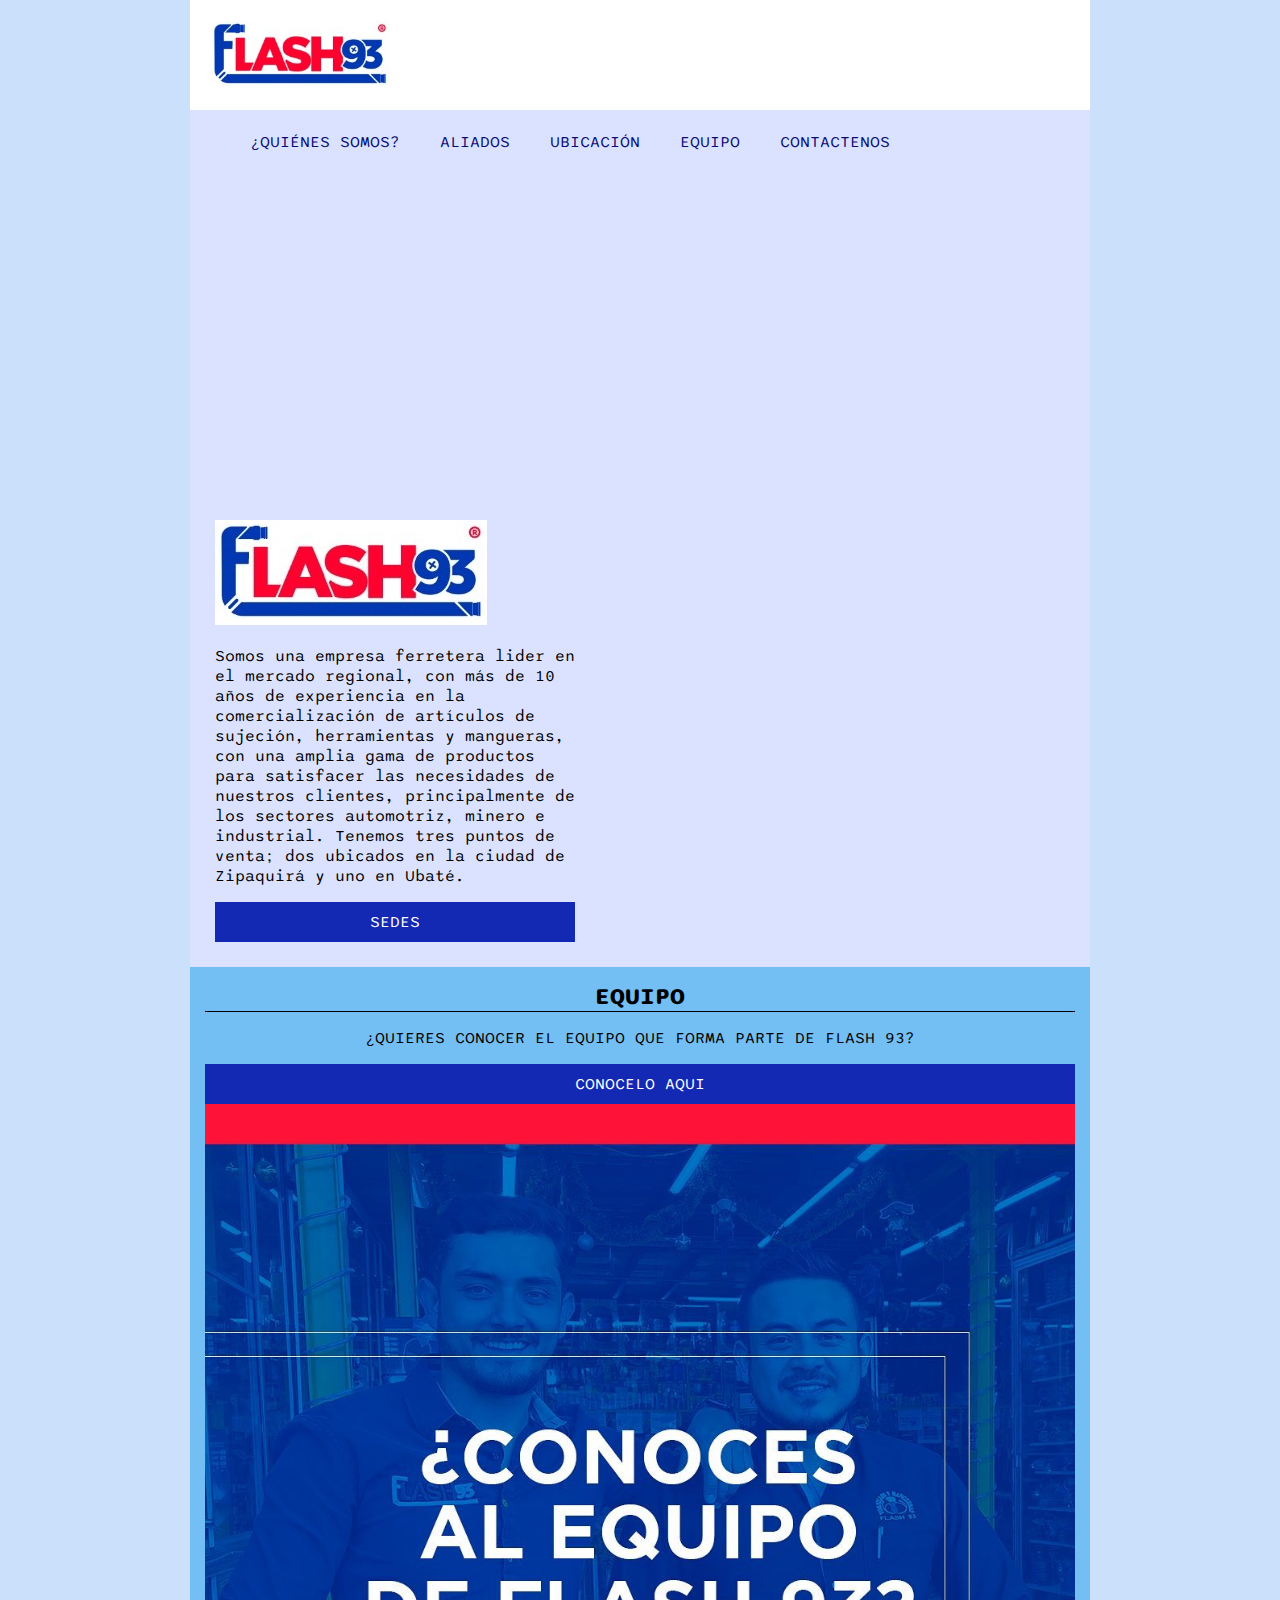
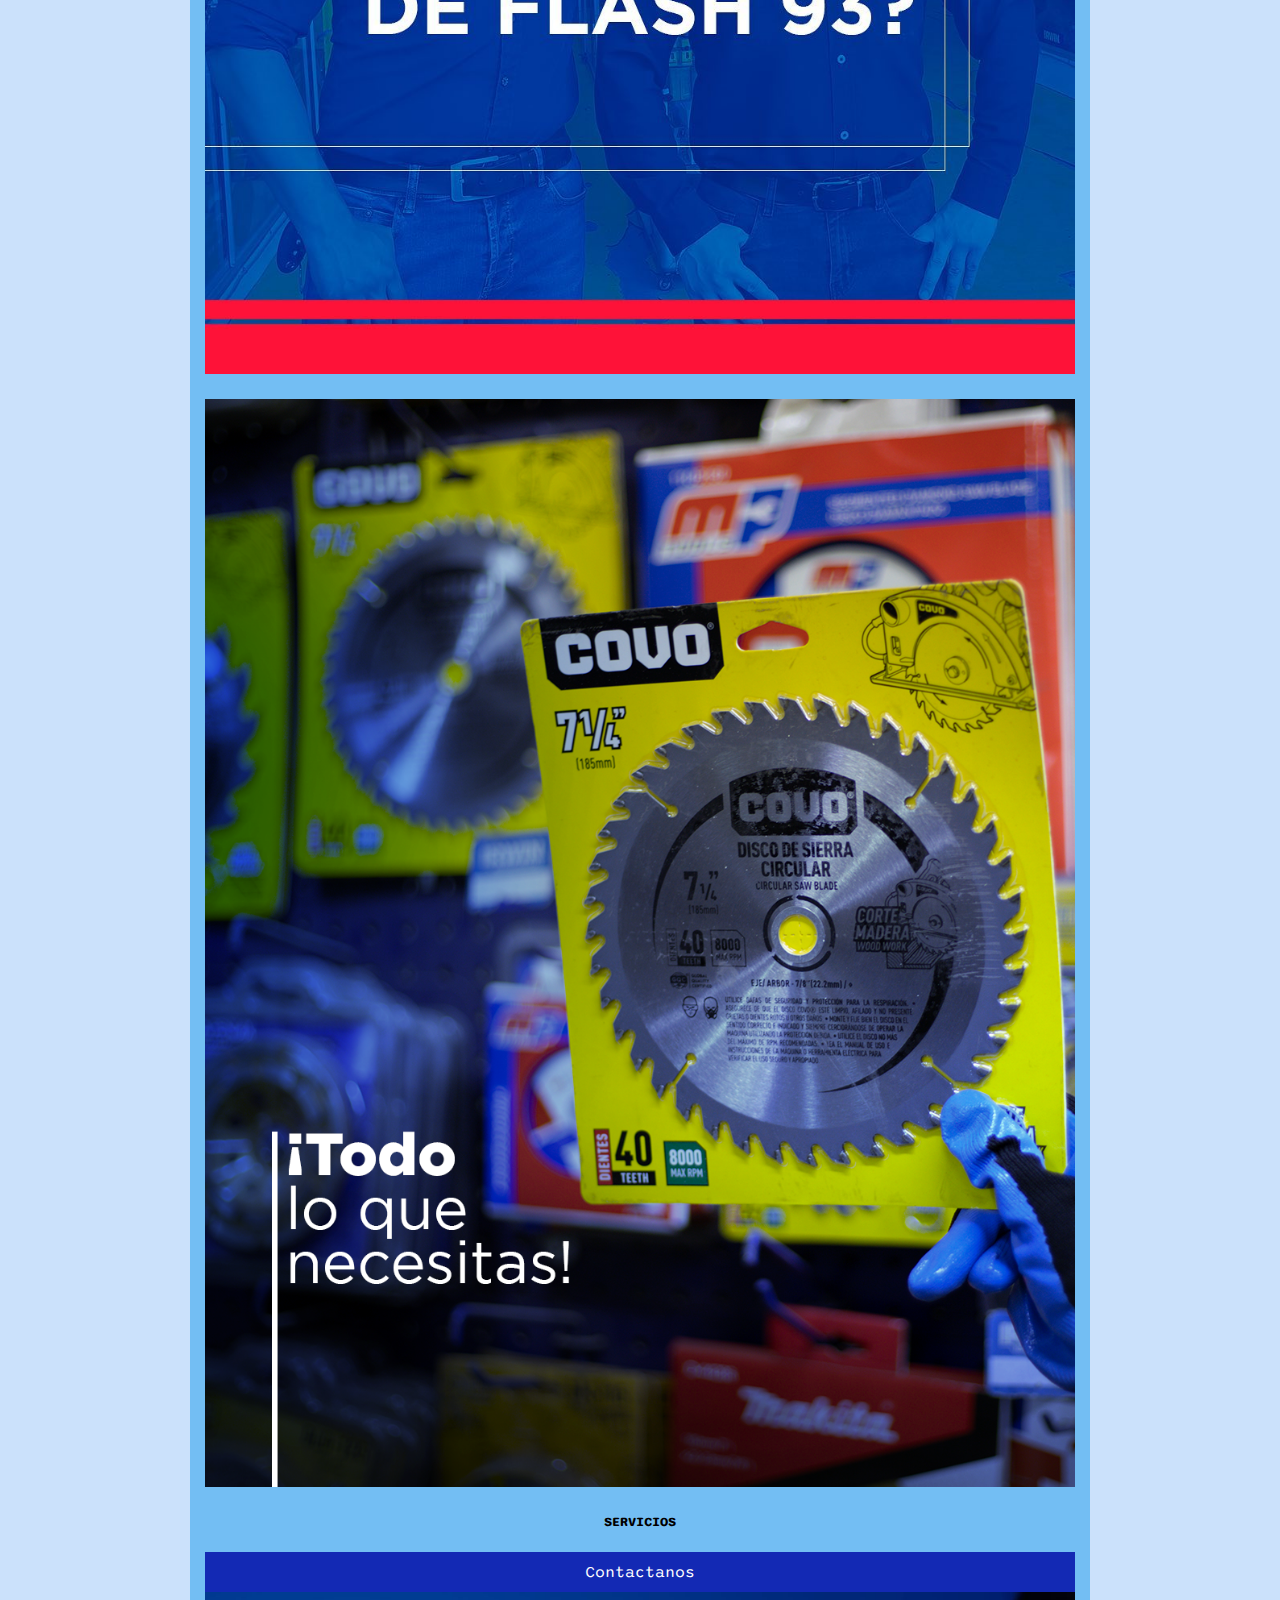
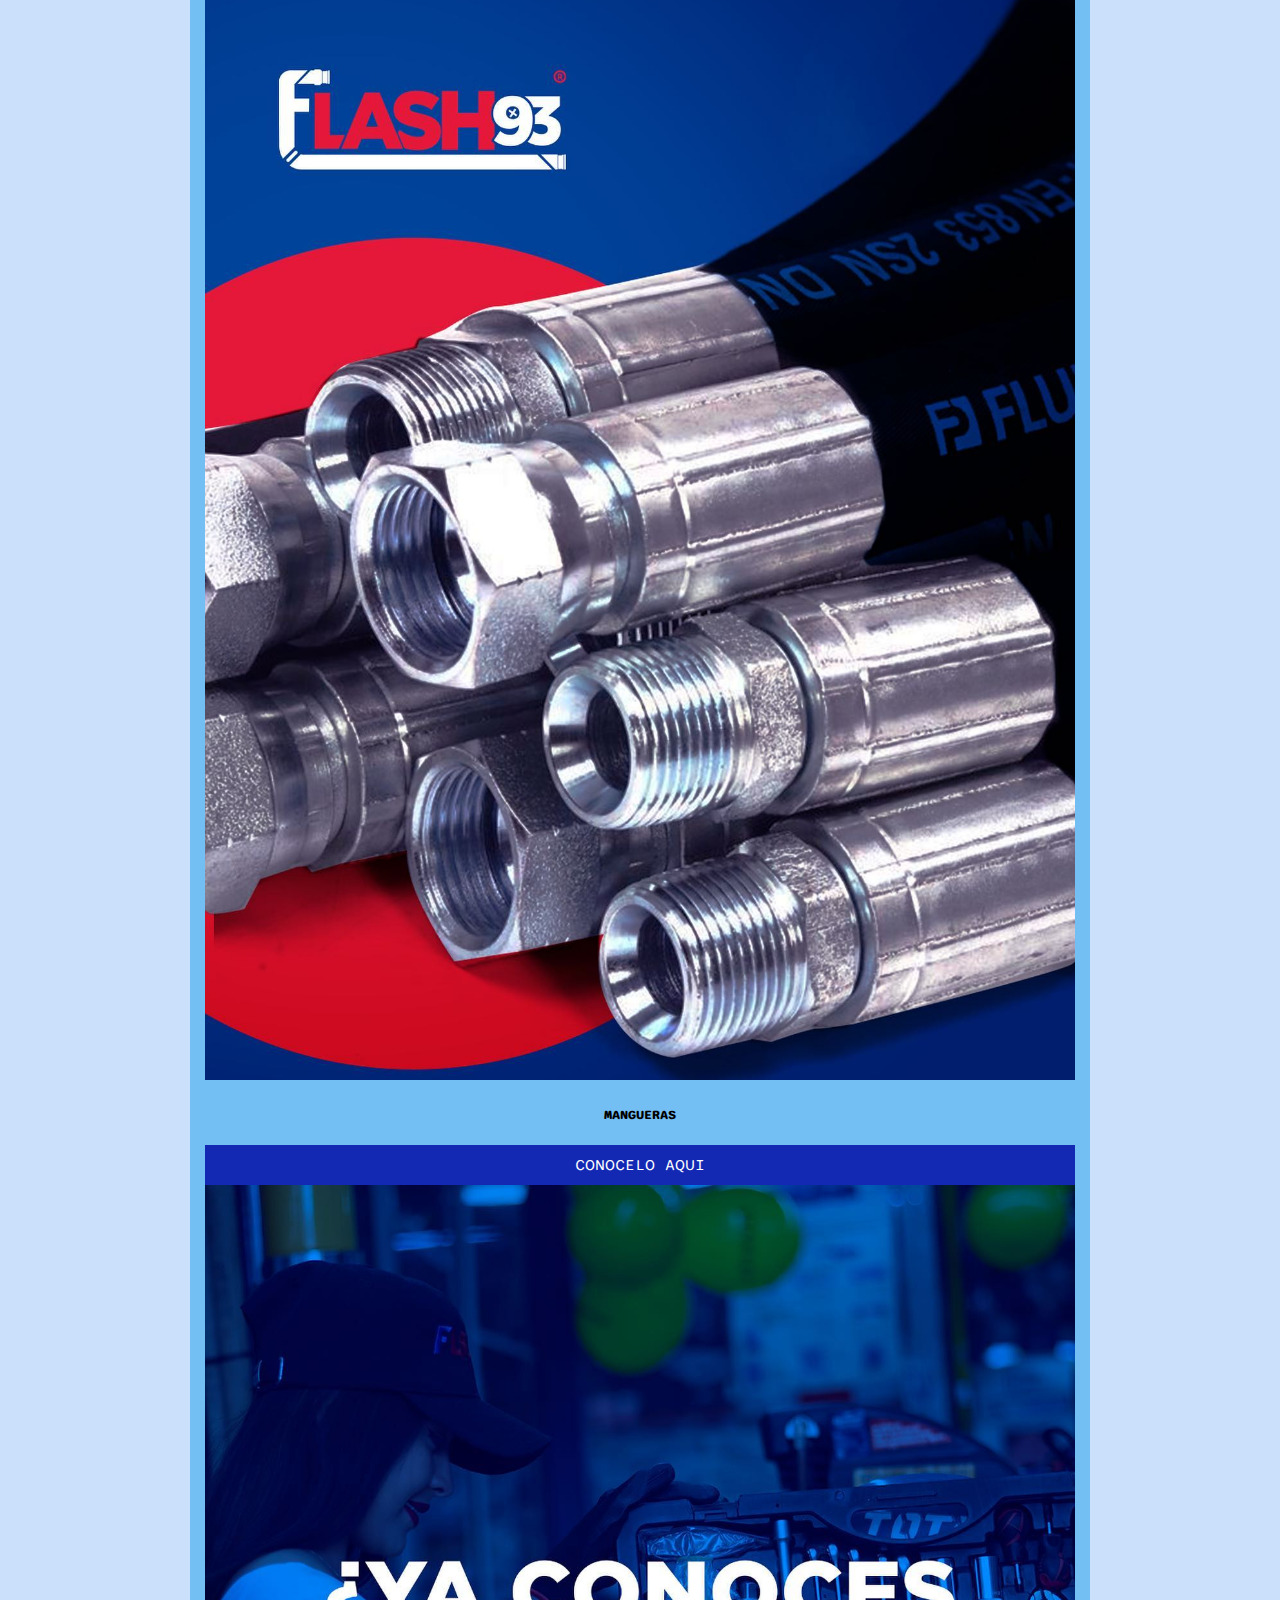
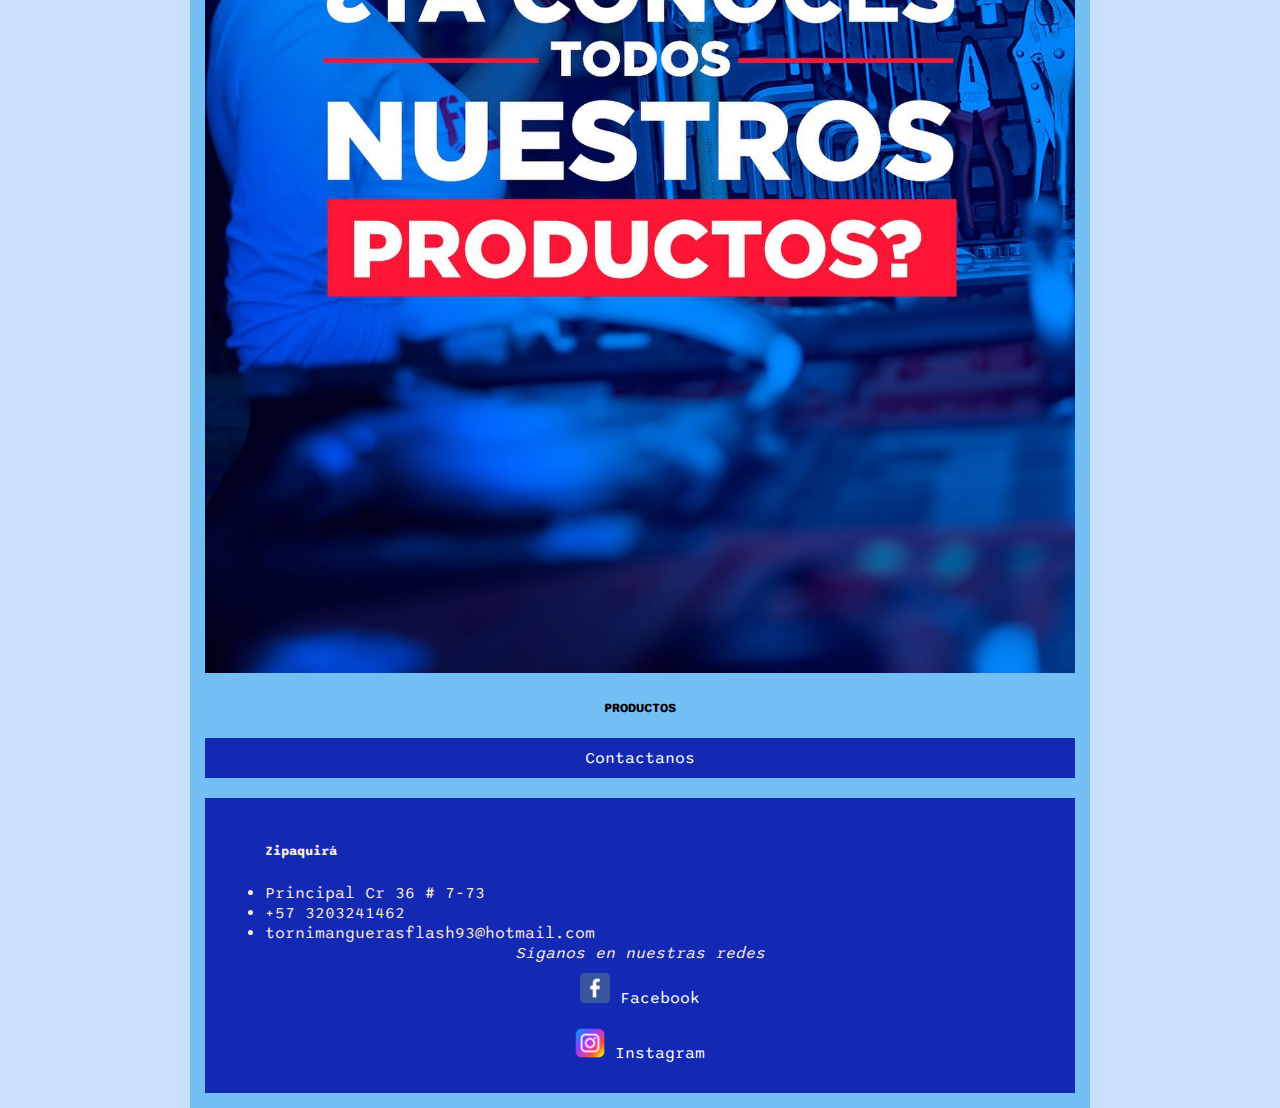
<file: index.html>
<!DOCTYPE html>
<html lang="en">

<head>
    <meta charset="UTF-8">
    <meta http-equiv="X-UA-Compatible" content="IE=edge">
    <meta name="viewport" content="width=device-width, initial-scale=1.0">
    <title>Document</title>
    <link href="https://cdn.jsdelivr.net/npm/bootstrap@5.3.0-alpha1/dist/css/bootstrap.min.css" rel="stylesheet" integrity="sha384-GLhlTQ8iRABdZLl6O3oVMWSktQOp6b7In1Zl3/Jr59b6EGGoI1aFkw7cmDA6j6gD" crossorigin="anonymous">
    <link rel="preconnect" href="https://fonts.googleapis.com">
    <link rel="preconnect" href="https://fonts.gstatic.com" crossorigin>
    <link href="https://fonts.googleapis.com/css2?family=Sono:wght@500&display=swap" rel="stylesheet">
    <link rel="stylesheet" href="./estilos/style.css">
    <link rel="stylesheet" href="./estilos/mq.css">
    <!-- alt+shift+f organiza ell codigo -->
</head>

<body>
    <div class="contenedor">
    <!-- cabecera -->
    <header>
        <nav>
            <a href="./index.html"> <img src="./imagenes/FLASH NUEVO.png" class="img-logo" alt=""></a>

            <ul>
                <li> <a href="./index.html"> ¿QUIÉNES SOMOS? </a> </li>
                <li> <a href="./aliados.html"> ALIADOS </a> </li>
                <li> <a href="./flash93.html"> UBICACIÓN </a> </li>
                <li> <a href="./equipohumano.html"> EQUIPO </a> </li>
                <li> <a href="./proveedor/add.php"> CONTACTENOS </a> </li>

            </ul>
        </nav>
        
    </header>
    <!-- seccion video -->
    <section class="seccion1">
        <iframe class="video" width="600" height="350" src="https://www.youtube.com/embed/znTw5bmre00" title="Flash 93"
            frameborder="0"
            allow="accelerometer; autoplay; clipboard-write; encrypted-media; gyroscope; picture-in-picture; web-share"
            allowfullscreen></iframe>
        <article class="texto">
            <a href=""> <img src="./imagenes/FLASH NUEVO.png" class="img-logo-center" alt="">  </a>

            <p>Somos una empresa ferretera lider en el mercado regional, con más de 10 años de experiencia en la comercialización de artículos de sujeción, herramientas y mangueras, con una amplia gama de productos para satisfacer las necesidades de nuestros clientes, principalmente de los sectores automotriz, minero e industrial.
            Tenemos tres puntos de venta; dos ubicados en la ciudad de Zipaquirá y uno en Ubaté.
                 </p>
            <div class="boton"><!-- boton -->
                <a href="./flash93.html"> SEDES </a>
            </div>
        </article>
    </section>
    <!-- seccion 2 -->
    <section class="seccion2">
        <div class="cont-art" id="EQUIPO">
            <h2> EQUIPO </h2>
            <P>¿QUIERES CONOCER EL EQUIPO QUE FORMA PARTE DE FLASH 93?</P>
            <div class="boton a">
                <a href="#"> CONOCELO AQUI </a>
            </div>
        <figure class="img-art">
            <img src="./imagenes/conoce el equipo.jpg" alt="">
        </figure>
        </div>
        <!-- seccion 3 -->
        
        <br>
        <section>        
            <div class="container">
                <div class="row">
                    <div class="col-md-4 col-sm-12">
                        <div class="card text-center">
                            
                            <img class="card-img-top" src="./imagenes/disco covo.png" alt="Servicios">
        
                                <div class="card-body">
        
                                    <h5 class="card-title">SERVICIOS</h5>
                                    <div class="boton a">
                                        <a href="./servicios.html"> Contactanos </a>
                    
                                    </div>
                                </div>
                        </div>
                    </div>
                        <div class="col-md-4 col-sm-12">
                        <div class="card text-center">
                            
                            <img class="card-img-top" src="./imagenes/mangueras.jpg" alt="MANGUERAS">
                            <div class="card-body">
                                <h5 class="card-title">MANGUERAS</h5>
                               
                                <div class="boton a">
                                    <a href="./mangueras.html"> CONOCELO AQUI </a>
                    
                                    </div>
                                </div>
                        </div>
                    </div>
                        <div class="col-md-4 col-sm-12">
                        <div class="card text-center">
                            <img class="card-img-top" src="./imagenes/ya conoces todos nuestros productos.jpg" alt="Beneficios">
                                <div class="card-body">
                                    <h5 class="card-title">PRODUCTOS</h5>
                                    
                                    <div class="boton a">
                                        <a href="./productos.html"> Contactanos </a>
                                    </div>
                            </div>
                        </div>
                    </div>
                </div>
            </div>
        </section>
<br>

        <!-- PIE DE PAGINA -->
        

        <footer>
            <div class="container">
                <div class="row">
                    
                    <div class="col-md-6 col-sm-12"> 
                        <ul><!-- lista desordenada -->
                            <h5>Zipaquirá</h5>
                            <li>Principal Cr 36 # 7-73</li>
                            <li>+57 3203241462</li>
                            <li>tornimanguerasflash93@hotmail.com</li>
                        </ul>
                    </div>
                    <div class="col-md-6 col-sm-12 d-flex flex-column align-items-center"> 
                        <address class="pieredes">Síganos en nuestras redes</address>
                        <div>
                            <div class="boton a">
                                <img src="./imagenes/face.png" alt=""width="30px">
                                <a href="https://www.facebook.com/profile.php?id=100063855200052"> Facebook </a>
                            </div>
                            <div class="boton a">
                                <img src="./imagenes/instagram.webp" alt=""width="30px">
                                <a href="https://www.instagram.com/flash93col/"> Instagram</a>
                            </div>
                        </div>
                    </div>
                </div>
            </div>
        </footer>

    </div>
</body>

</html>
</file>
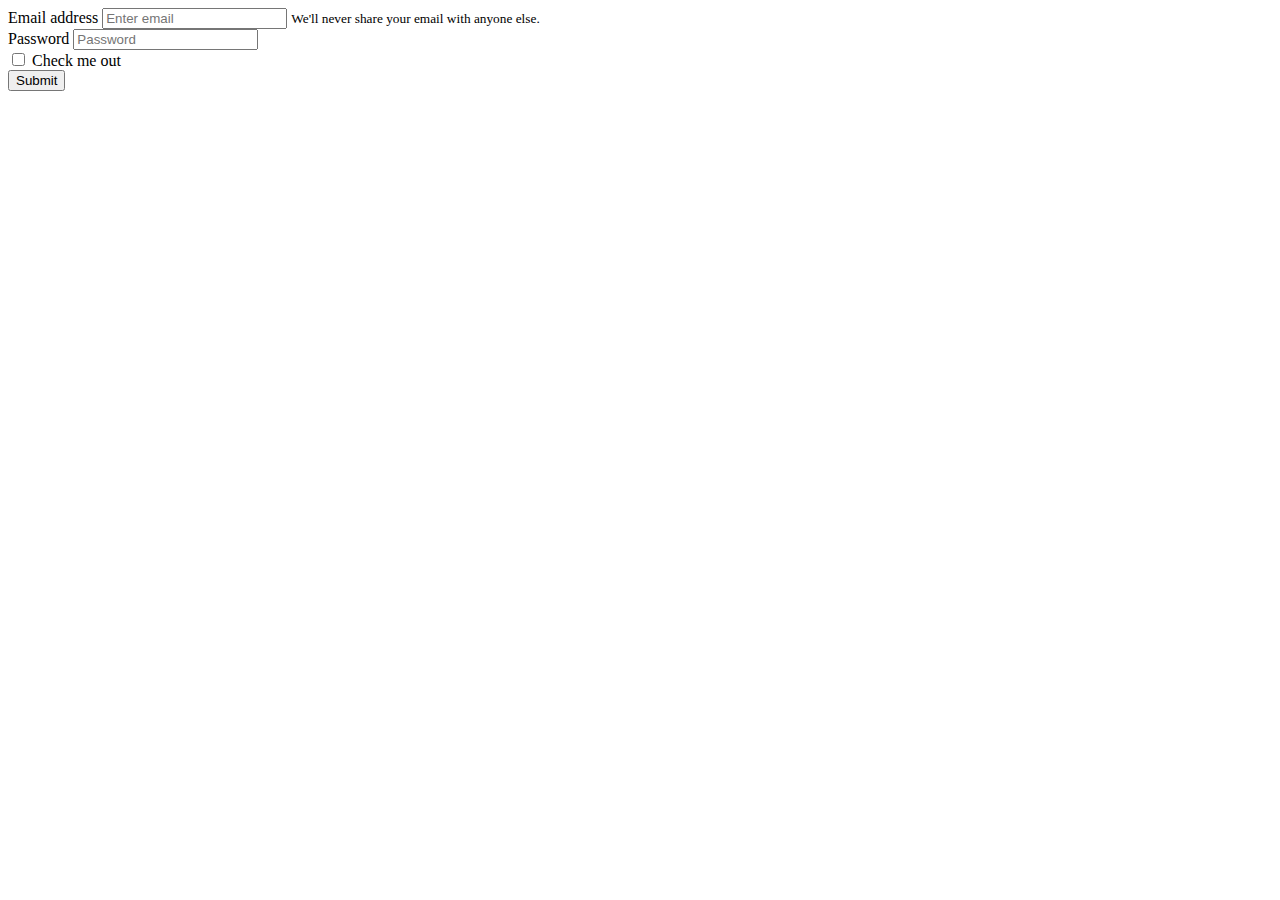
<file: admi.html>
<!DOCTYPE html>
<html lang="en">
<head>
    <meta charset="UTF-8">
    <meta http-equiv="X-UA-Compatible" content="IE=edge">
    <meta name="viewport" content="width=device-width, initial-scale=1.0">
    <title>Document</title>
    <link href="https://cdn.jsdelivr.net/npm/bootstrap@5.3.0-alpha1/dist/css/bootstrap.min.css" rel="stylesheet" integrity="sha384-GLhlTQ8iRABdZLl6O3oVMWSktQOp6b7In1Zl3/Jr59b6EGGoI1aFkw7cmDA6j6gD" crossorigin="anonymous">
</head>
<body>
    
    <form action="./proveedor/index.php">
        <div class="form-group">
          <label for="exampleInputEmail1">Email address</label>
          <input type="email" class="form-control" id="exampleInputEmail1" aria-describedby="emailHelp" placeholder="Enter email">
          <small id="emailHelp" class="form-text text-muted">We'll never share your email with anyone else.</small>
        </div>
        <div class="form-group">
          <label for="exampleInputPassword1">Password</label>
          <input type="password" class="form-control" id="exampleInputPassword1" placeholder="Password">
        </div>
        <div class="form-check">
          <input type="checkbox" class="form-check-input" id="exampleCheck1">
          <label class="form-check-label" for="exampleCheck1">Check me out</label>
        </div>
        <button type="submit" class="btn btn-primary">Submit</button>
      </form>


</body>
</html>
</file>
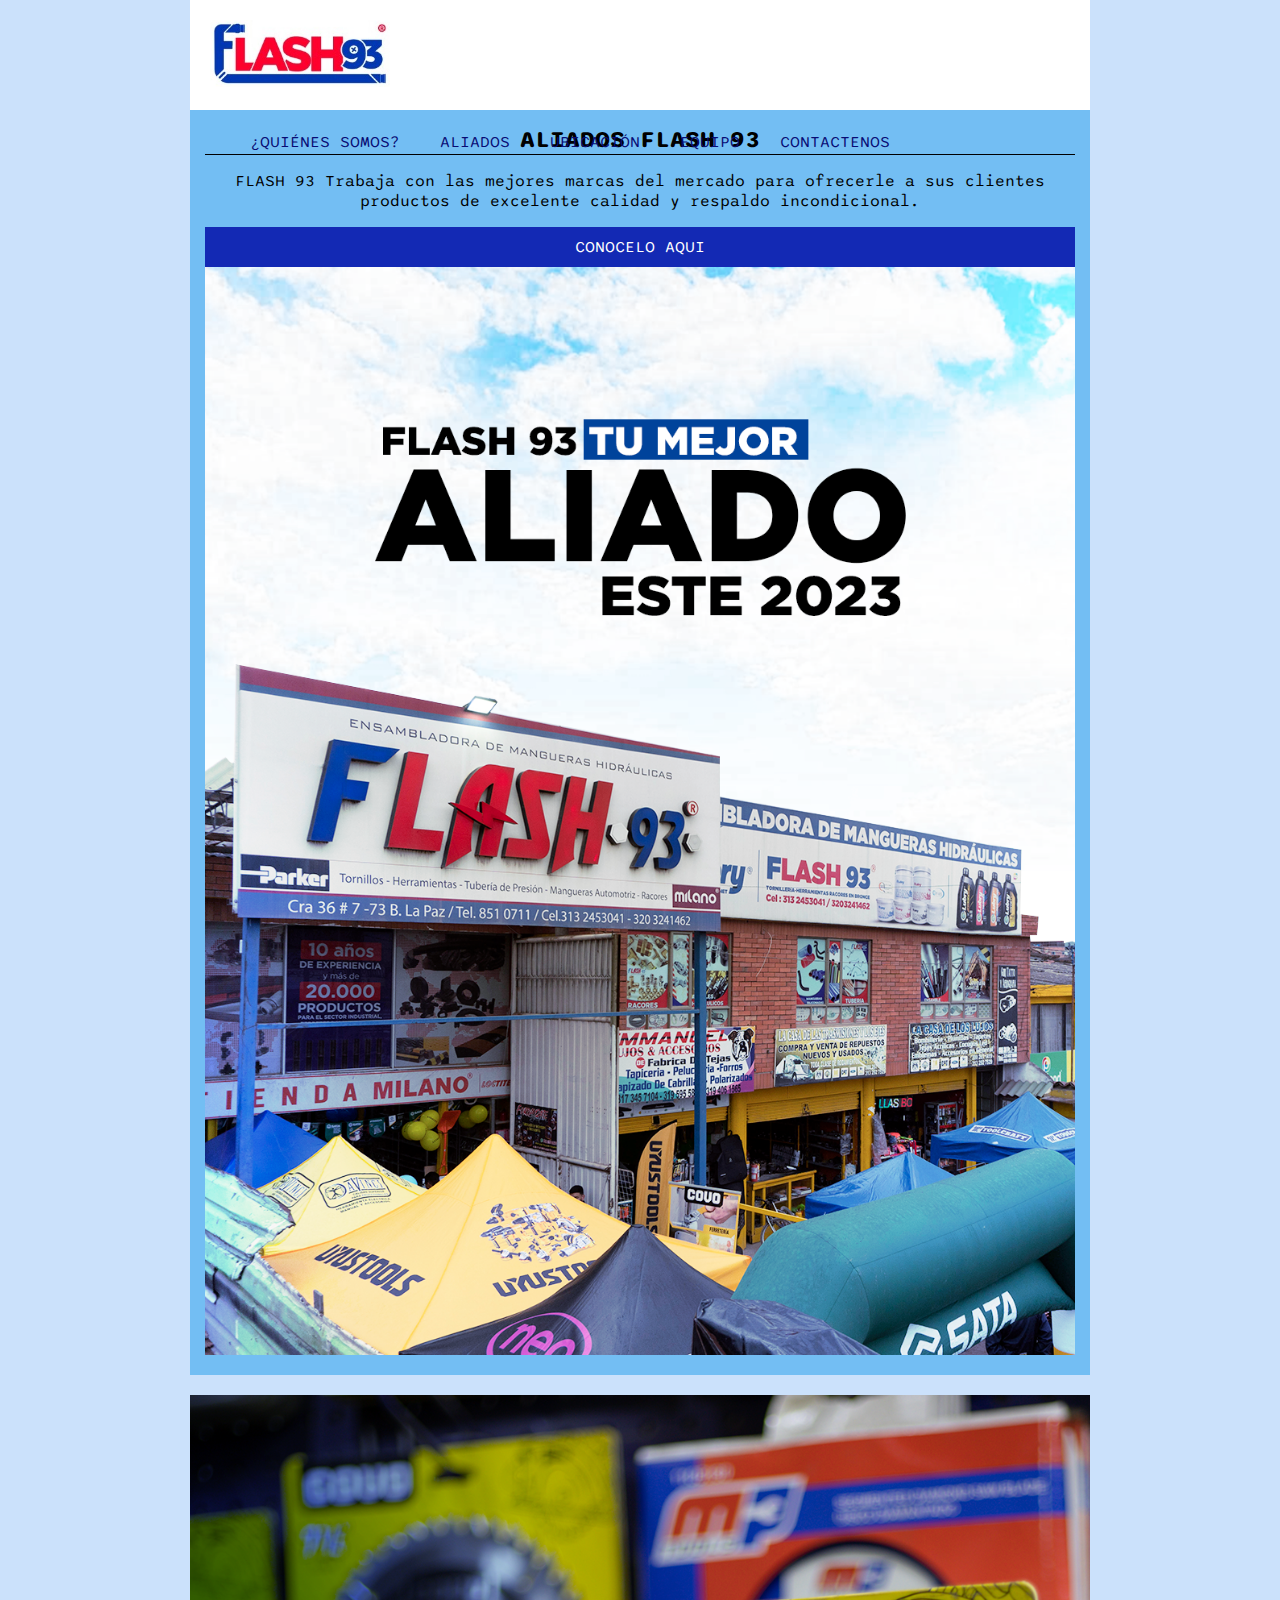
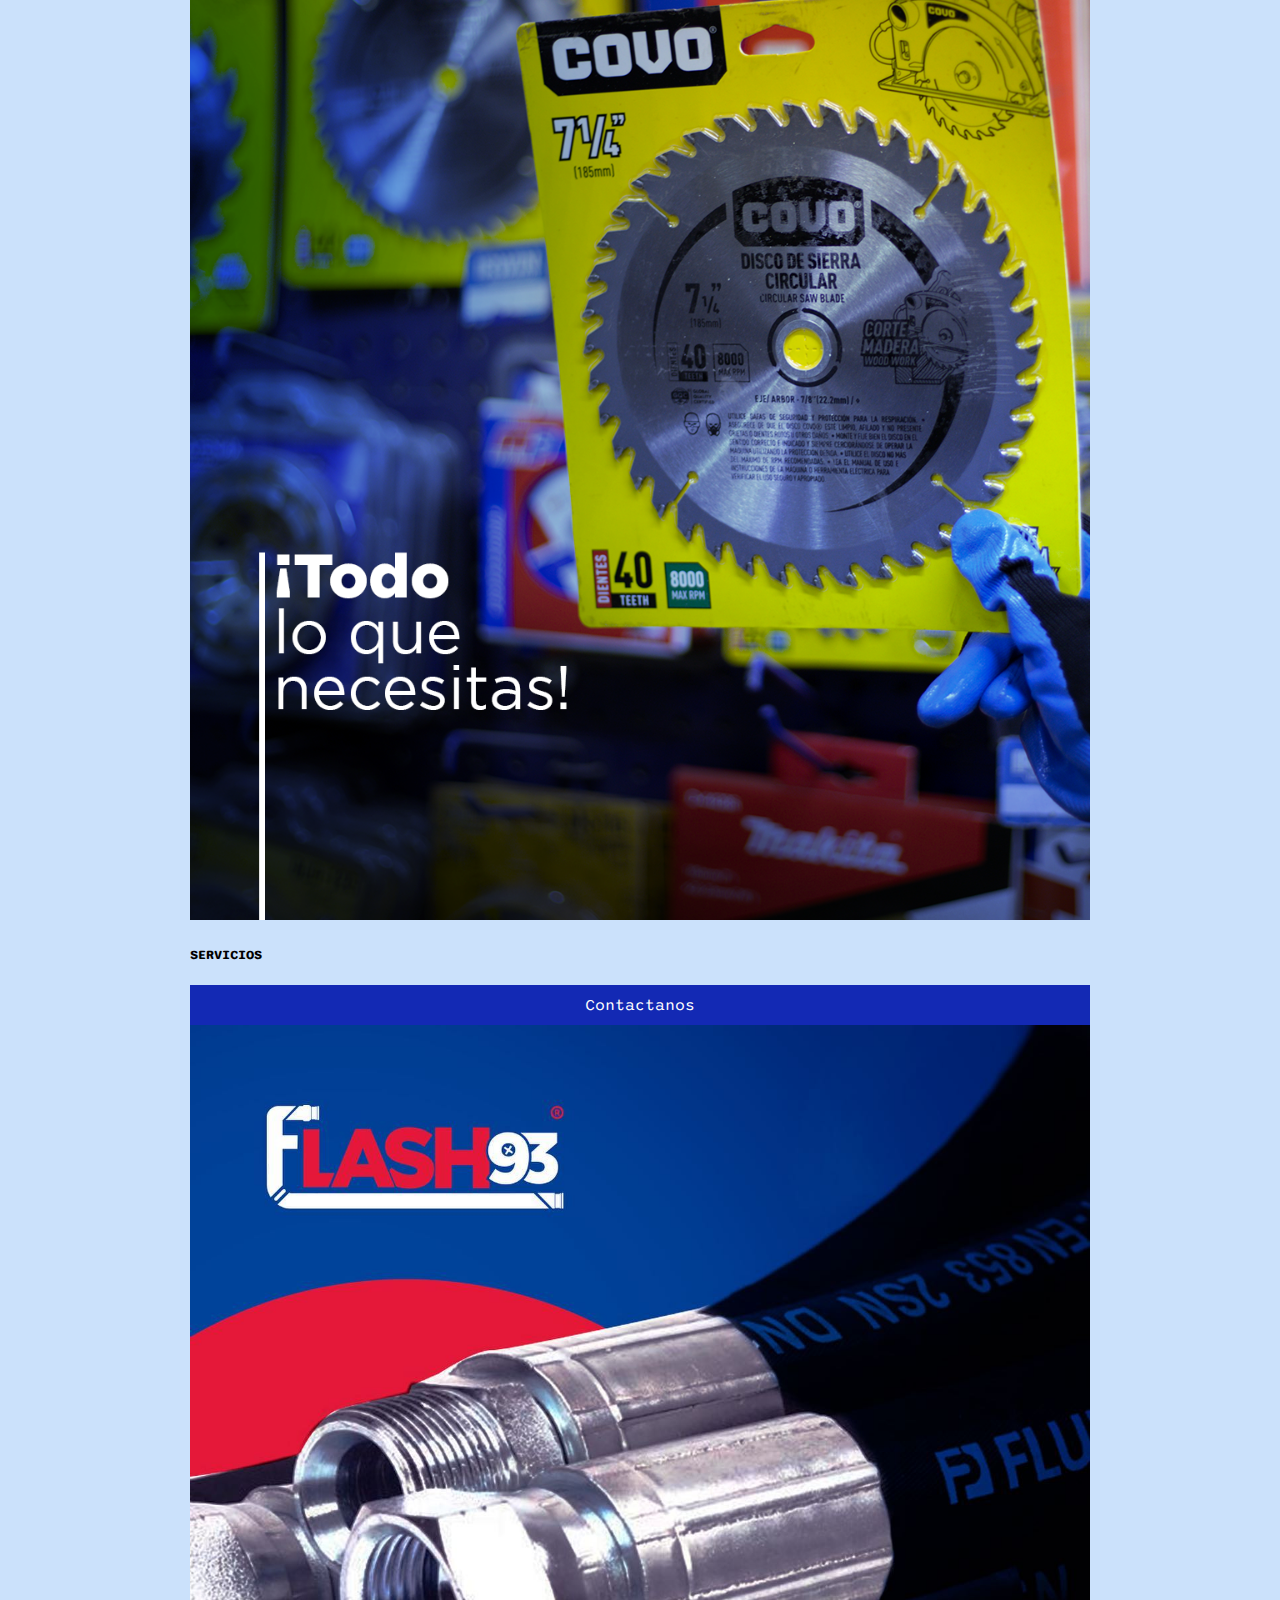
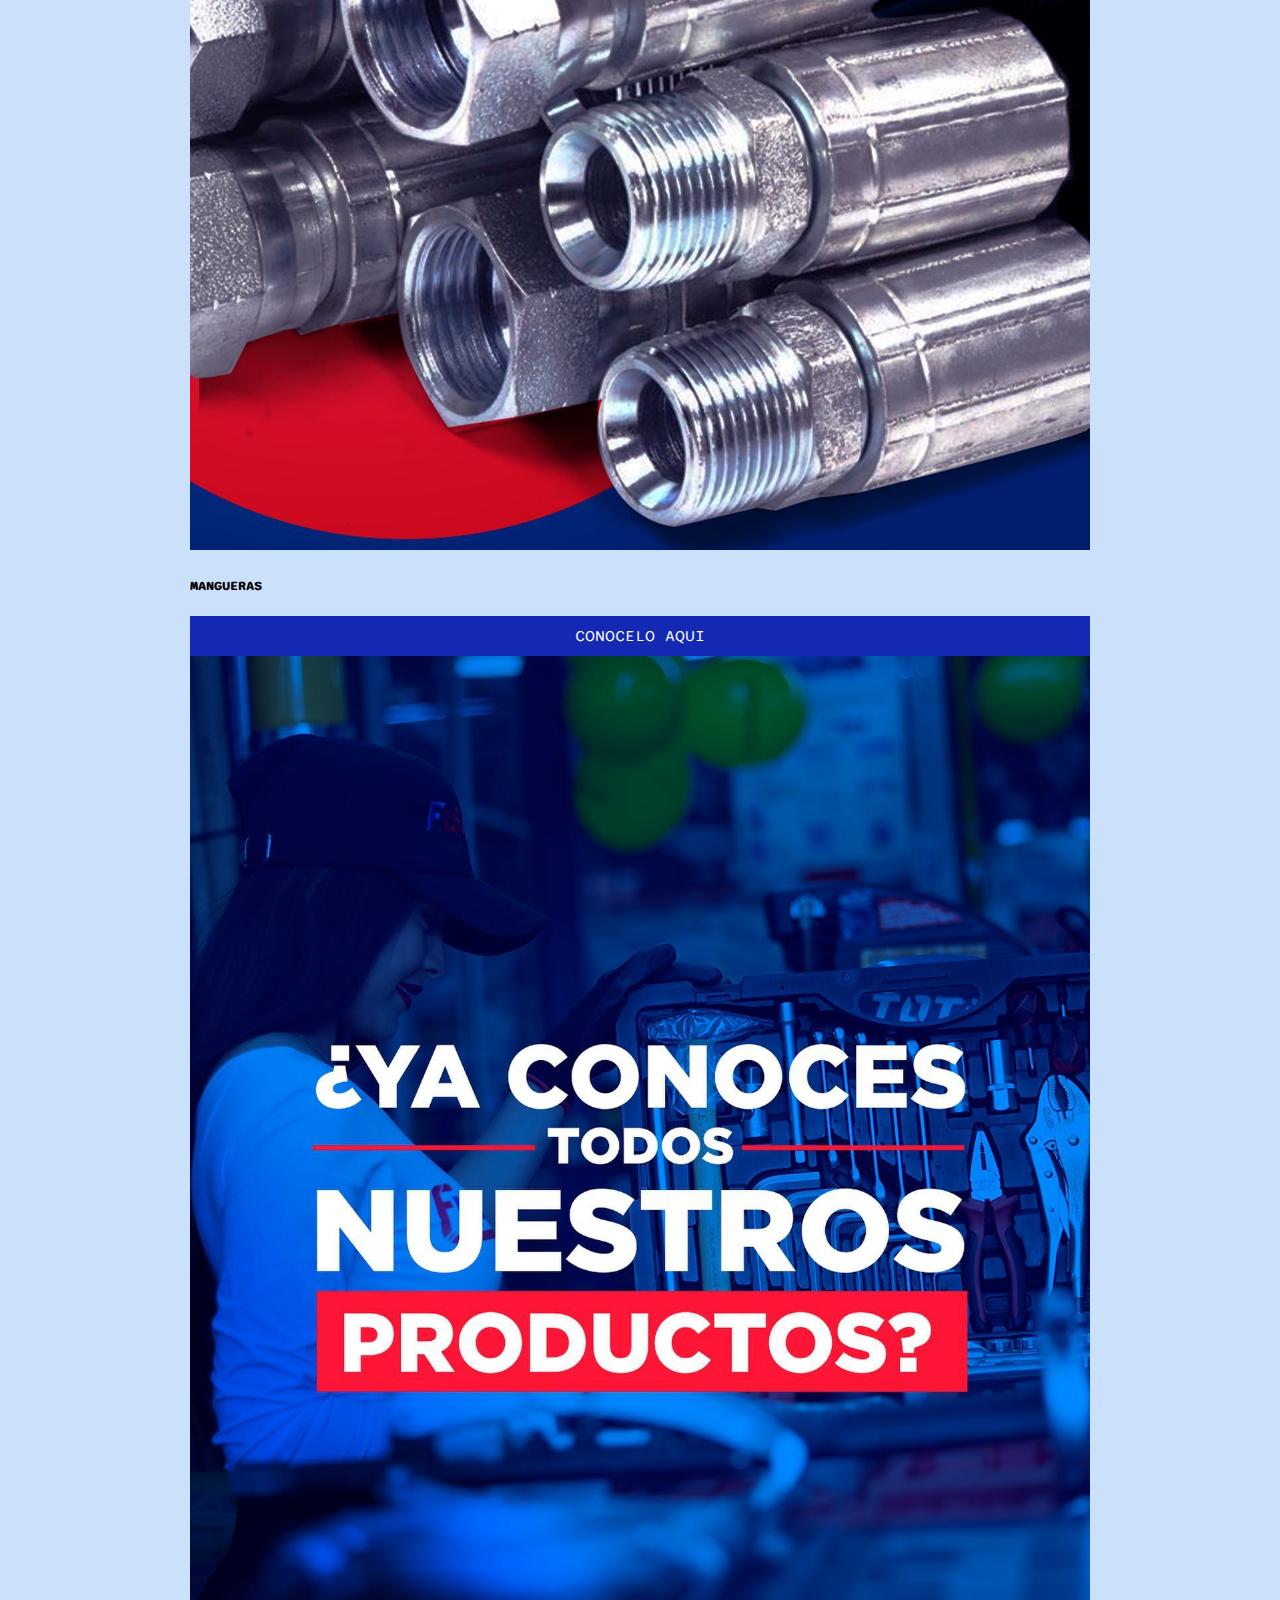
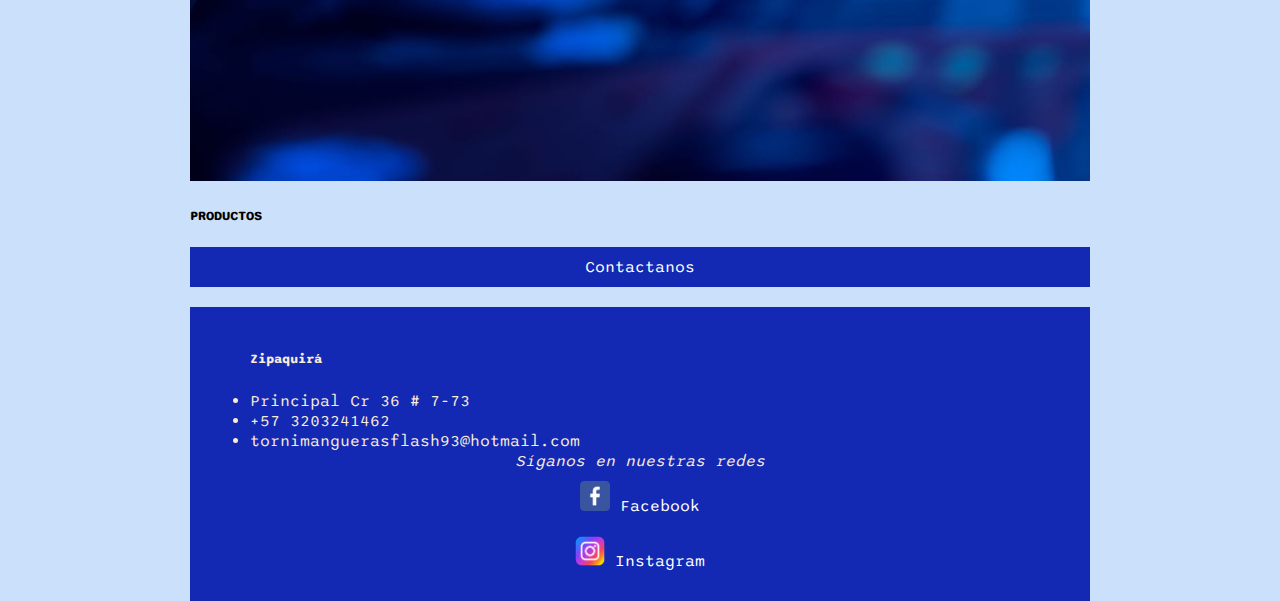
<file: aliados.html>
<!DOCTYPE html>
<html lang="en">
<head>
    <meta charset="UTF-8">
    <meta http-equiv="X-UA-Compatible" content="IE=edge">
    <meta name="viewport" content="width=device-width, initial-scale=1.0">
    <title>Document</title>
    <link href="https://cdn.jsdelivr.net/npm/bootstrap@5.3.0-alpha1/dist/css/bootstrap.min.css" rel="stylesheet" integrity="sha384-GLhlTQ8iRABdZLl6O3oVMWSktQOp6b7In1Zl3/Jr59b6EGGoI1aFkw7cmDA6j6gD" crossorigin="anonymous">
    <link rel="preconnect" href="https://fonts.googleapis.com">
    <link rel="preconnect" href="https://fonts.gstatic.com" crossorigin>
    <link href="https://fonts.googleapis.com/css2?family=Sono:wght@500&display=swap" rel="stylesheet">
    <link rel="stylesheet" href="./estilos/style.css">
    <link rel="stylesheet" href="./estilos/mq.css">

    <!-- alt+shift+f organiza ell codigo -->
</head>

<body>
    <div class="contenedor">
    <!-- cabecera -->
    <header>
        <nav>
            <a href="./index.html"> <img src="./imagenes/FLASH NUEVO.png" class="img-logo" alt=""></a>

            <ul>
                <li> <a href="./index.html"> ¿QUIÉNES SOMOS? </a> </li>
                <li> <a href="./aliados.html"> ALIADOS </a> </li>
                <li> <a href="./flash93.html"> UBICACIÓN </a> </li>
                <li> <a href="./equipohumano.html"> EQUIPO </a> </li>
                <li> <a href="./proveedor/add.php"> CONTACTENOS </a> </li>
            </ul>
        </nav>

    </div>


    <!-- seccion 3 -->
    <section class="seccion2">
       
        <div class="cont-art">
            <h2> ALIADOS FLASH 93 </h2>
            <P>FLASH 93 Trabaja con las mejores marcas del mercado para ofrecerle a sus clientes productos de excelente calidad y respaldo incondicional.</P>
            <div class="boton a">
                <a href="./marcasaliadas.html"> CONOCELO AQUI </a>

            </div>
            <figure class="img-art" id="seccion 3">
                <img src="./imagenes/Fachada Flash.png" alt="">
    
            </figure>
        </div>

    </section>
    <br>
    <section>        
        <div class="container">
            <div class="row">
                <div class="col-md-4 col-sm-12">
                    <div class="card text-center">
                        
                        <img class="card-img-top" src="./imagenes/disco covo.png" alt="Servicios">
    
                            <div class="card-body">
    
                                <h5 class="card-title">SERVICIOS</h5>
                                <div class="boton a">
                                    <a href="./servicios.html"> Contactanos </a>
                
                                </div>
                            </div>
                    </div>
                </div>
                    <div class="col-md-4 col-sm-12">
                    <div class="card text-center">
                        
                        <img class="card-img-top" src="./imagenes/mangueras.jpg" alt="MANGUERAS">
                        <div class="card-body">
                            <h5 class="card-title">MANGUERAS</h5>
                           
                            <div class="boton a">
                                <a href="./mangueras.html"> CONOCELO AQUI </a>
                
                                </div>
                            </div>
                    </div>
                </div>
                    <div class="col-md-4 col-sm-12">
                    <div class="card text-center">
                        <img class="card-img-top" src="./imagenes/ya conoces todos nuestros productos.jpg" alt="Beneficios">
                            <div class="card-body">
                                <h5 class="card-title">PRODUCTOS</h5>
                                
                                <div class="boton a">
                                    <a href="./productos.html"> Contactanos </a>
                                </div>
                        </div>
                    </div>
                </div>
            </div>
        </div>
    </section>
    <br>
    <footer>
        <div class="container">
            <div class="row">
                <div class="col-md-6 col-sm-12"> 
                    <ul><!-- lista desordenada -->
                        <h5>Zipaquirá</h5>
                        <li>Principal Cr 36 # 7-73</li>
                        <li>+57 3203241462</li>
                        <li>tornimanguerasflash93@hotmail.com</li>
                    </ul>
                </div>
                <div class="col-md-6 col-sm-12 d-flex flex-column align-items-center"> 
                    <address class="pieredes">Síganos en nuestras redes</address>
                    <div>
                        <div class="boton a">
                            <img src="./imagenes/face.png" alt=""width="30px">
                            <a href="https://www.facebook.com/profile.php?id=100063855200052"> Facebook </a>
                        </div>
                        <div class="boton a">
                            <img src="./imagenes/instagram.webp" alt=""width="30px">
                            <a href="https://www.instagram.com/flash93col/"> Instagram</a>
                        </div>
                    </div>
                </div>
            </div>
        </div>
    </footer>
</body>
</html>
</file>
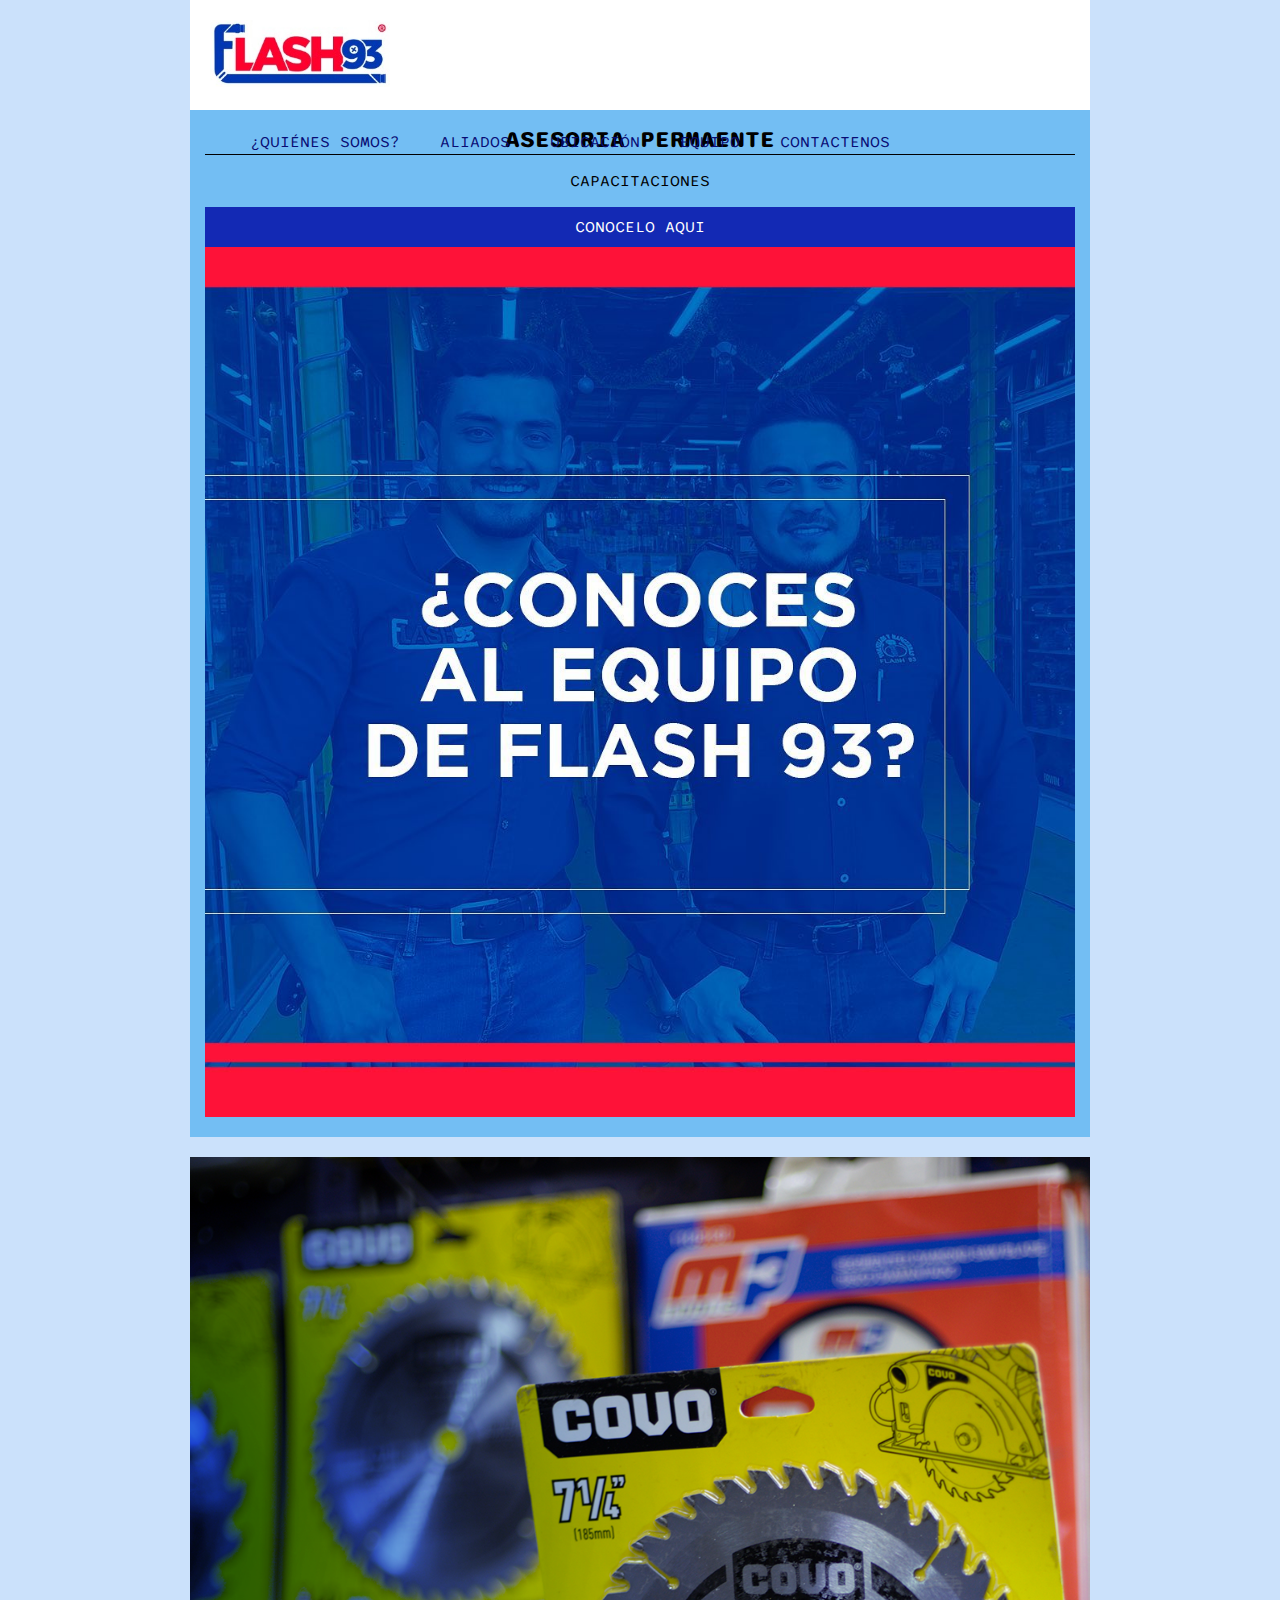
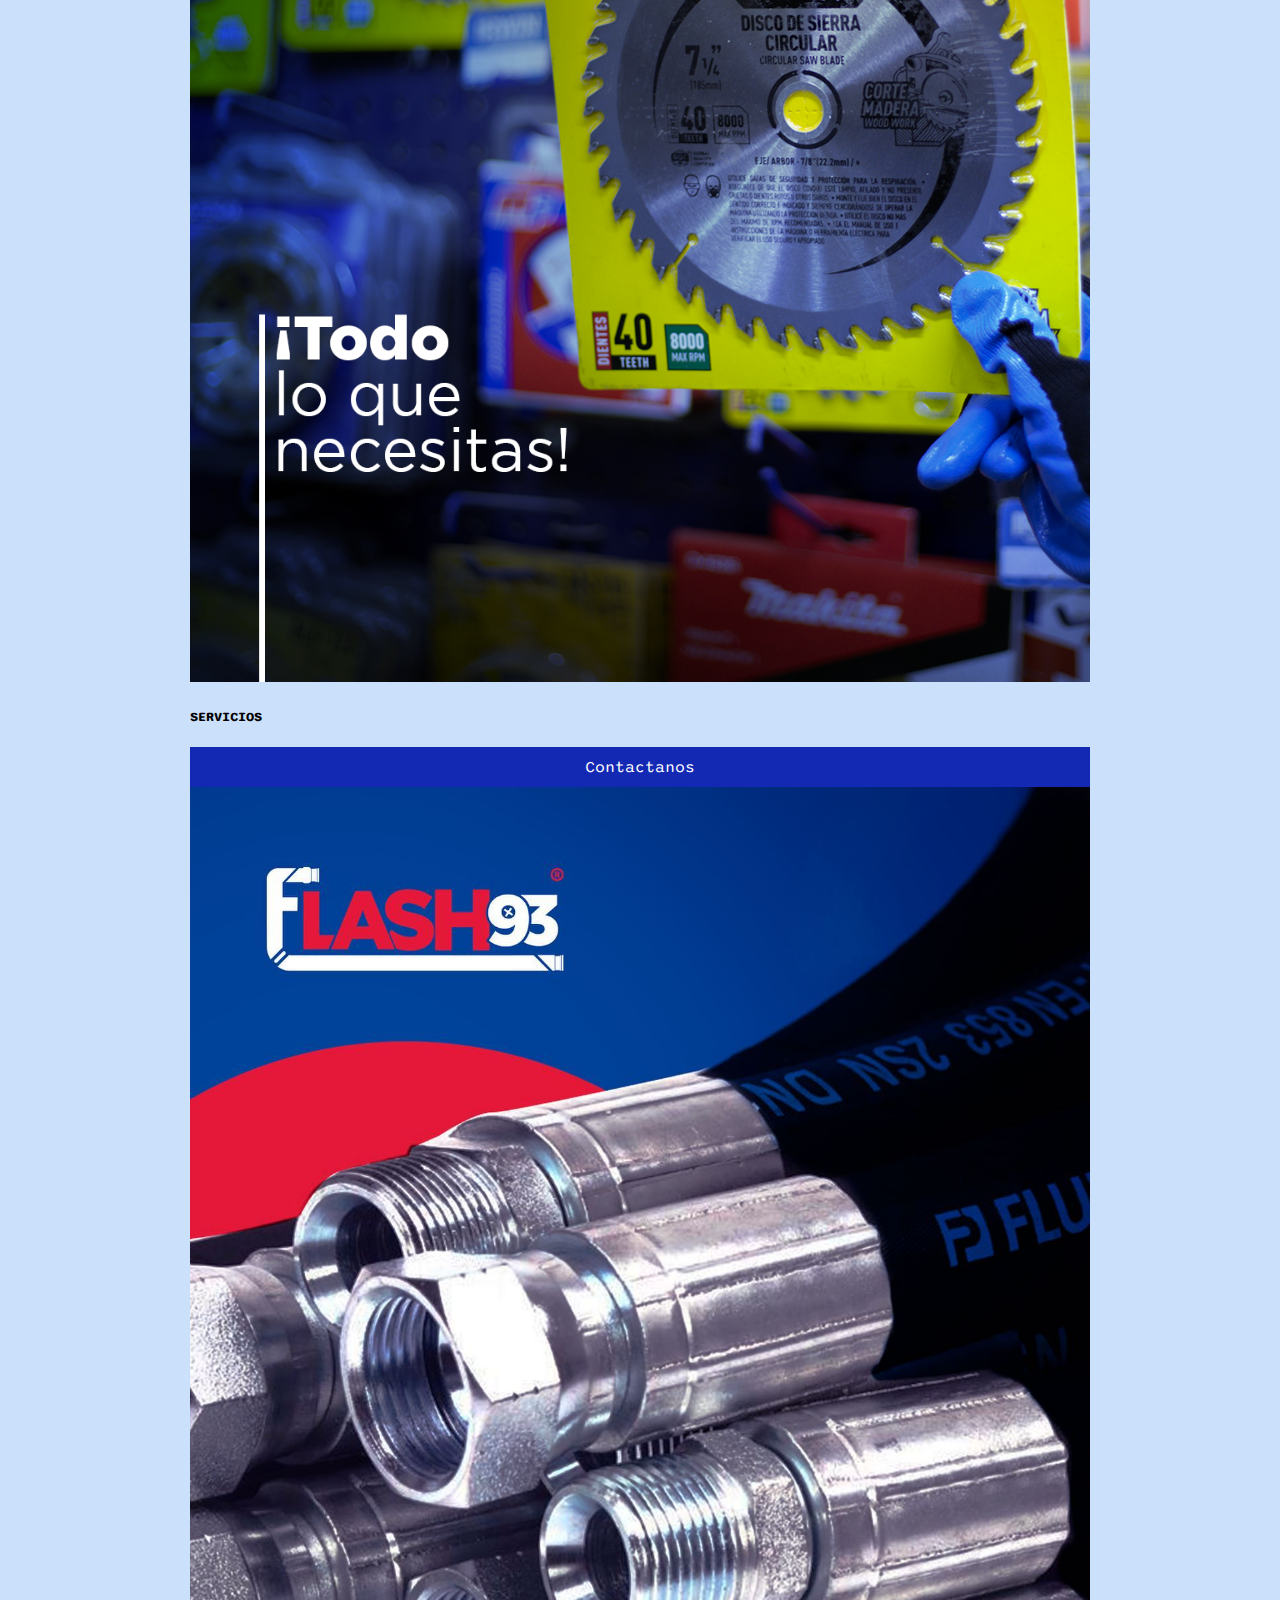
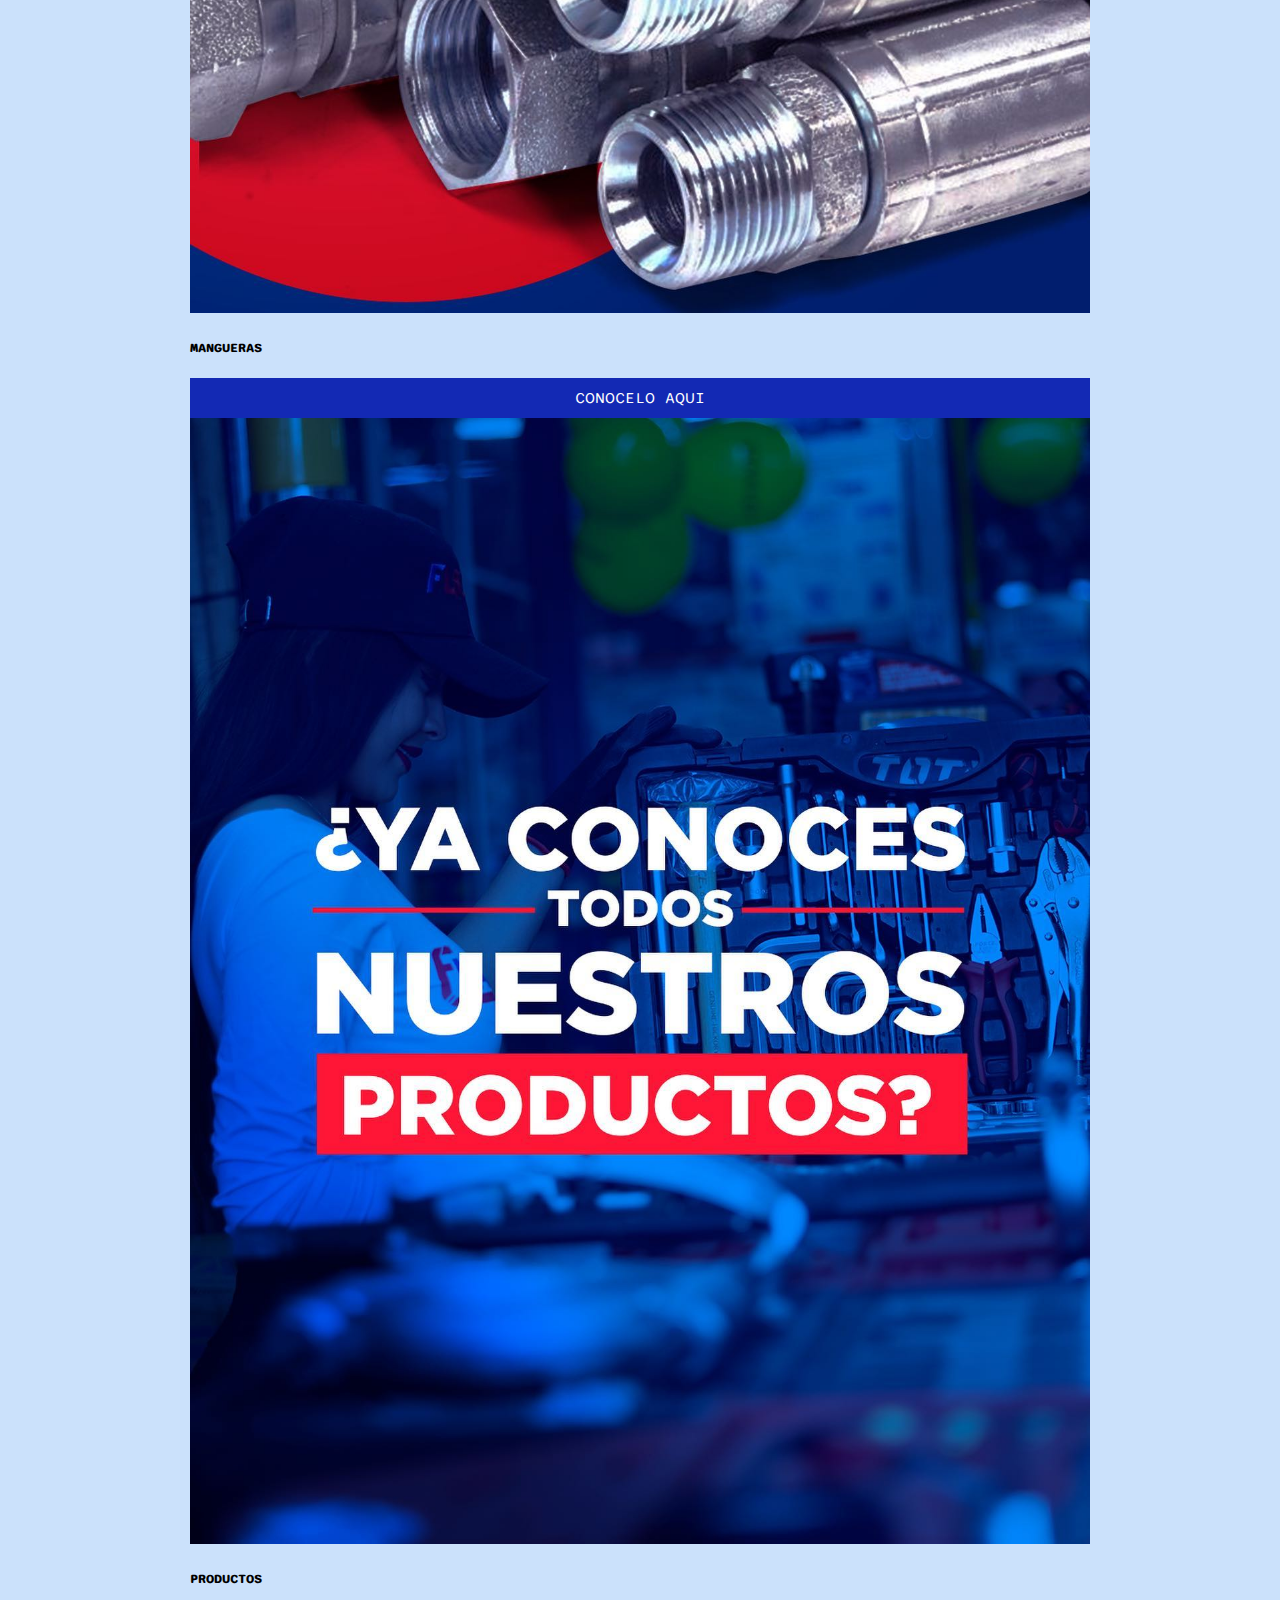
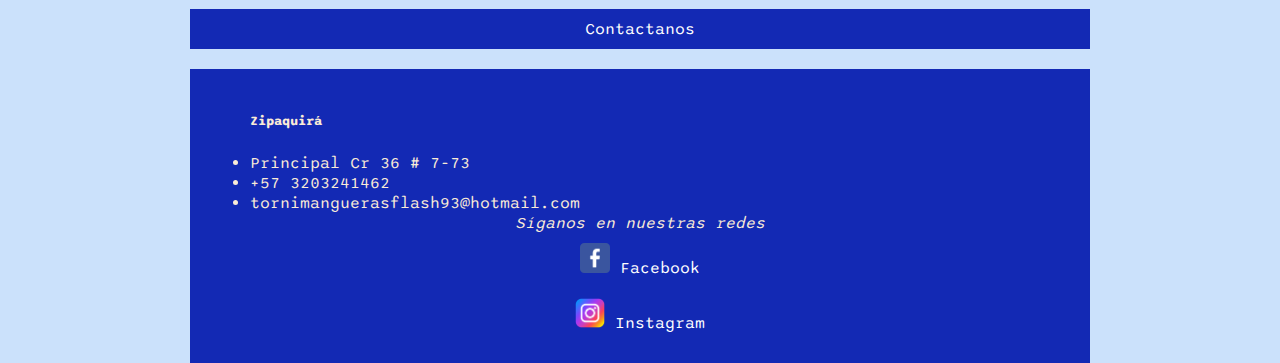
<file: equipohumano.html>
<!DOCTYPE html>
<html lang="en">
<head>
    <meta charset="UTF-8">
    <meta http-equiv="X-UA-Compatible" content="IE=edge">
    <meta name="viewport" content="width=device-width, initial-scale=1.0">
    <title>Document</title>
    <link href="https://cdn.jsdelivr.net/npm/bootstrap@5.3.0-alpha1/dist/css/bootstrap.min.css" rel="stylesheet" integrity="sha384-GLhlTQ8iRABdZLl6O3oVMWSktQOp6b7In1Zl3/Jr59b6EGGoI1aFkw7cmDA6j6gD" crossorigin="anonymous">
    <link rel="preconnect" href="https://fonts.googleapis.com">
    <link rel="preconnect" href="https://fonts.gstatic.com" crossorigin>
    <link href="https://fonts.googleapis.com/css2?family=Sono:wght@500&display=swap" rel="stylesheet">
    <link rel="stylesheet" href="./estilos/style.css">
    <link rel="stylesheet" href="./estilos/mq.css">

    <!-- alt+shift+f organiza ell codigo -->
</head>

<body>
    <div class="contenedor">
    <!-- cabecera -->
    <header>
        <nav>
            <a href="./index.html"> <img src="./imagenes/FLASH NUEVO.png" class="img-logo" alt=""></a>

            <ul>
                <li> <a href="./index.html"> ¿QUIÉNES SOMOS? </a> </li>
                <li> <a href="./aliados.html"> ALIADOS </a> </li>
                <li> <a href="./flash93.html"> UBICACIÓN </a> </li>
                <li> <a href="./equipohumano.html"> EQUIPO </a> </li>
                <li> <a href="./proveedor/add.php"> CONTACTENOS </a> </li>
            </ul>
        </nav>

    </div>


    <!-- seccion 3 -->
    <section class="seccion2">
       
        <div class="cont-art">
            <h2> ASESORIA PERMAENTE </h2>
            <P>CAPACITACIONES</P>
            <div class="boton a">
                <a href="#"> CONOCELO AQUI </a>

            </div>
            <figure class="img-art" id="seccion 3">
                <img src="./imagenes/conoce el equipo.jpg" alt="">
    
            </figure>
        </div>

    </section>
    <br>
    <section>        
        <div class="container">
            <div class="row">
                <div class="col-md-4 col-sm-12">
                    <div class="card text-center">
                        
                        <img class="card-img-top" src="./imagenes/disco covo.png" alt="Servicios">
    
                            <div class="card-body">
    
                                <h5 class="card-title">SERVICIOS</h5>
                                <div class="boton a">
                                    <a href="./servicios.html"> Contactanos </a>
                
                                </div>
                            </div>
                    </div>
                </div>
                    <div class="col-md-4 col-sm-12">
                    <div class="card text-center">
                        
                        <img class="card-img-top" src="./imagenes/mangueras.jpg" alt="MANGUERAS">
                        <div class="card-body">
                            <h5 class="card-title">MANGUERAS</h5>
                           
                            <div class="boton a">
                                <a href="./mangueras.html"> CONOCELO AQUI </a>
                
                                </div>
                            </div>
                    </div>
                </div>
                    <div class="col-md-4 col-sm-12">
                    <div class="card text-center">
                        <img class="card-img-top" src="./imagenes/ya conoces todos nuestros productos.jpg" alt="Beneficios">
                            <div class="card-body">
                                <h5 class="card-title">PRODUCTOS</h5>
                                
                                <div class="boton a">
                                    <a href="./productos.html"> Contactanos </a>
                                </div>
                        </div>
                    </div>
                </div>
            </div>
        </div>
    </section>
    <br>
    <footer>
        <div class="container">
            <div class="row">
                <div class="col-md-6 col-sm-12"> 
                    <ul><!-- lista desordenada -->
                        <h5>Zipaquirá</h5>
                        <li>Principal Cr 36 # 7-73</li>
                        <li>+57 3203241462</li>
                        <li>tornimanguerasflash93@hotmail.com</li>
                    </ul>
                </div>
                <div class="col-md-6 col-sm-12 d-flex flex-column align-items-center"> 
                    <address class="pieredes">Síganos en nuestras redes</address>
                    <div>
                        <div class="boton a">
                            <img src="./imagenes/face.png" alt=""width="30px">
                            <a href="https://www.facebook.com/profile.php?id=100063855200052"> Facebook </a>
                        </div>
                        <div class="boton a">
                            <img src="./imagenes/instagram.webp" alt=""width="30px">
                            <a href="https://www.instagram.com/flash93col/"> Instagram</a>
                        </div>
                    </div>
                </div>
            </div>
        </div>
    </footer>
</body>
</html>
</file>
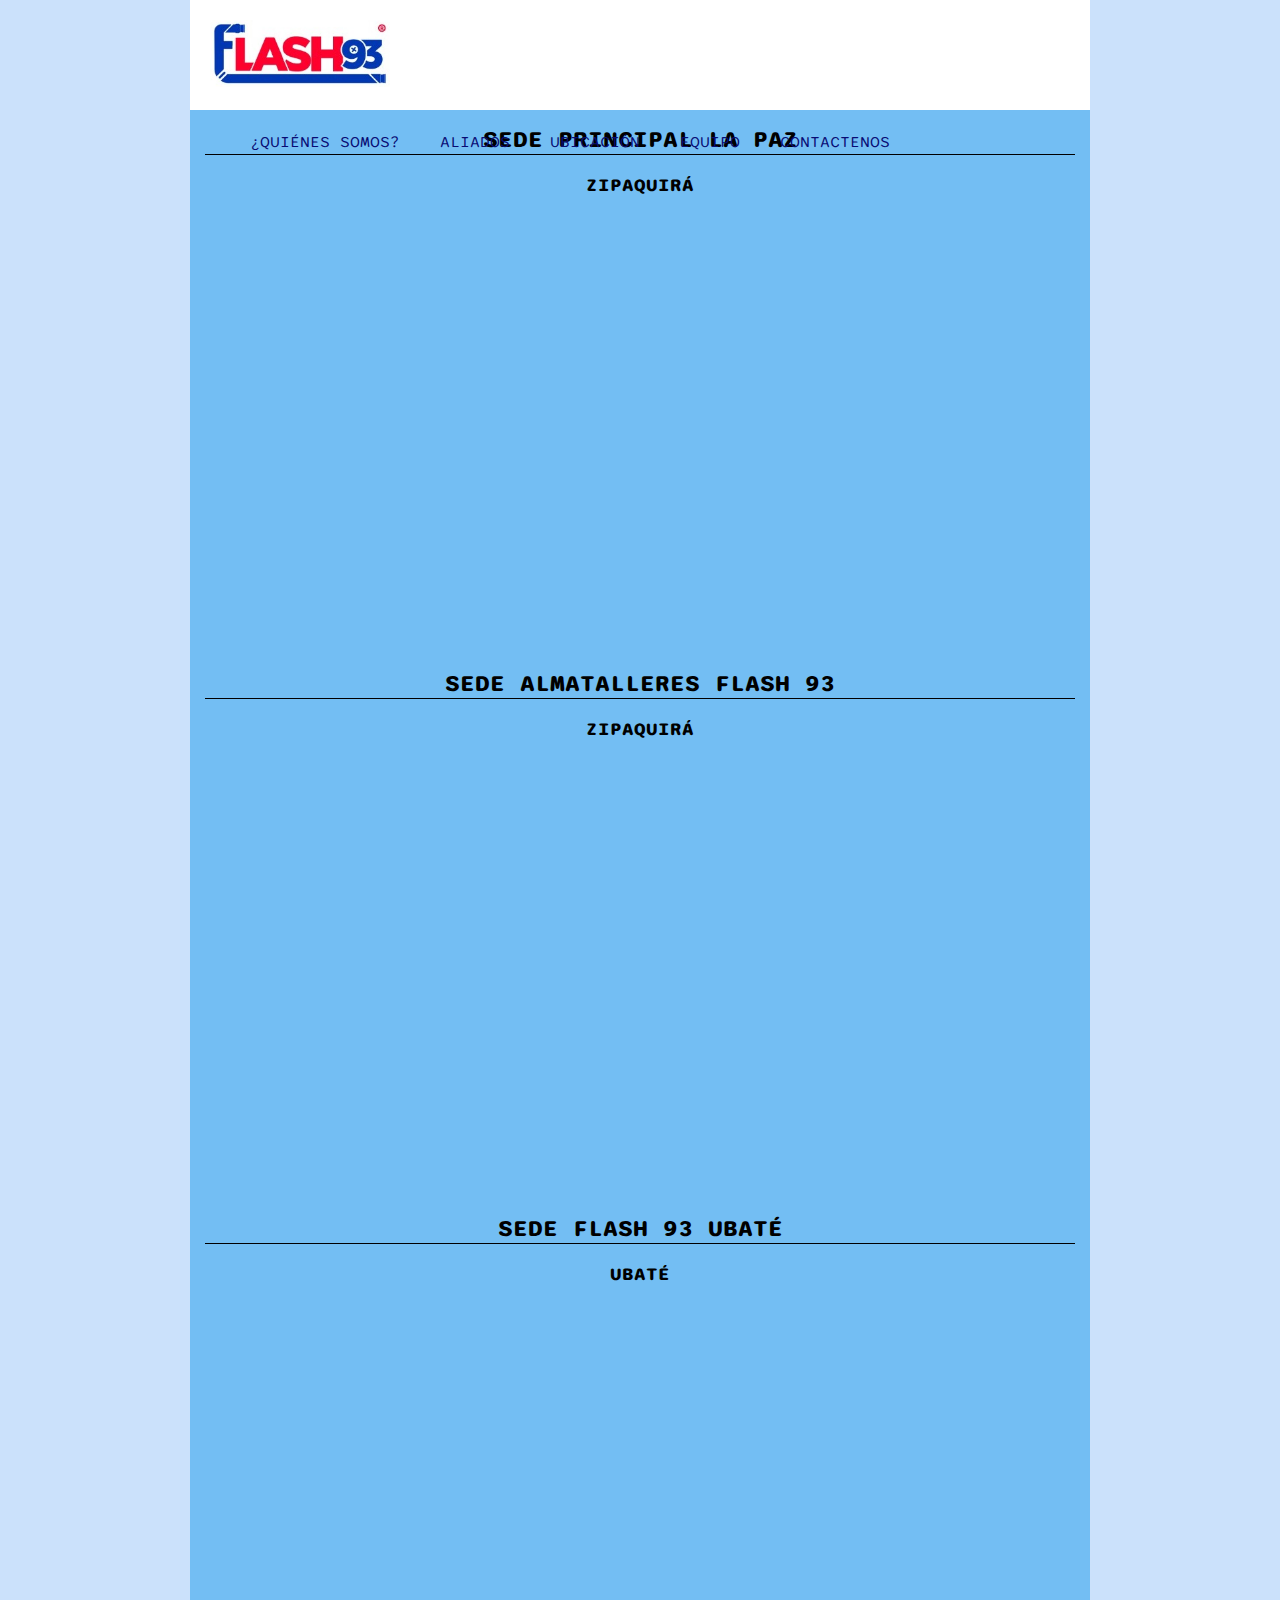
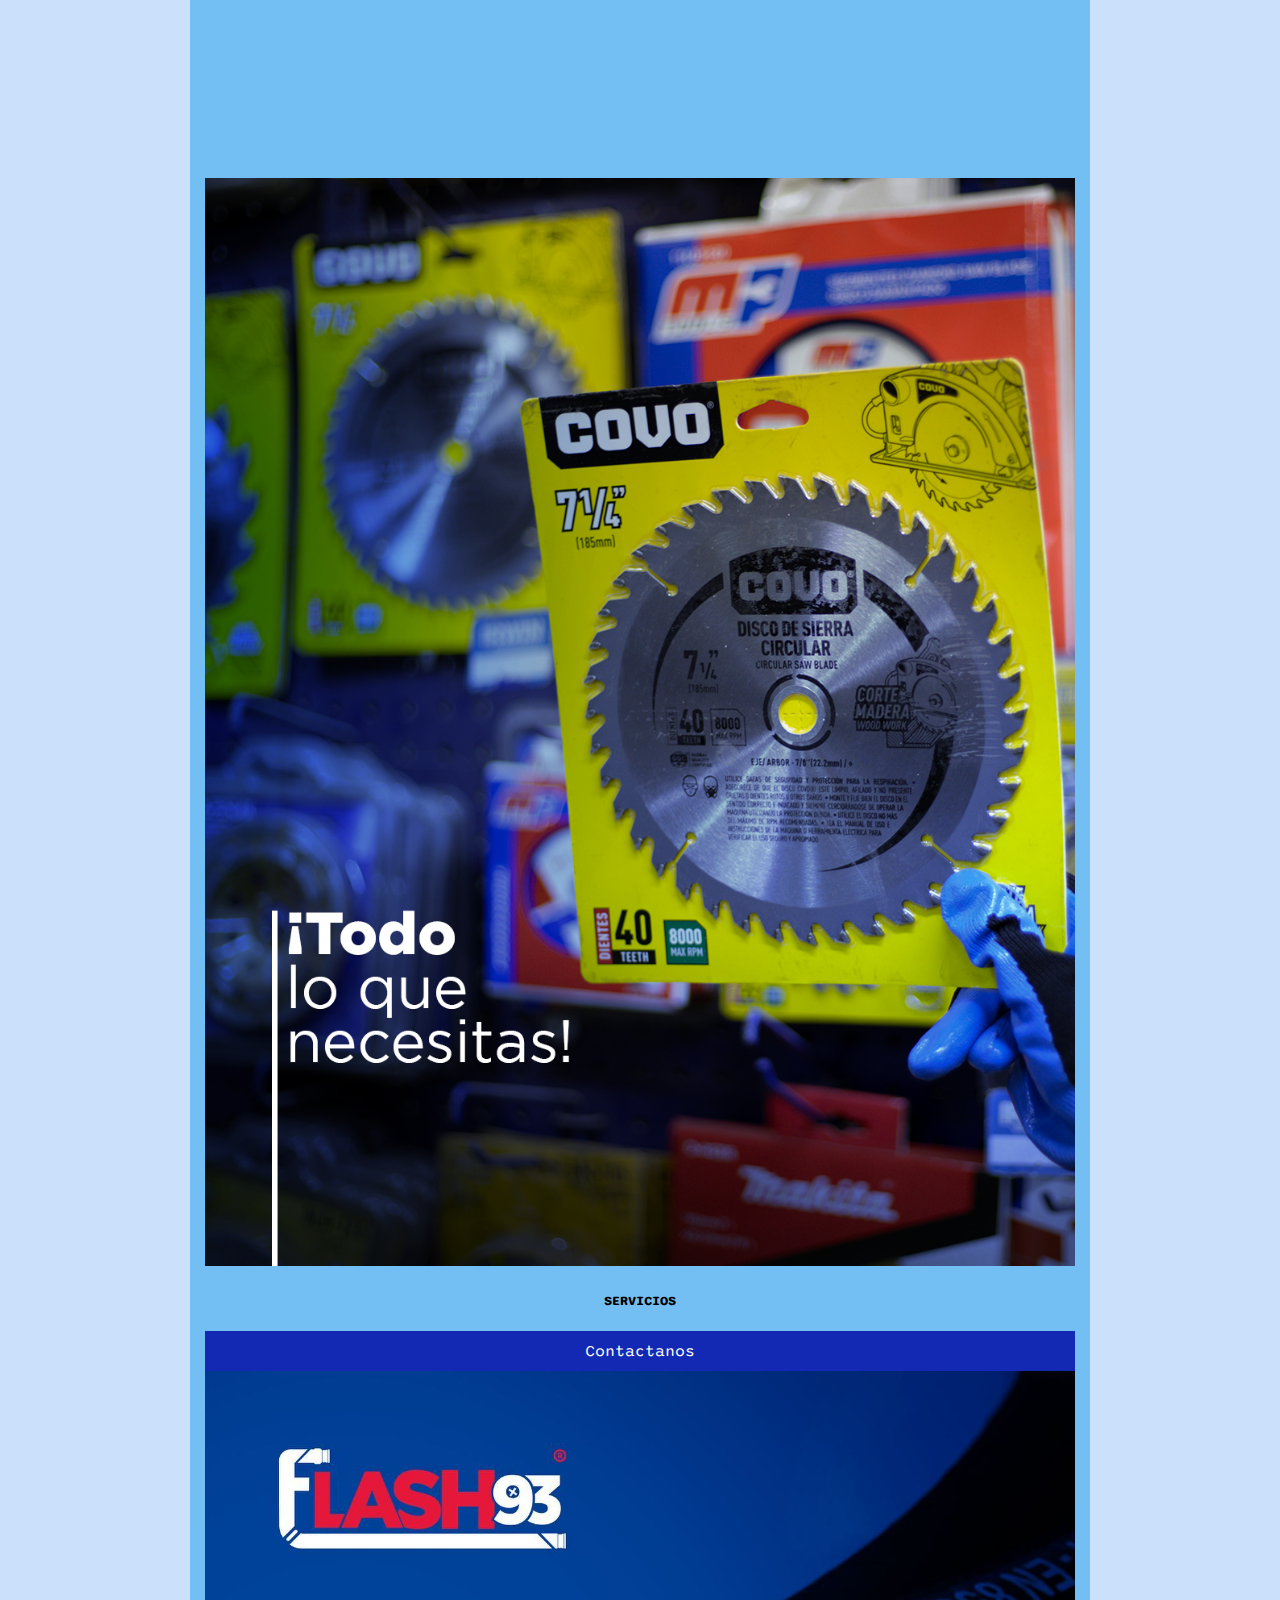
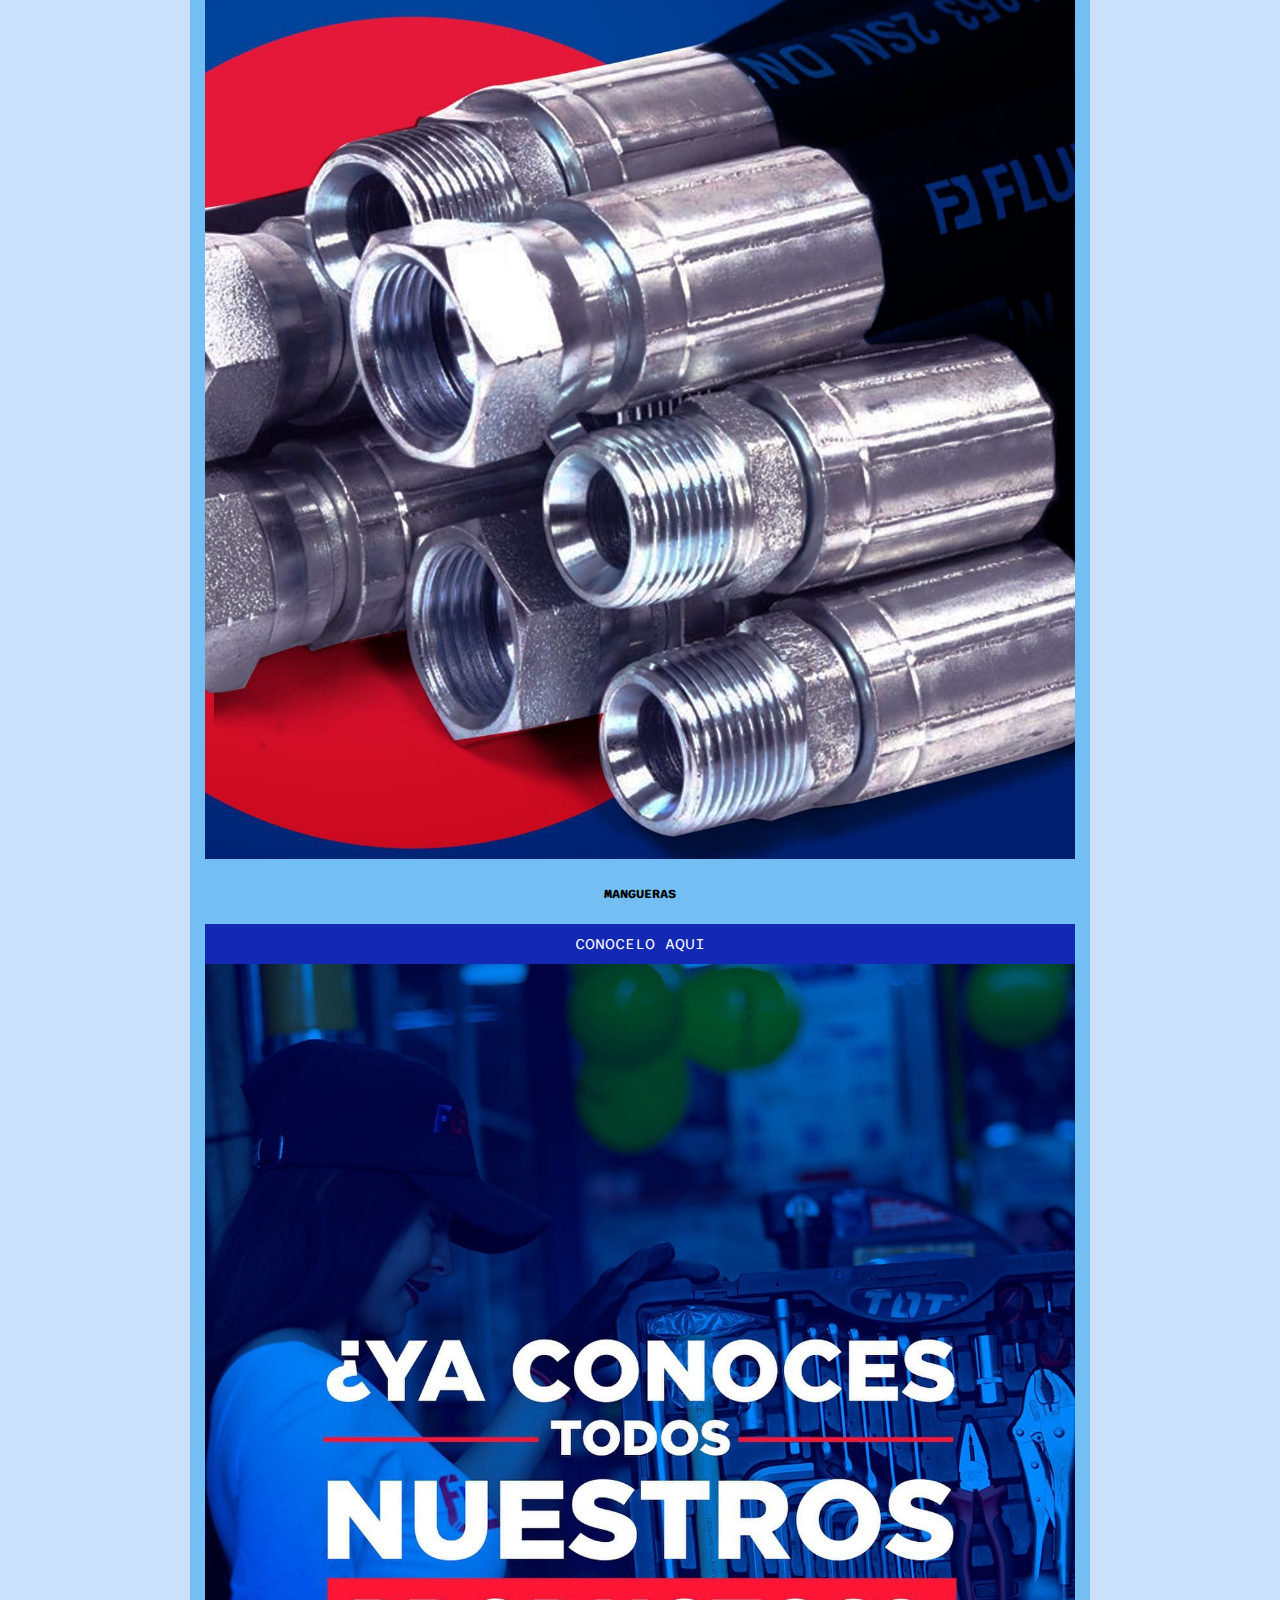
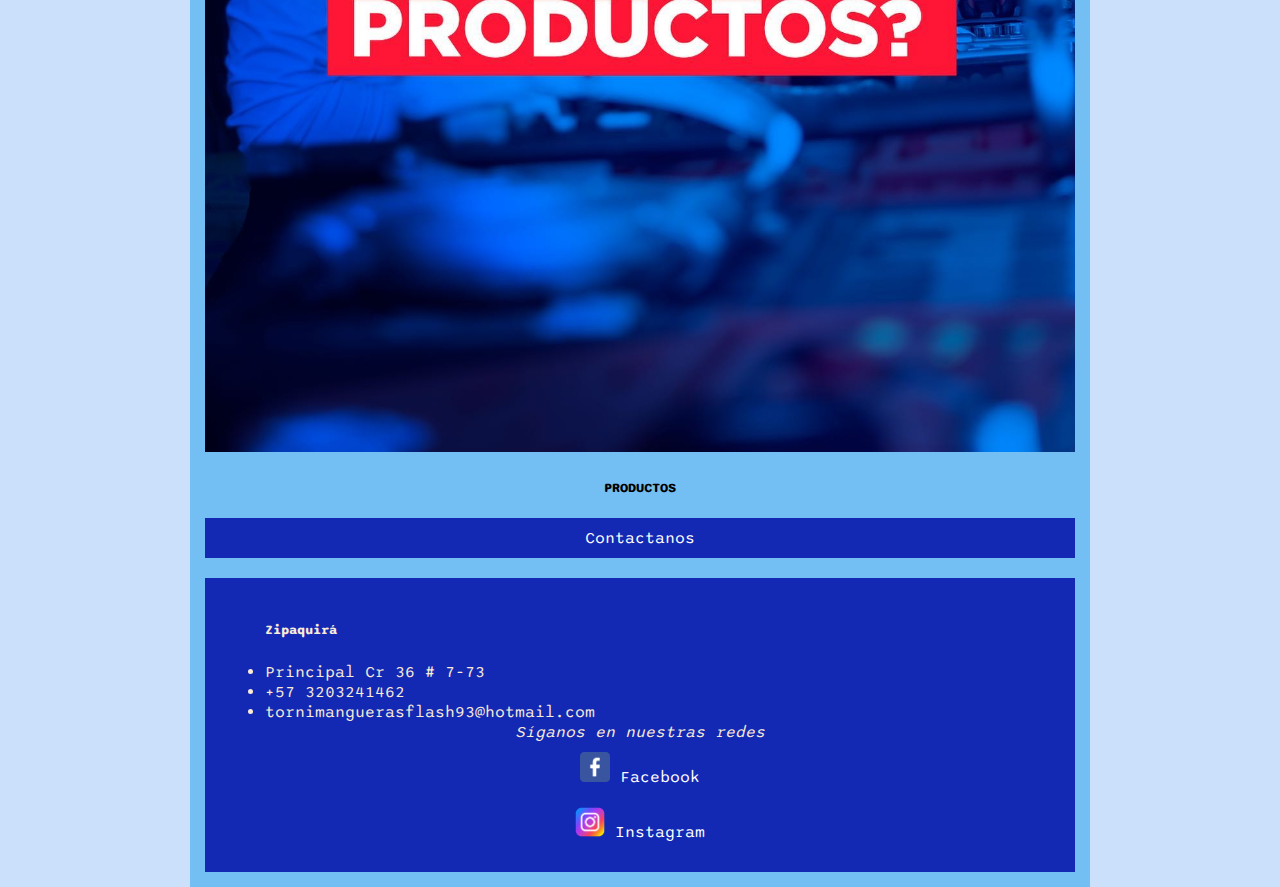
<file: flash93.html>
<!DOCTYPE html>
<html lang="en">
<head>
    <meta charset="UTF-8">
    <meta http-equiv="X-UA-Compatible" content="IE=edge">
    <meta name="viewport" content="width=device-width, initial-scale=1.0">
    <title>Document</title>
    <link href="https://cdn.jsdelivr.net/npm/bootstrap@5.3.0-alpha1/dist/css/bootstrap.min.css" rel="stylesheet" integrity="sha384-GLhlTQ8iRABdZLl6O3oVMWSktQOp6b7In1Zl3/Jr59b6EGGoI1aFkw7cmDA6j6gD" crossorigin="anonymous">
    <link rel="preconnect" href="https://fonts.googleapis.com">
    <link rel="preconnect" href="https://fonts.gstatic.com" crossorigin>
    <link href="https://fonts.googleapis.com/css2?family=Sono:wght@500&display=swap" rel="stylesheet">
    <link rel="stylesheet" href="./estilos/style.css">
    <link rel="stylesheet" href="./estilos/mq.css">

    <!-- alt+shift+f organiza ell codigo -->
</head>

<body>
    <div class="contenedor">
    <!-- cabecera -->
    <header>
        <nav>
            <a href="./index.html"> <img src="./imagenes/FLASH NUEVO.png" class="img-logo" alt=""></a>

            <ul>
                <li> <a href="./index.html"> ¿QUIÉNES SOMOS? </a> </li>
                <li> <a href="./aliados.html"> ALIADOS </a> </li>
                <li> <a href="./flash93.html"> UBICACIÓN </a> </li>
                <li> <a href="./equipohumano.html"> EQUIPO </a> </li>
                <li> <a href="./proveedor/add.php"> CONTACTENOS </a> </li>
            </ul>
        </nav>

    </div>

<!-- seccion 2 -->
<section class="seccion2">
    <div class="cont-art" id="EQUIPO">
        <h2> SEDE PRINCIPAL LA PAZ </h2>
        <h3 >ZIPAQUIRÁ </h3>
        <figure class="img-art">
            <iframe src="https://www.google.com/maps/embed?pb=!1m14!1m12!1m3!1d1510.4062039150945!2d-73.9826389095109!3d5.023848663241913!2m3!1f0!2f0!3f0!3m2!1i1024!2i768!4f13.1!5e0!3m2!1ses!2sco!4v1679286282252!5m2!1ses!2sco" width="600" height="450" style="border:0;" allowfullscreen="" loading="lazy" referrerpolicy="no-referrer-when-downgrade"></iframe>
        </figure>
    </div>
    <div class="cont-art" id="EQUIPO">
        <h2> SEDE ALMATALLERES FLASH 93</h2>
        <h3 >ZIPAQUIRÁ </h3>
        <figure class="img-art">
            <iframe src="https://www.google.com/maps/embed?pb=!1m18!1m12!1m3!1d479.19394244541405!2d-74.00094066350351!3d5.026236965805983!2m3!1f0!2f0!3f0!3m2!1i1024!2i768!4f13.1!3m3!1m2!1s0x8e406f9b17f8958b%3A0xad98927490411a72!2sALMATALLERES%20FLASH%2093!5e0!3m2!1ses!2sco!4v1680660735031!5m2!1ses!2sco" width="600" height="450" style="border:0;" allowfullscreen="" loading="lazy" referrerpolicy="no-referrer-when-downgrade"></iframe>
        </figure>
    </div>
    <div class="cont-art" id="EQUIPO">
        <h2> SEDE FLASH 93 UBATÉ</h2>
        <h3 > UBATÉ</h3>
        <figure class="img-art">
            <iframe src="https://www.google.com/maps/embed?pb=!1m18!1m12!1m3!1d478.9776010916836!2d-73.81044460269436!3d5.312235412193674!2m3!1f0!2f0!3f0!3m2!1i1024!2i768!4f13.1!3m3!1m2!1s0x8e4039ab8290d80f%3A0x834eda09dd62f190!2sTornimangueras%20FLASH%2093%20S.A.S.!5e0!3m2!1ses!2sco!4v1680660964128!5m2!1ses!2sco" width="600" height="450" style="border:0;" allowfullscreen="" loading="lazy" referrerpolicy="no-referrer-when-downgrade"></iframe>
        </figure>
    </div>
    
    <br>
    <section>        
        <div class="container">
            <div class="row">
                <div class="col-md-4 col-sm-12">
                    <div class="card text-center">
                        
                        <img class="card-img-top" src="./imagenes/disco covo.png" alt="Servicios">
    
                            <div class="card-body">
    
                                <h5 class="card-title">SERVICIOS</h5>
                                <div class="boton a">
                                    <a href="./servicios.html"> Contactanos </a>
                
                                </div>
                            </div>
                    </div>
                </div>
                    <div class="col-md-4 col-sm-12">
                    <div class="card text-center">
                        
                        <img class="card-img-top" src="./imagenes/mangueras.jpg" alt="MANGUERAS">
                        <div class="card-body">
                            <h5 class="card-title">MANGUERAS</h5>
                           
                            <div class="boton a">
                                <a href="./mangueras.html"> CONOCELO AQUI </a>
                
                                </div>
                            </div>
                    </div>
                </div>
                    <div class="col-md-4 col-sm-12">
                    <div class="card text-center">
                        <img class="card-img-top" src="./imagenes/ya conoces todos nuestros productos.jpg" alt="Beneficios">
                            <div class="card-body">
                                <h5 class="card-title">PRODUCTOS</h5>
                                
                                <div class="boton a">
                                    <a href="./productos.html"> Contactanos </a>
                                </div>
                        </div>
                    </div>
                </div>
            </div>
        </div>
    </section>
    <br>
    <footer>
        <div class="container">
            <div class="row">
                <div class="col-md-6 col-sm-12"> 
                    <ul><!-- lista desordenada -->
                        <h5>Zipaquirá</h5>
                        <li>Principal Cr 36 # 7-73</li>
                        <li>+57 3203241462</li>
                        <li>tornimanguerasflash93@hotmail.com</li>
                    </ul>
                </div>
                <div class="col-md-6 col-sm-12 d-flex flex-column align-items-center"> 
                    <address class="pieredes">Síganos en nuestras redes</address>
                    <div>
                        <div class="boton a">
                            <img src="./imagenes/face.png" alt=""width="30px">
                            <a href="https://www.facebook.com/profile.php?id=100063855200052"> Facebook </a>
                        </div>
                        <div class="boton a">
                            <img src="./imagenes/instagram.webp" alt=""width="30px">
                            <a href="https://www.instagram.com/flash93col/"> Instagram</a>
                        </div>
                    </div>
                </div>
            </div>
        </div>
    </footer>
</body>
</html>
</file>
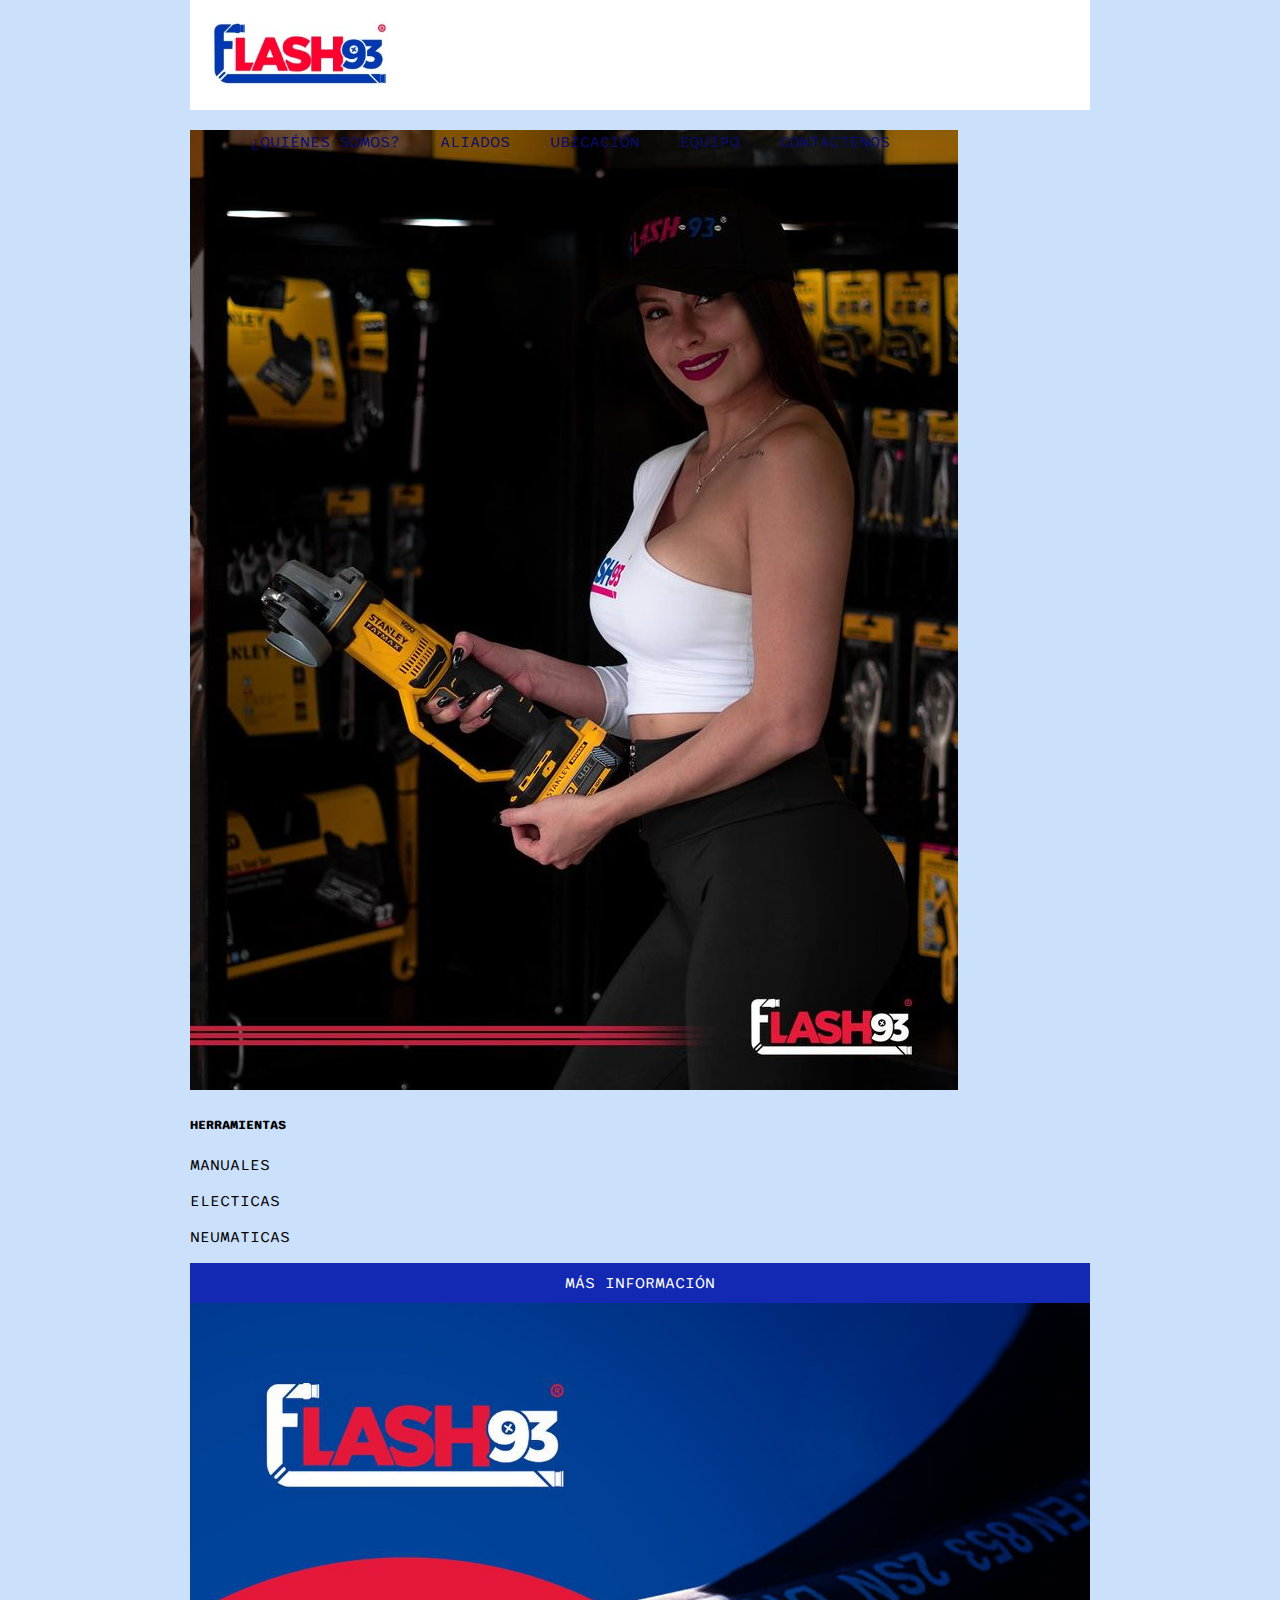
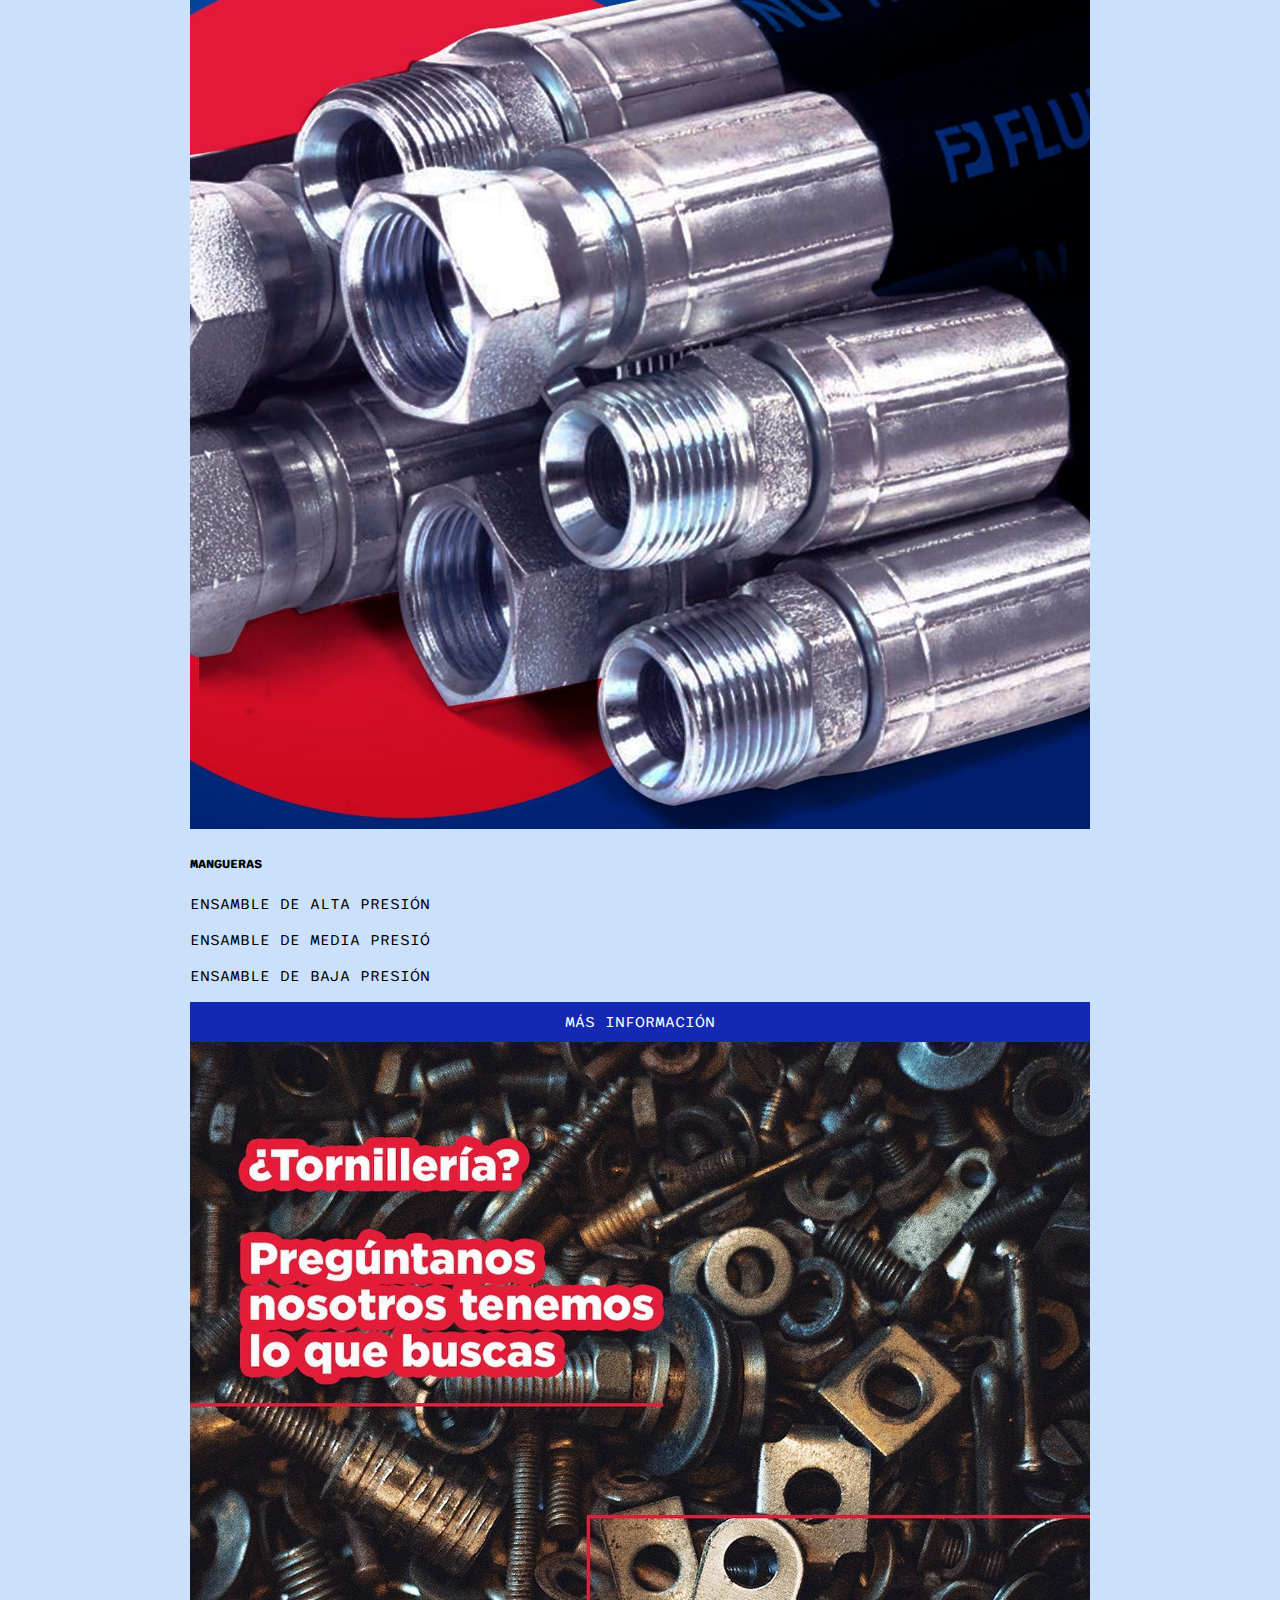
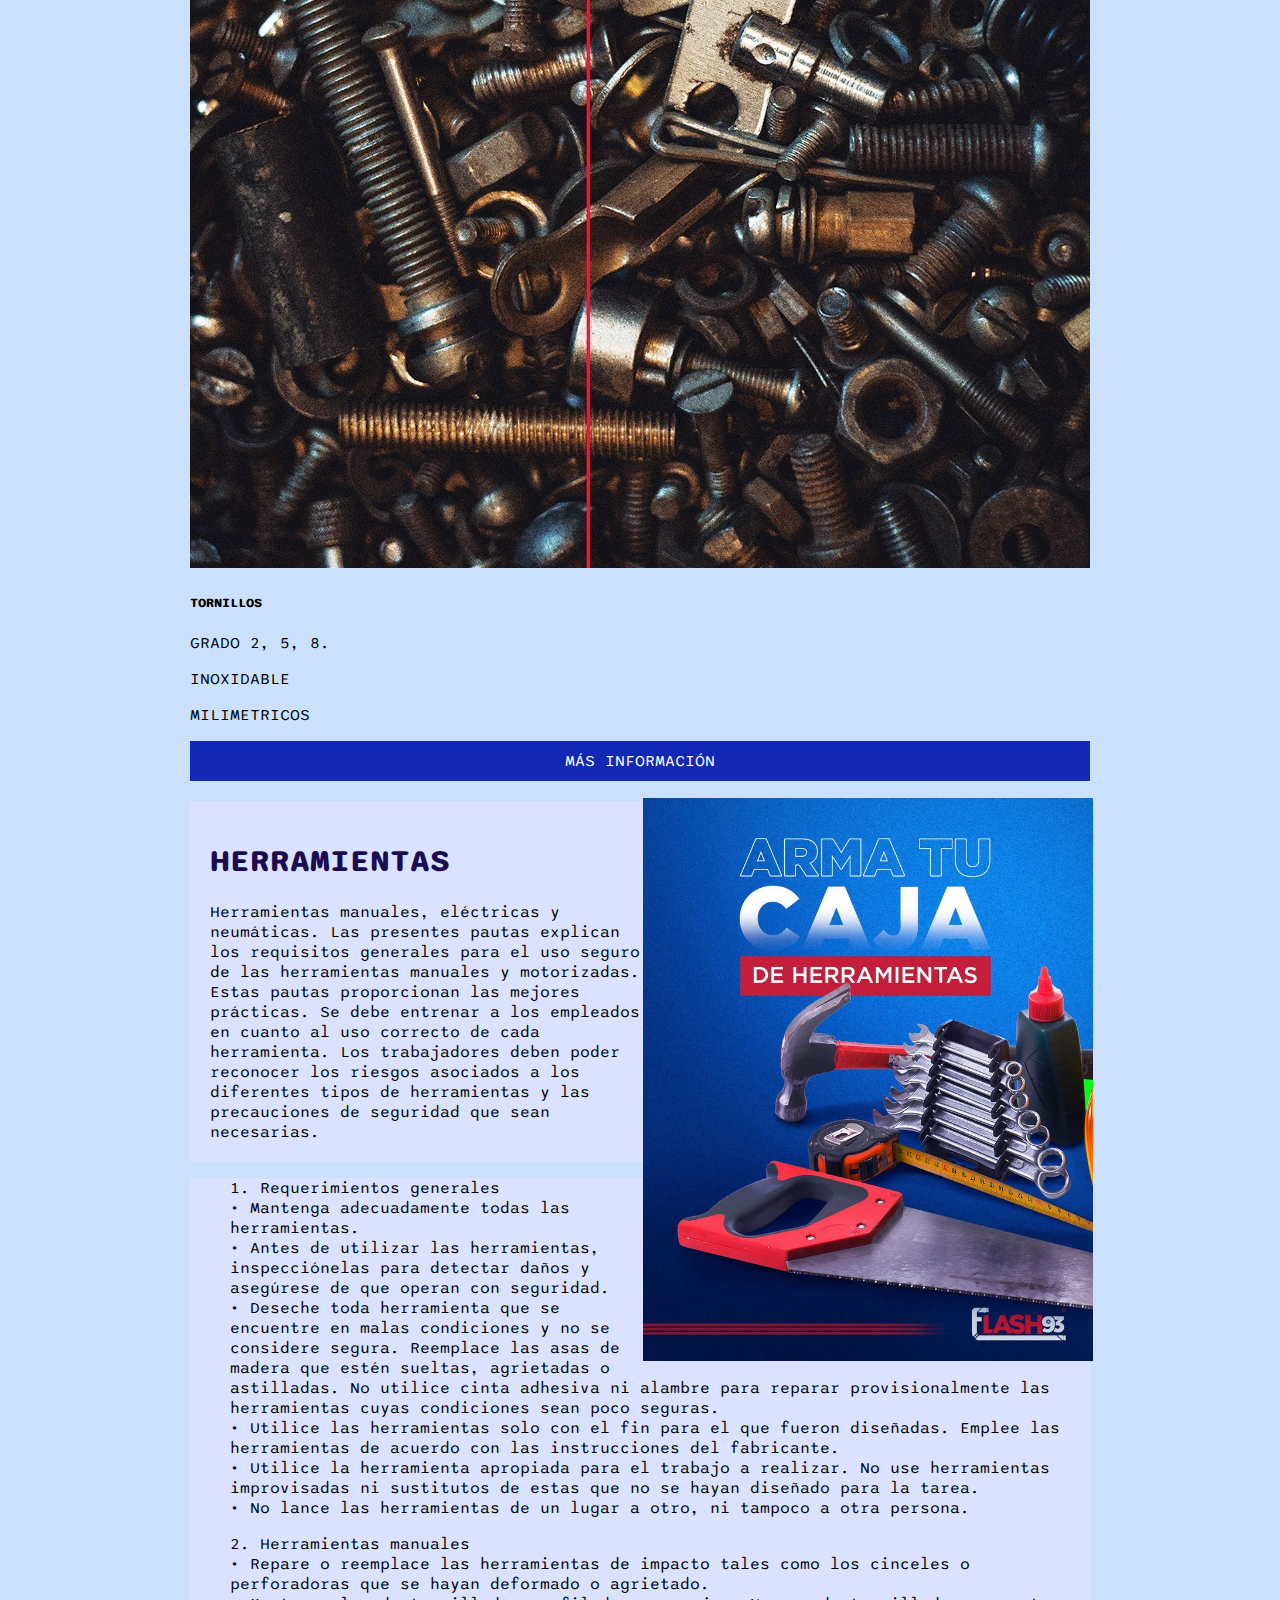
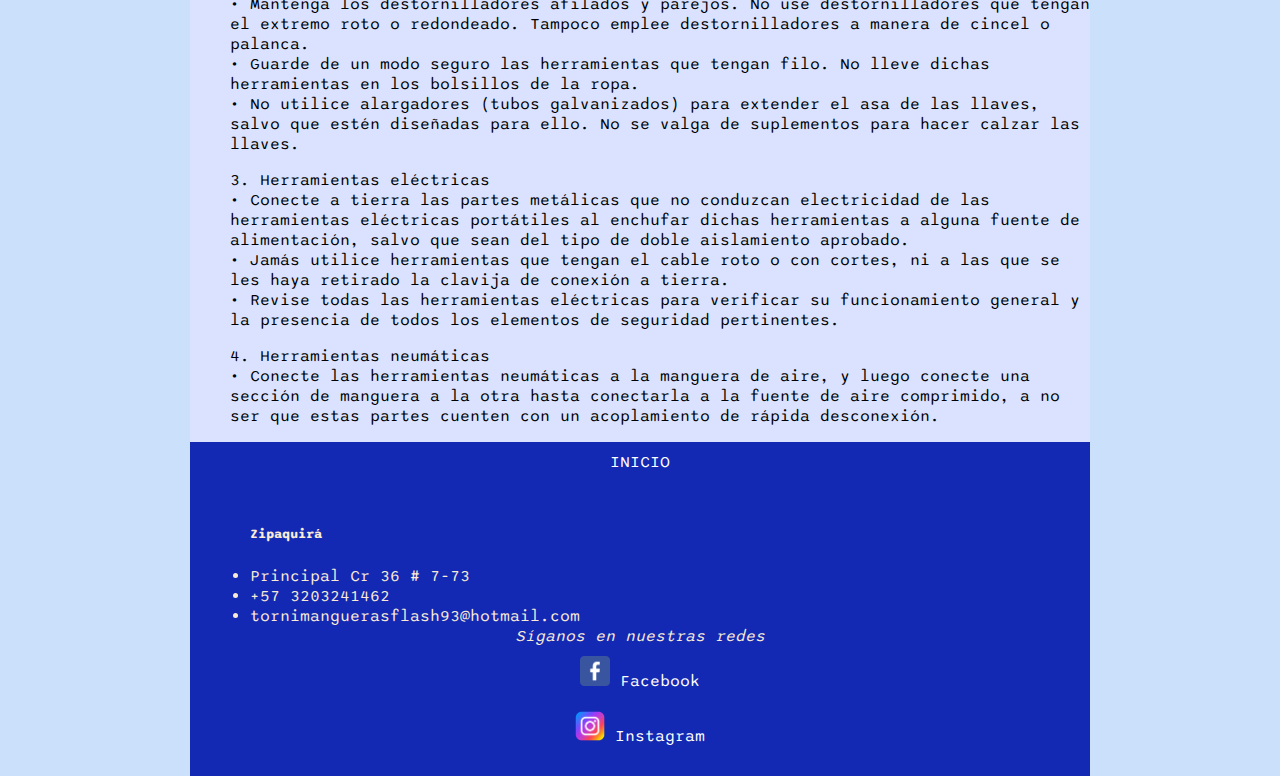
<file: herramientas.html>
<!DOCTYPE html>
<html lang="en">
<head>
    <meta charset="UTF-8">
    <meta http-equiv="X-UA-Compatible" content="IE=edge">
    <meta name="viewport" content="width=device-width, initial-scale=1.0">
    <title>Document</title>
    <link href="https://cdn.jsdelivr.net/npm/bootstrap@5.3.0-alpha1/dist/css/bootstrap.min.css" rel="stylesheet" integrity="sha384-GLhlTQ8iRABdZLl6O3oVMWSktQOp6b7In1Zl3/Jr59b6EGGoI1aFkw7cmDA6j6gD" crossorigin="anonymous">
    <link rel="preconnect" href="https://fonts.googleapis.com">
    <link rel="preconnect" href="https://fonts.gstatic.com" crossorigin>
    <link href="https://fonts.googleapis.com/css2?family=Sono:wght@500&display=swap" rel="stylesheet">
    <link rel="stylesheet" href="./estilos/style.css">
    <link rel="stylesheet" href="./estilos/mq.css">

    <style>
        .contenedor
{

    background-color:  rgb(218, 226, 255);
}

.mask
{
    
    position: relative;
    float: right;
    clear: none;
    right: -3px;
    top: -3px;
    background-color:  rgb(218, 226, 255);
    width: 50%;
    height: 35em;
}

.L{
    
    padding: 20px;
background-color: rgb(218, 226, 255);
}
    </style>
    <!-- alt+shift+f organiza ell codigo -->
</head>

<body>
    <div class="contenedor">
    <!-- cabecera -->
    <header>
        <nav>
            <a href="./index.html"> <img src="./imagenes/FLASH NUEVO.png" class="img-logo" alt=""></a>

            <ul>
                <li> <a href="./index.html"> ¿QUIÉNES SOMOS? </a> </li>
                <li> <a href="./aliados.html"> ALIADOS </a> </li>
                <li> <a href="./flash93.html"> UBICACIÓN </a> </li>
                <li> <a href="./equipohumano.html"> EQUIPO </a> </li>
                <li> <a href="./proveedor/add.php"> CONTACTENOS </a> </li>
            </ul>
        </nav>

    </div>


    <!-- seccion 3 -->
    
    <br>
    <section>        
        <div class="container">
            <div class="row">
                <div class="col-md-4 col-sm-12">
                    <div class="card text-center">
                        
                        <img class="card-img-top" src="./imagenes/medelo pulidora.jpg" alt="Servicios">
    
                            <div class="card-body">
    
                                <h5 class="card-title">HERRAMIENTAS</h5>
                                <p class="card-text">MANUALES</p>
                                <p class="card-text">ELECTICAS</p>
                                <p class="card-text">NEUMATICAS</p>
                                <div class="boton a">
                                    <a href="./servicios.html"> MÁS INFORMACIÓN </a>
                
                                </div>
                            </div>
                    </div>
                </div>
                    <div class="col-md-4 col-sm-12">
                    <div class="card text-center">
                        
                        <img class="card-img-top" src="./imagenes/mangueras.jpg" alt="MANGUERAS">
                        <div class="card-body">
                            <h5 class="card-title">MANGUERAS</h5>
                            <p> ENSAMBLE DE ALTA PRESIÓN</p>
                            <p> ENSAMBLE DE MEDIA PRESIÓ</p>
                            <p> ENSAMBLE DE BAJA PRESIÓN</p>
                            <div class="boton a">
                                <a href="./mangueras.html"> MÁS INFORMACIÓN</a>
                
                                </div>
                            </div>
                    </div>
                </div>
                    <div class="col-md-4 col-sm-12">
                    <div class="card text-center">
                        <img class="card-img-top" src="./imagenes/tornillosoxid.jpg" alt="Beneficios">
                            <div class="card-body">
                                <h5 class="card-title">TORNILLOS</h5>
                                <p class="card-text">GRADO 2, 5, 8.</p>
                                <p class="card-text">INOXIDABLE</p>
                                <p class="card-text">MILIMETRICOS</p>
                                <div class="boton a">
                                    <a href="./tornilleria.html"> MÁS INFORMACIÓN </a>
                                </div>
                        </div>
                    </div>    
                </div>
            </div>
        </div>
    </section>
    <br>
    <section class="seccion1">
        
        <figure class="img-art">
        
            <div class="contenedor">
                <div class="mask  ">  <img src="./imagenes/caja de herramientas.jpg" alt="" width="500px">  </div>
                <div class="L" > 
                    <h1 style="color: rgb(27, 12, 82) ;">HERRAMIENTAS</h1>

                    Herramientas manuales, eléctricas y neumáticas.
                    Las presentes pautas explican los requisitos generales para el uso seguro de las herramientas manuales y motorizadas. Estas pautas proporcionan las mejores prácticas. Se debe entrenar a los empleados en cuanto al uso correcto de cada herramienta. Los trabajadores deben poder reconocer los riesgos asociados a los diferentes tipos de herramientas y las precauciones de seguridad que sean necesarias.</div>
            </div>
        
    
        </figure>
        </section>
        <section class="img-art seccion1" style="background-color:  rgb(218, 226, 255);">
            
                <ol > 1. Requerimientos generales
                     <br>
                •	Mantenga adecuadamente todas las herramientas.
                 <br>
                •	Antes de utilizar las herramientas, inspecciónelas para detectar daños y asegúrese de que operan con seguridad. 
                <br>
                •	Deseche toda herramienta que se encuentre en malas condiciones y no se considere segura. Reemplace las asas de madera que estén sueltas, agrietadas o astilladas. No utilice cinta adhesiva ni alambre para reparar provisionalmente las herramientas cuyas condiciones sean poco seguras.
                 <br>
                •	Utilice las herramientas solo con el fin para el que fueron diseñadas. Emplee las herramientas de acuerdo con las instrucciones del fabricante. 
                <br>
                •	Utilice la herramienta apropiada para el trabajo a realizar. No use herramientas improvisadas ni sustitutos de estas que no se hayan diseñado para la tarea. 
                <br>
                •	No lance las herramientas de un lugar a otro, ni tampoco a otra persona.
                </ol>
                <ol > 2. Herramientas manuales
                    <br>
                •	Repare o reemplace las herramientas de impacto tales como los cinceles o perforadoras que se hayan deformado o agrietado.
                <br>
                •	Mantenga los destornilladores afilados y parejos. No use destornilladores que tengan el extremo roto o redondeado. Tampoco emplee destornilladores a manera de cincel o palanca.
                <br>
                •	Guarde de un modo seguro las herramientas que tengan filo. No lleve dichas herramientas en los bolsillos de la ropa.
                <br>
                •	No utilice alargadores (tubos galvanizados) para extender el asa de las llaves, salvo que estén diseñadas para ello. No se valga de suplementos para hacer calzar las llaves.
                </ol>
                <ol >
                3.  Herramientas eléctricas
                <br>
                •	Conecte a tierra las partes metálicas que no conduzcan electricidad de las herramientas eléctricas portátiles al enchufar dichas herramientas a alguna fuente de alimentación, salvo que sean del tipo de doble aislamiento aprobado.
                <br>
                •	Jamás utilice herramientas que tengan el cable roto o con cortes, ni a las que se les haya retirado la clavija de conexión a tierra.
                <br>
                •	Revise todas las herramientas eléctricas para verificar su funcionamiento general y la presencia de todos los elementos de seguridad pertinentes.
                </ol>
                <ol >
                4. Herramientas neumáticas
                <br>
                •	Conecte las herramientas neumáticas a la manguera de aire, y luego conecte una sección de manguera a la otra hasta conectarla a la fuente de aire comprimido, a no ser que estas partes cuenten con un acoplamiento de rápida desconexión.
            </ol>
            <div class="boton"><!-- boton -->
                <a href="./index.html"> INICIO </a>
            </div>
        </section>    
    <footer>
        <div class="container">
            <div class="row">
                <div class="col-md-6 col-sm-12"> 
                    <ul><!-- lista desordenada -->
                        <h5>Zipaquirá</h5>
                        <li>Principal Cr 36 # 7-73</li>
                        <li>+57 3203241462</li>
                        <li>tornimanguerasflash93@hotmail.com</li>
                    </ul>
                </div>
                <div class="col-md-6 col-sm-12 d-flex flex-column align-items-center"> 
                    <address class="pieredes">Síganos en nuestras redes</address>
                    <div>
                        <div class="boton a">
                            <img src="./imagenes/face.png" alt=""width="30px">
                            <a href="https://www.facebook.com/profile.php?id=100063855200052"> Facebook </a>
                        </div>
                        <div class="boton a">
                            <img src="./imagenes/instagram.webp" alt=""width="30px">
                            <a href="https://www.instagram.com/flash93col/"> Instagram</a>
                        </div>
                    </div>
                </div>
            </div>
        </div>
    </footer>
</body>
</html>
</file>
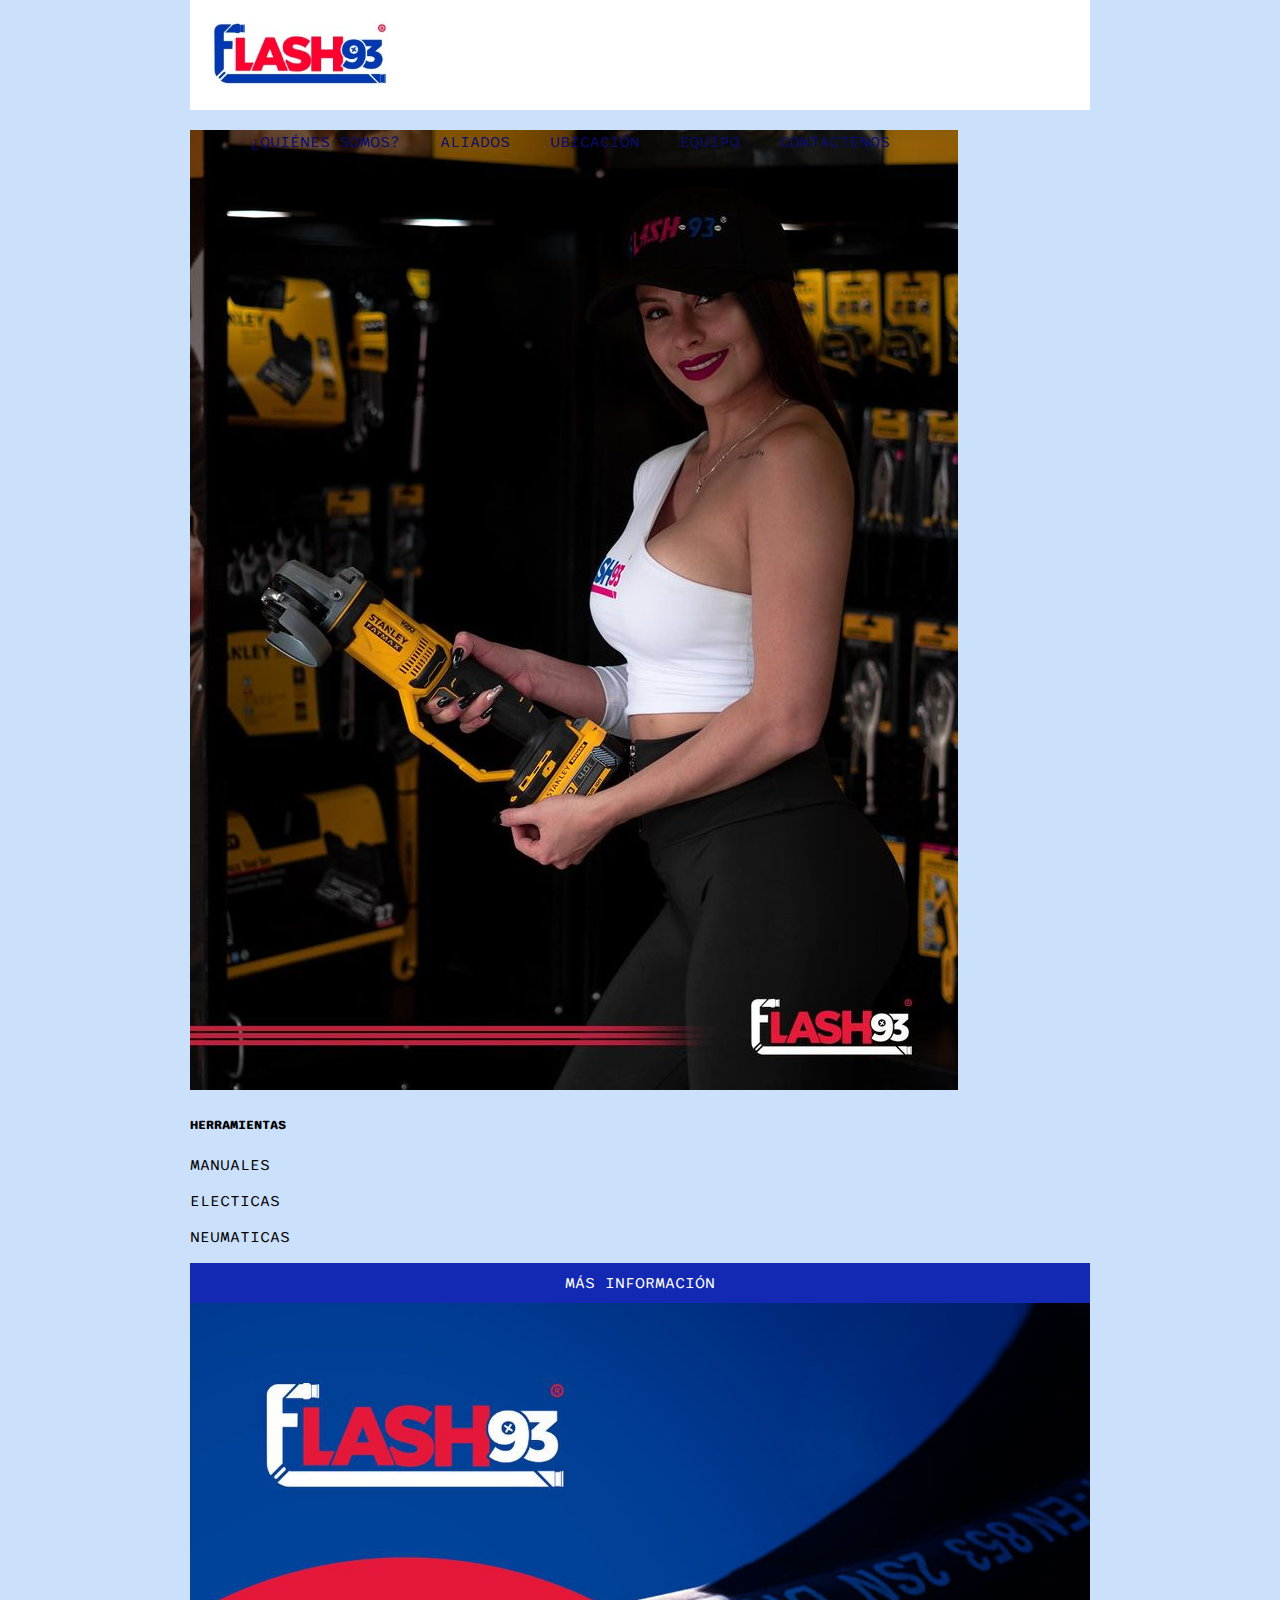
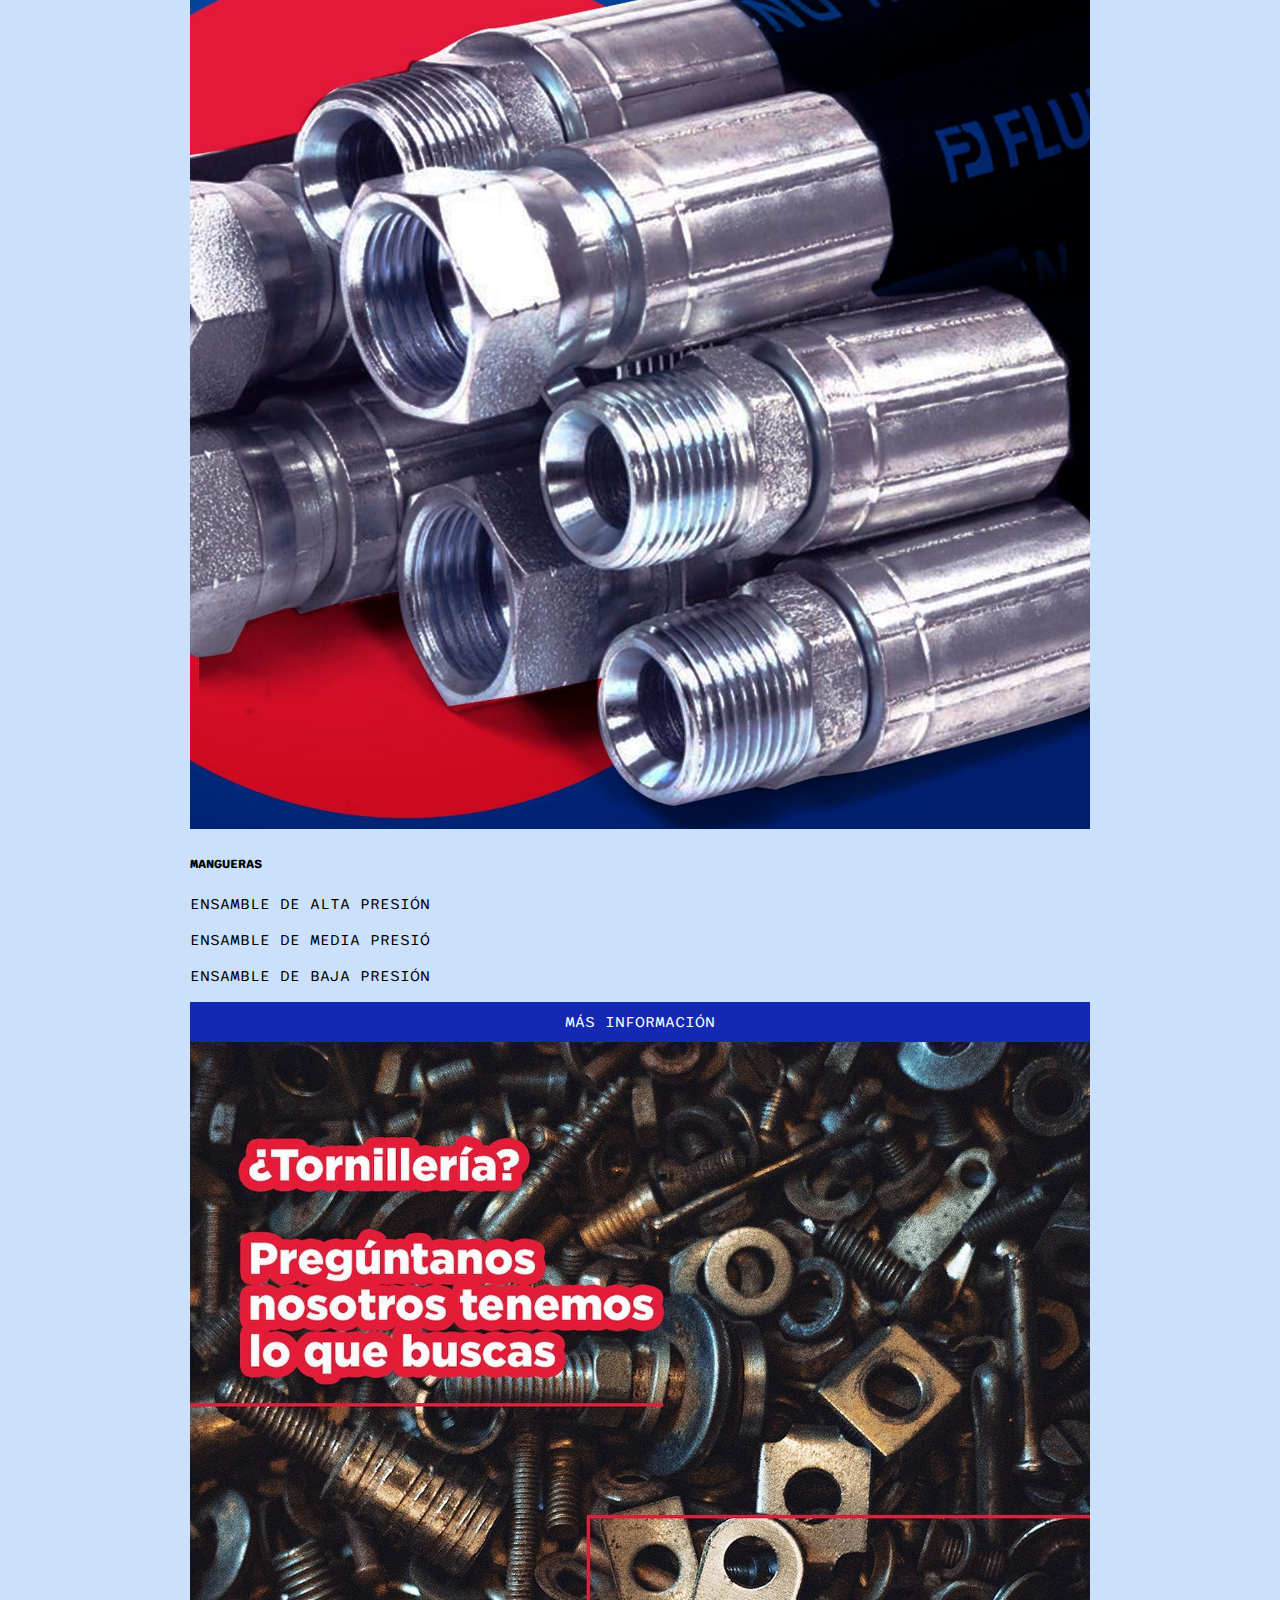
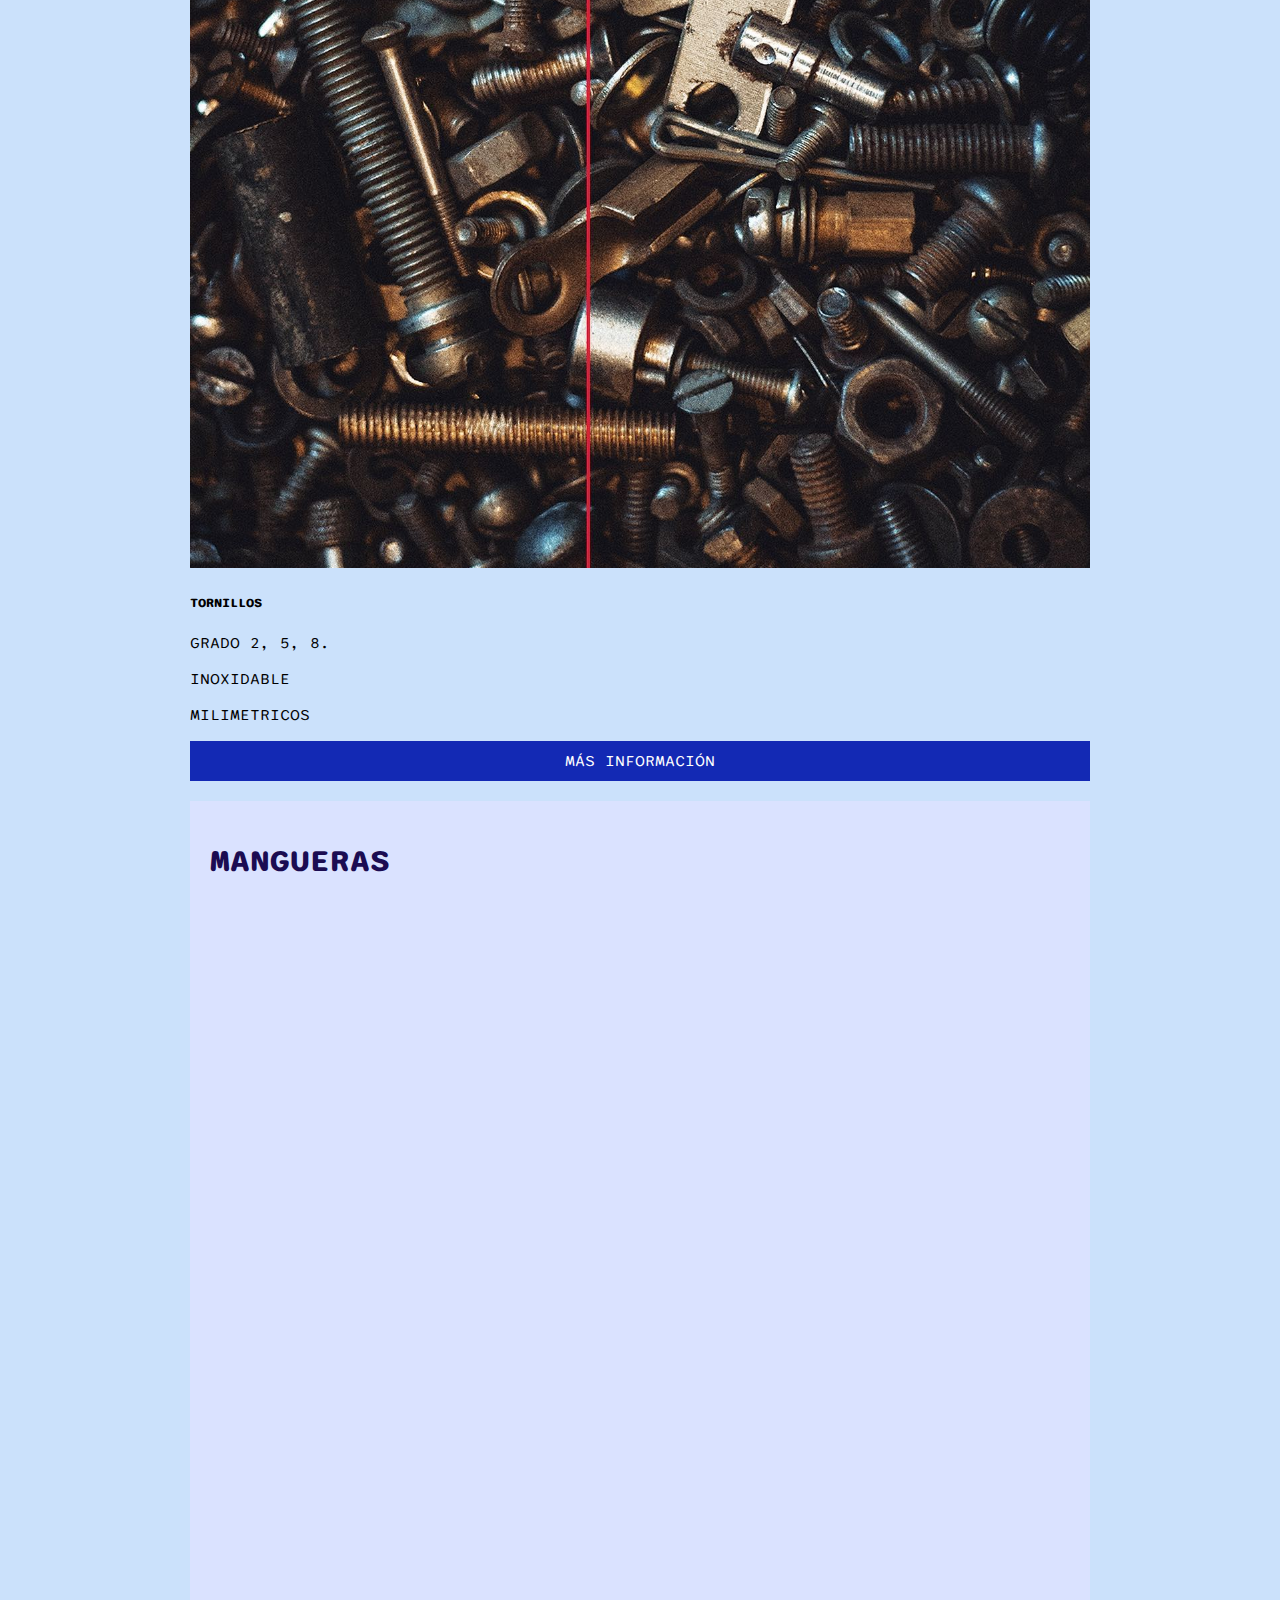
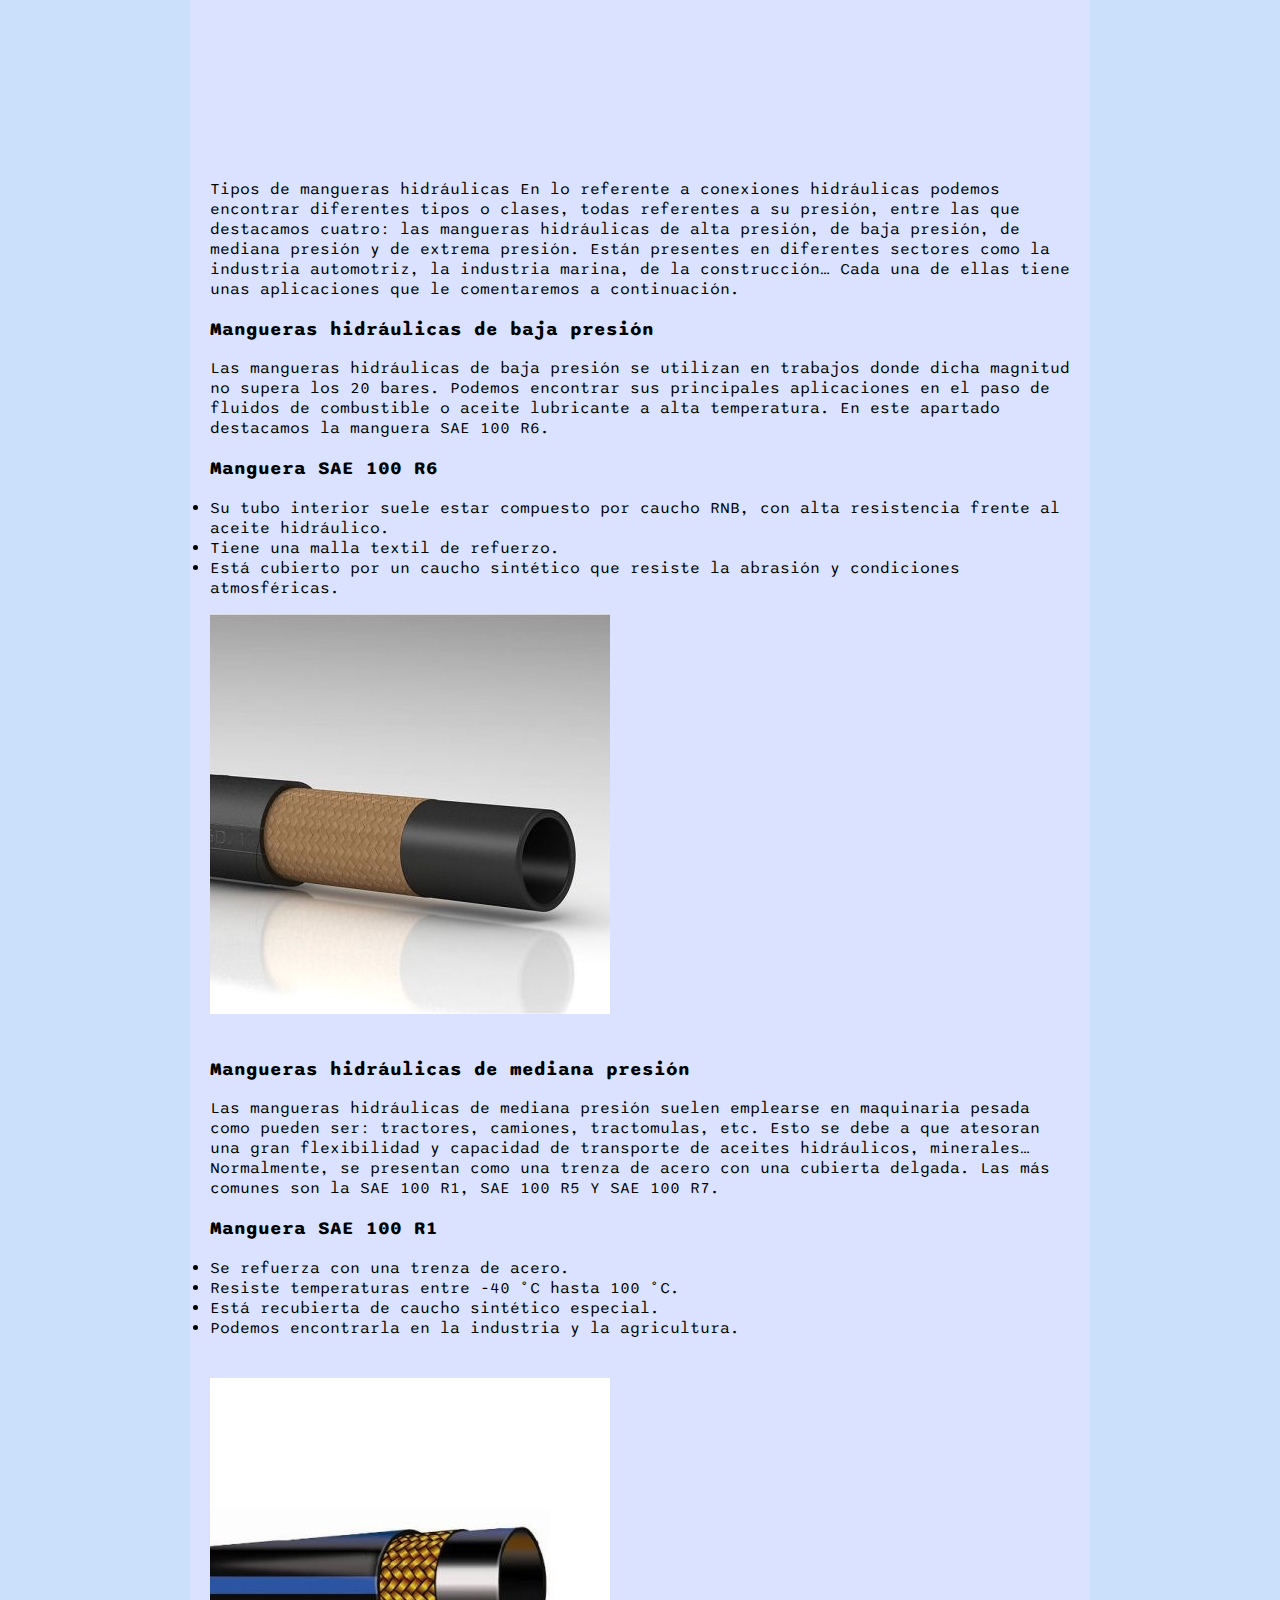
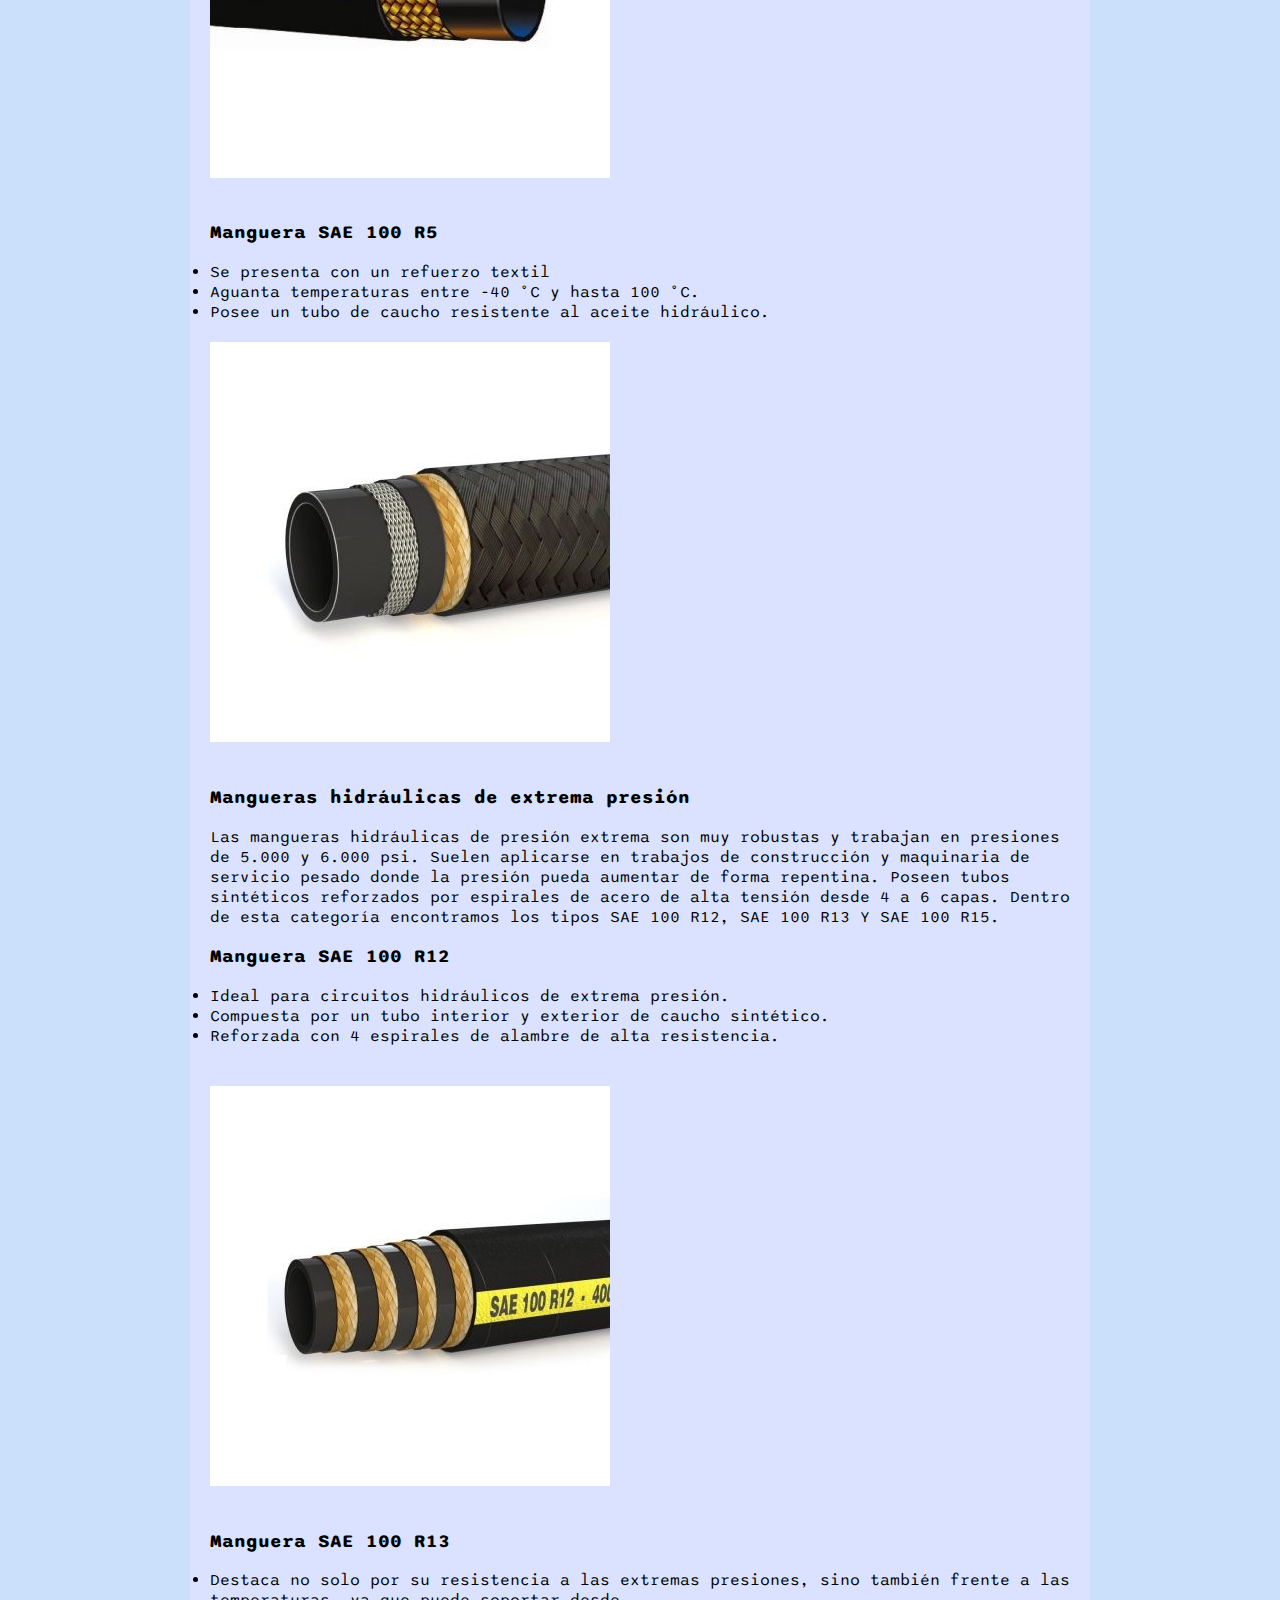
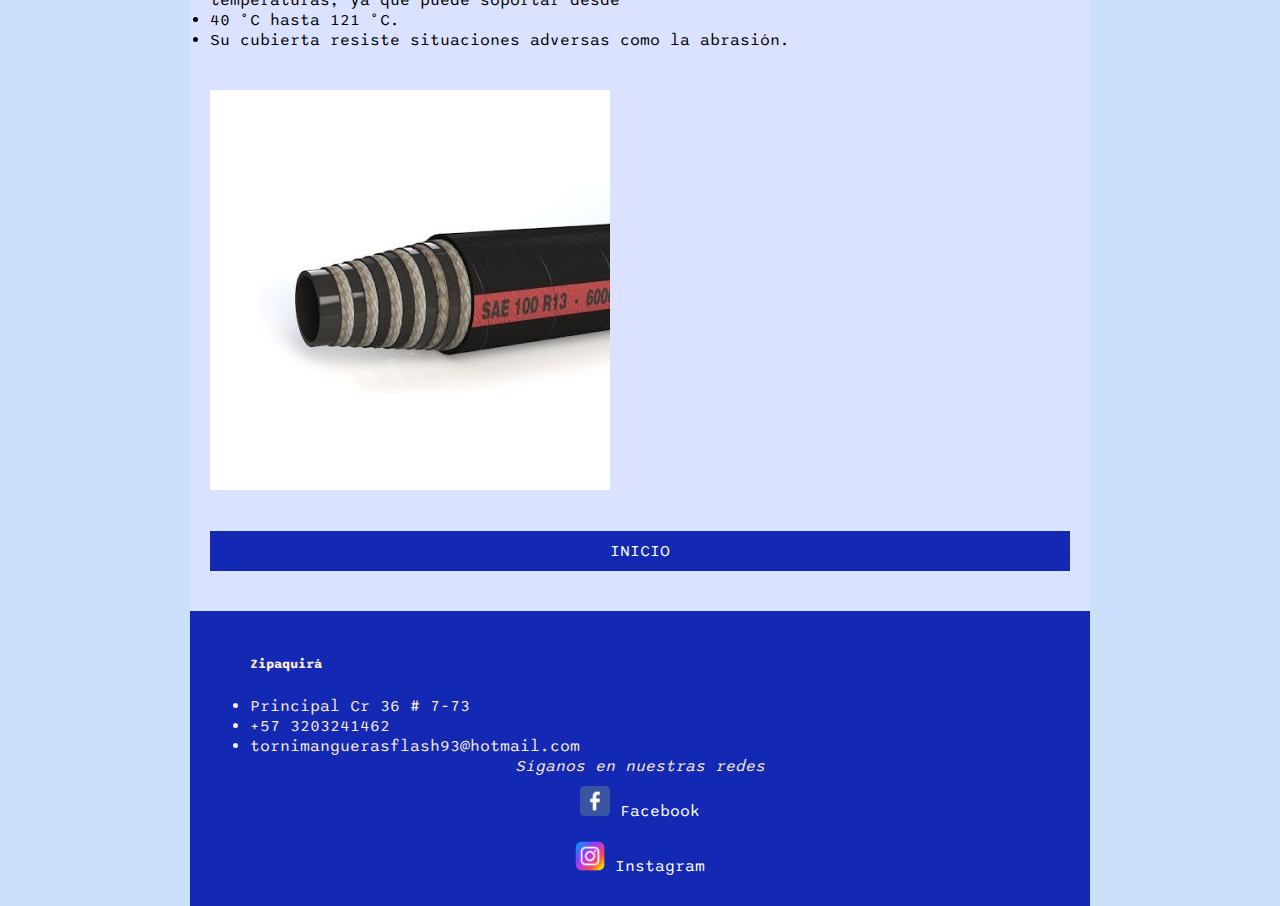
<file: mangueras.html>
<!DOCTYPE html>
<html lang="en">
<head>
    <meta charset="UTF-8">
    <meta http-equiv="X-UA-Compatible" content="IE=edge">
    <meta name="viewport" content="width=device-width, initial-scale=1.0">
    <title>Document</title>
    <link href="https://cdn.jsdelivr.net/npm/bootstrap@5.3.0-alpha1/dist/css/bootstrap.min.css" rel="stylesheet" integrity="sha384-GLhlTQ8iRABdZLl6O3oVMWSktQOp6b7In1Zl3/Jr59b6EGGoI1aFkw7cmDA6j6gD" crossorigin="anonymous">
    <link rel="preconnect" href="https://fonts.googleapis.com">
    <link rel="preconnect" href="https://fonts.gstatic.com" crossorigin>
    <link href="https://fonts.googleapis.com/css2?family=Sono:wght@500&display=swap" rel="stylesheet">
    <link rel="stylesheet" href="./estilos/style.css">
    <link rel="stylesheet" href="./estilos/mq.css">
    <style>
        .contenedor
{

    background-color:  rgb(218, 226, 255);
}

.mask
{
    
    position: relative;
    float: right;
    clear: none;
    right: -3px;
    top: -3px;
    background-color:  rgb(218, 226, 255);
    width: 50%;
    height: 35em;
}

.L{
    
    padding: 20px;
background-color: rgb(218, 226, 255);
}
    </style>
    <!-- alt+shift+f organiza ell codigo -->
</head>

<body>
    <div class="contenedor">
    <!-- cabecera -->
    <header>
        <nav>
            <a href="./index.html"> <img src="./imagenes/FLASH NUEVO.png" class="img-logo" alt=""></a>

            <ul>
                <li> <a href="./index.html"> ¿QUIÉNES SOMOS? </a> </li>
                <li> <a href="./aliados.html"> ALIADOS </a> </li>
                <li> <a href="./flash93.html"> UBICACIÓN </a> </li>
                <li> <a href="./equipohumano.html"> EQUIPO </a> </li>
                <li> <a href="./proveedor/add.php"> CONTACTENOS </a> </li>
            </ul>
        </nav>

    </div>


    <!-- seccion 3 -->
    
    <br>
    <section>        
        <div class="container">
            <div class="row">
                <div class="col-md-4 col-sm-12">
                    <div class="card text-center">
                        
                        <img class="card-img-top" src="./imagenes/medelo pulidora.jpg" alt="Servicios">
    
                            <div class="card-body">
    
                                <h5 class="card-title">HERRAMIENTAS</h5>
                                <p class="card-text">MANUALES</p>
                                <p class="card-text">ELECTICAS</p>
                                <p class="card-text">NEUMATICAS</p>
                                <div class="boton a">
                                    <a href="./herramientas.html"> MÁS INFORMACIÓN </a>
                
                                </div>
                            </div>
                    </div>
                </div>
                    <div class="col-md-4 col-sm-12">
                    <div class="card text-center">
                        
                        <img class="card-img-top" src="./imagenes/mangueras.jpg" alt="MANGUERAS">
                        <div class="card-body">
                            <h5 class="card-title">MANGUERAS</h5>
                            <p> ENSAMBLE DE ALTA PRESIÓN</p>
                            <p> ENSAMBLE DE MEDIA PRESIÓ</p>
                            <p> ENSAMBLE DE BAJA PRESIÓN</p>
                            <div class="boton a">
                                <a href="./servicios.html"> MÁS INFORMACIÓN</a>
                
                                </div>
                            </div>
                    </div>
                </div>
                    <div class="col-md-4 col-sm-12">
                    <div class="card text-center">
                        <img class="card-img-top" src="./imagenes/tornillosoxid.jpg" alt="Beneficios">
                            <div class="card-body">
                                <h5 class="card-title">TORNILLOS</h5>
                                <p class="card-text">GRADO 2, 5, 8.</p>
                                <p class="card-text">INOXIDABLE</p>
                                <p class="card-text">MILIMETRICOS</p>
                                <div class="boton a">
                                    <a href="./tornilleria.html"> MÁS INFORMACIÓN </a>
                                </div>
                        </div>
                    </div>    
                </div>
            </div>
        </div>
    </section>
    <br>
    <div class="L">
    <section  style="background-color:  rgb(218, 226, 255);">
        
       
        
   
            <h1 class="text-center" style="color: rgb(27, 12, 82) ;" >MANGUERAS</h1>
            <section class="text-center">
            <iframe class="text-center"width="481" height="856" src="https://www.youtube.com/embed/-hA6tdJGcwk" title="Mangueras Flash 93" frameborder="0" allow="accelerometer; autoplay; clipboard-write; encrypted-media; gyroscope; picture-in-picture; web-share" allowfullscreen></iframe></section>
            <p>Tipos de mangueras hidráulicas
                En lo referente a conexiones hidráulicas podemos encontrar diferentes tipos o clases, todas referentes a su presión, entre las que destacamos cuatro: las mangueras hidráulicas de alta presión, de baja presión, de mediana presión y de extrema presión. Están presentes en diferentes sectores como la industria automotriz, la industria marina, de la construcción… Cada una de ellas tiene unas aplicaciones que le comentaremos a continuación.
                <h3>Mangueras hidráulicas de baja presión</h3>
                Las mangueras hidráulicas de baja presión se utilizan en trabajos donde dicha magnitud no supera los 20 bares. Podemos encontrar sus principales aplicaciones en el paso de fluidos de combustible o aceite lubricante a alta temperatura. En este apartado destacamos la manguera SAE 100 R6.
                <br>
                <h3>Manguera SAE 100 R6</h3>
                <li> Su tubo interior suele estar compuesto por caucho RNB, con alta resistencia frente al aceite hidráulico.
                    </li>
                <li> Tiene una malla textil de refuerzo.
                </li>
                <li> Está cubierto por un caucho sintético que resiste la abrasión y condiciones atmosféricas.
                </li>
                
                 </p>
                 <section class="text-center">
                    <img  src="./imagenes/mangue 1.jpg" alt="">
                    <br><br>
                    </section>
                </section>
            
                <section style="background-color:  rgb(218, 226, 255);">

                    <h3> Mangueras hidráulicas de mediana presión</h3>
                    Las mangueras hidráulicas de mediana presión suelen emplearse en maquinaria pesada como pueden ser: tractores, camiones, tractomulas, etc. Esto se debe a que atesoran una gran flexibilidad y capacidad de transporte de aceites hidráulicos, minerales… Normalmente, se presentan como una trenza de acero con una cubierta delgada. Las más comunes son la SAE 100 R1, SAE 100 R5 Y SAE 100 R7.
                    <h3> Manguera SAE 100 R1</h3>
                    <li> Se refuerza con una trenza de acero.</li>
                    <li> Resiste temperaturas entre -40 ºC hasta 100 ºC.</li>
                    <li> Está recubierta de caucho sintético especial.</li>
                    <li> Podemos encontrarla en la industria y la agricultura.</li>
                    
<br><br>
<section class="text-center">
<img  src="./imagenes/mangue 2.jpg" alt="">
<br><br>
</section>

<h3> Manguera SAE 100 R5</h3>
<li> Se presenta con un refuerzo textil</li>
<li> Aguanta temperaturas entre -40 ºC y hasta 100 ºC.</li>
<li> Posee un tubo de caucho resistente al aceite hidráulico.</li><br>
</section>
<section class="text-center">
    <img  src="./imagenes/mang r5.jpg" alt="">
    <br><br>
    </section>

    <section style="background-color:  rgb(218, 226, 255);">

        <h3> Mangueras hidráulicas de extrema presión</h3>
            Las mangueras hidráulicas de presión extrema son muy robustas y trabajan en presiones de 5.000 y 6.000 psi. Suelen aplicarse en trabajos de construcción y maquinaria de servicio pesado donde la presión pueda aumentar de forma repentina. Poseen tubos sintéticos reforzados por espirales de acero de alta tensión desde 4 a 6 capas. Dentro de esta categoría encontramos los tipos SAE 100 R12, SAE 100 R13 Y SAE 100 R15.
            <h3>Manguera SAE 100 R12</h3>
            <li> Ideal para circuitos hidráulicos de extrema presión.</li>
            <li> Compuesta por un tubo interior y exterior de caucho sintético.</li>
            <li> Reforzada con 4 espirales de alambre de alta resistencia.</li>
                    
            <br><br>
            <section class="text-center">
            <img  src="./imagenes/mangue r12.jpg" alt="">
            <br><br>
            </section>
                </p>

            <section style="background-color:  rgb(218, 226, 255);">

                <h3>Manguera SAE 100 R13</h3>
                

                    <li> Destaca no solo por su resistencia a las extremas presiones, sino también frente a las temperaturas, ya que puede soportar desde</li>
                    <li> 40 ºC hasta 121 ºC.</li>
                    <li> Su cubierta resiste situaciones adversas como la abrasión.</li>
                            
                    <br><br>
                    <section class="text-center">
                    <img  src="./imagenes/mangue r13.jpg" alt="">
                    <br><br>
                    </section>
                        
                        
                        </p>
                    <div class="boton"><!-- boton -->
                        <a href="./index.html"> INICIO </a>
                    </div>
     <br>
   
    </section>
</div>
    <footer>
        <div class="container">
            <div class="row">
                <div class="col-md-6 col-sm-12"> 
                    <ul><!-- lista desordenada -->
                        <h5>Zipaquirá</h5>
                        <li>Principal Cr 36 # 7-73</li>
                        <li>+57 3203241462</li>
                        <li>tornimanguerasflash93@hotmail.com</li>
                    </ul>
                </div>
                <div class="col-md-6 col-sm-12 d-flex flex-column align-items-center"> 
                    <address class="pieredes">Síganos en nuestras redes</address>
                    <div>
                        <div class="boton a">
                            <img src="./imagenes/face.png" alt=""width="30px">
                            <a href="https://www.facebook.com/profile.php?id=100063855200052"> Facebook </a>
                        </div>
                        <div class="boton a">
                            <img src="./imagenes/instagram.webp" alt=""width="30px">
                            <a href="https://www.instagram.com/flash93col/"> Instagram</a>
                        </div>
                    </div>
                </div>
            </div>
        </div>
    </footer>
</body>
</html>
</file>
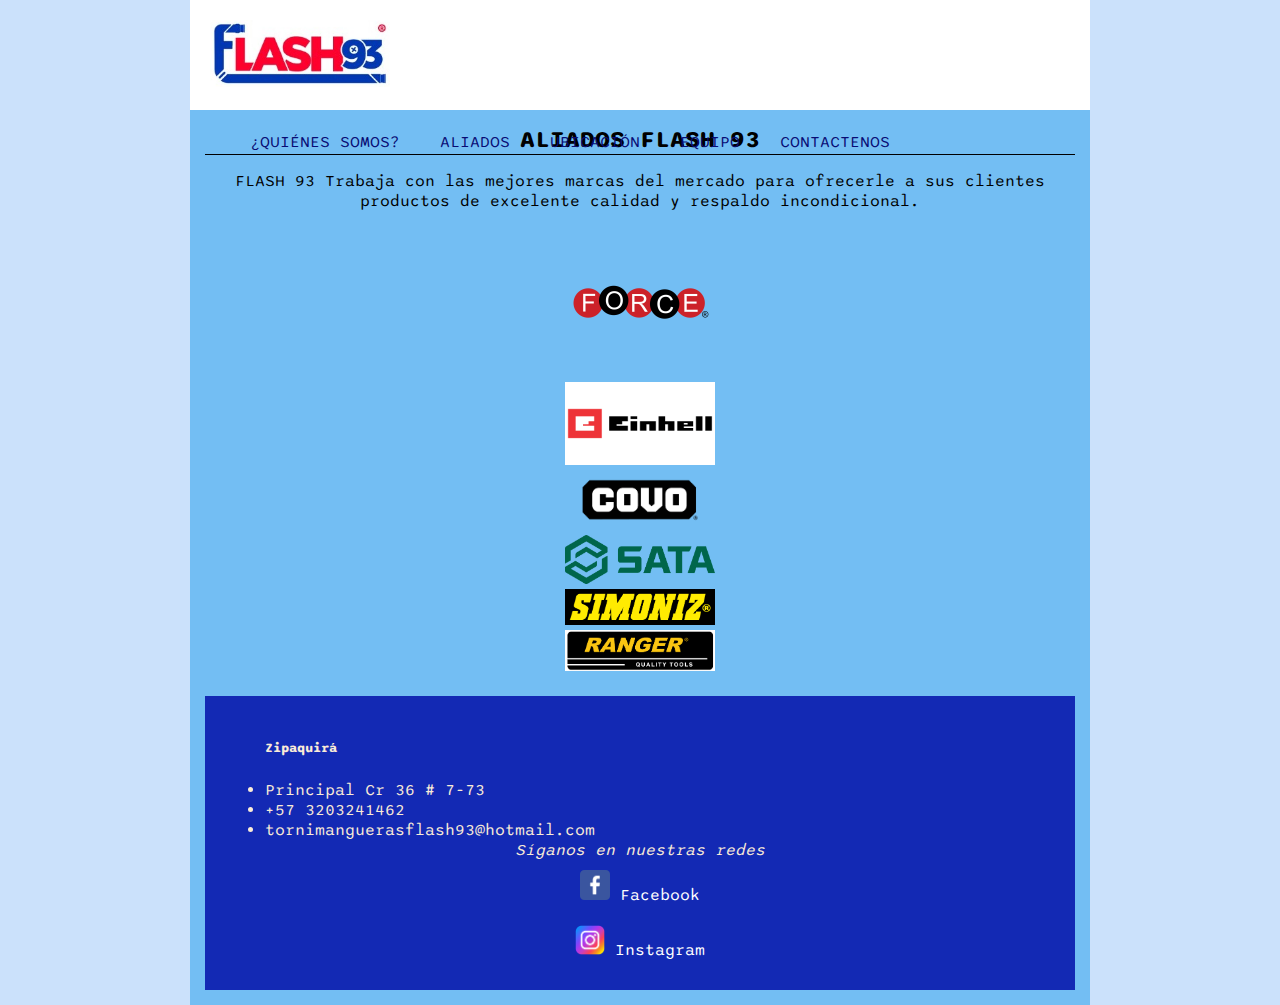
<file: marcasaliadas.html>
<!DOCTYPE html>
<html lang="en">
<head>
    <meta charset="UTF-8">
    <meta http-equiv="X-UA-Compatible" content="IE=edge">
    <meta name="viewport" content="width=device-width, initial-scale=1.0">
    <title>Document</title>
    <link href="https://cdn.jsdelivr.net/npm/bootstrap@5.3.0-alpha1/dist/css/bootstrap.min.css" rel="stylesheet" integrity="sha384-GLhlTQ8iRABdZLl6O3oVMWSktQOp6b7In1Zl3/Jr59b6EGGoI1aFkw7cmDA6j6gD" crossorigin="anonymous">
    <link rel="preconnect" href="https://fonts.googleapis.com">
    <link rel="preconnect" href="https://fonts.gstatic.com" crossorigin>
    <link href="https://fonts.googleapis.com/css2?family=Sono:wght@500&display=swap" rel="stylesheet">
    <link rel="stylesheet" href="./estilos/style.css">
    <link rel="stylesheet" href="./estilos/mq.css">

    <!-- alt+shift+f organiza ell codigo -->
</head>

<body>
    <div class="contenedor">
    <!-- cabecera -->
    <header>
        <nav>
            <a href="./index.html"> <img src="./imagenes/FLASH NUEVO.png" class="img-logo" alt=""></a>

            <ul>
                <li> <a href="./index.html"> ¿QUIÉNES SOMOS? </a> </li>
                <li> <a href="./aliados.html"> ALIADOS </a> </li>
                <li> <a href="./flash93.html"> UBICACIÓN </a> </li>
                <li> <a href="./equipohumano.html"> EQUIPO </a> </li>
                <li> <a href="./proveedor/add.php"> CONTACTENOS </a> </li>
            </ul>
        </nav>

    </div>
    

    <!-- seccion 3 -->
    <section class="seccion2">
       
        <div class="cont-art">
            <h2> ALIADOS FLASH 93 </h2>
            <P>FLASH 93 Trabaja con las mejores marcas del mercado para ofrecerle a sus clientes productos de excelente calidad y respaldo incondicional.</P>
        <div class="row">   
            <div class ="col-md-4 col-sm-12">
                
                <a href="http://forcetools.es/?q=catalogo-on-line-productos-utillaje-automocion-force-tools"> <img src="./imagenes/force-logo-png-transparent.png" alt=""width="150px"> </a>
            </div>
            <div class="col-md-4 col-sm-12 ">                
                <a href="https://www.einhell.co/shop/es-co/accesorios"> <img src="./imagenes/einhell-germany-ag-logo-vector.png" alt=""width="150px"> </a>
            </div>
            <div class="col-md-4 col-sm-12 ">   
                <a href="https://www.covotools.com/"><img src="./imagenes/COVO_Distribuidora-01_750x.webp" alt=""width="150px">  </a>
            </div>
            <div class="col-md-4 col-sm-12 ">                
                <a href="https://sata.com.co/"><img src="./imagenes/sata.png" alt=""width="150px">  </a>
            </div>
            <div class="col-md-4 col-sm-12 ">                
                <a href="https://www.simonizauto.com/"><img src="./imagenes/simoniz.png" alt=""width="150px">  </a>
            </div>
            <div class="col-md-4 col-sm-12 ">                
                <a href="https://ranger.com.co/#/"> <img src="./imagenes/descarga.png" alt=""width="150px"></a>
            </div>
    </div>
    <br>
    <footer>
        <div class="container">
            <div class="row">
                <div class="col-md-6 col-sm-12"> 
                    <ul><!-- lista desordenada -->
                        <h5>Zipaquirá</h5>
                        <li>Principal Cr 36 # 7-73</li>
                        <li>+57 3203241462</li>
                        <li>tornimanguerasflash93@hotmail.com</li>
                    </ul>
                </div>
                <div class="col-md-6 col-sm-12 d-flex flex-column align-items-center"> 
                    <address class="pieredes">Síganos en nuestras redes</address>
                    <div>
                        <div class="boton a">
                            <img src="./imagenes/face.png" alt=""width="30px">
                            <a href="https://www.facebook.com/profile.php?id=100063855200052"> Facebook </a>
                        </div>
                        <div class="boton a">
                            <img src="./imagenes/instagram.webp" alt=""width="30px">
                            <a href="https://www.instagram.com/flash93col/"> Instagram</a>
                        </div>
                    </div>
                </div>
            </div>
        </div>
    </footer>
</body>
</html>
</file>
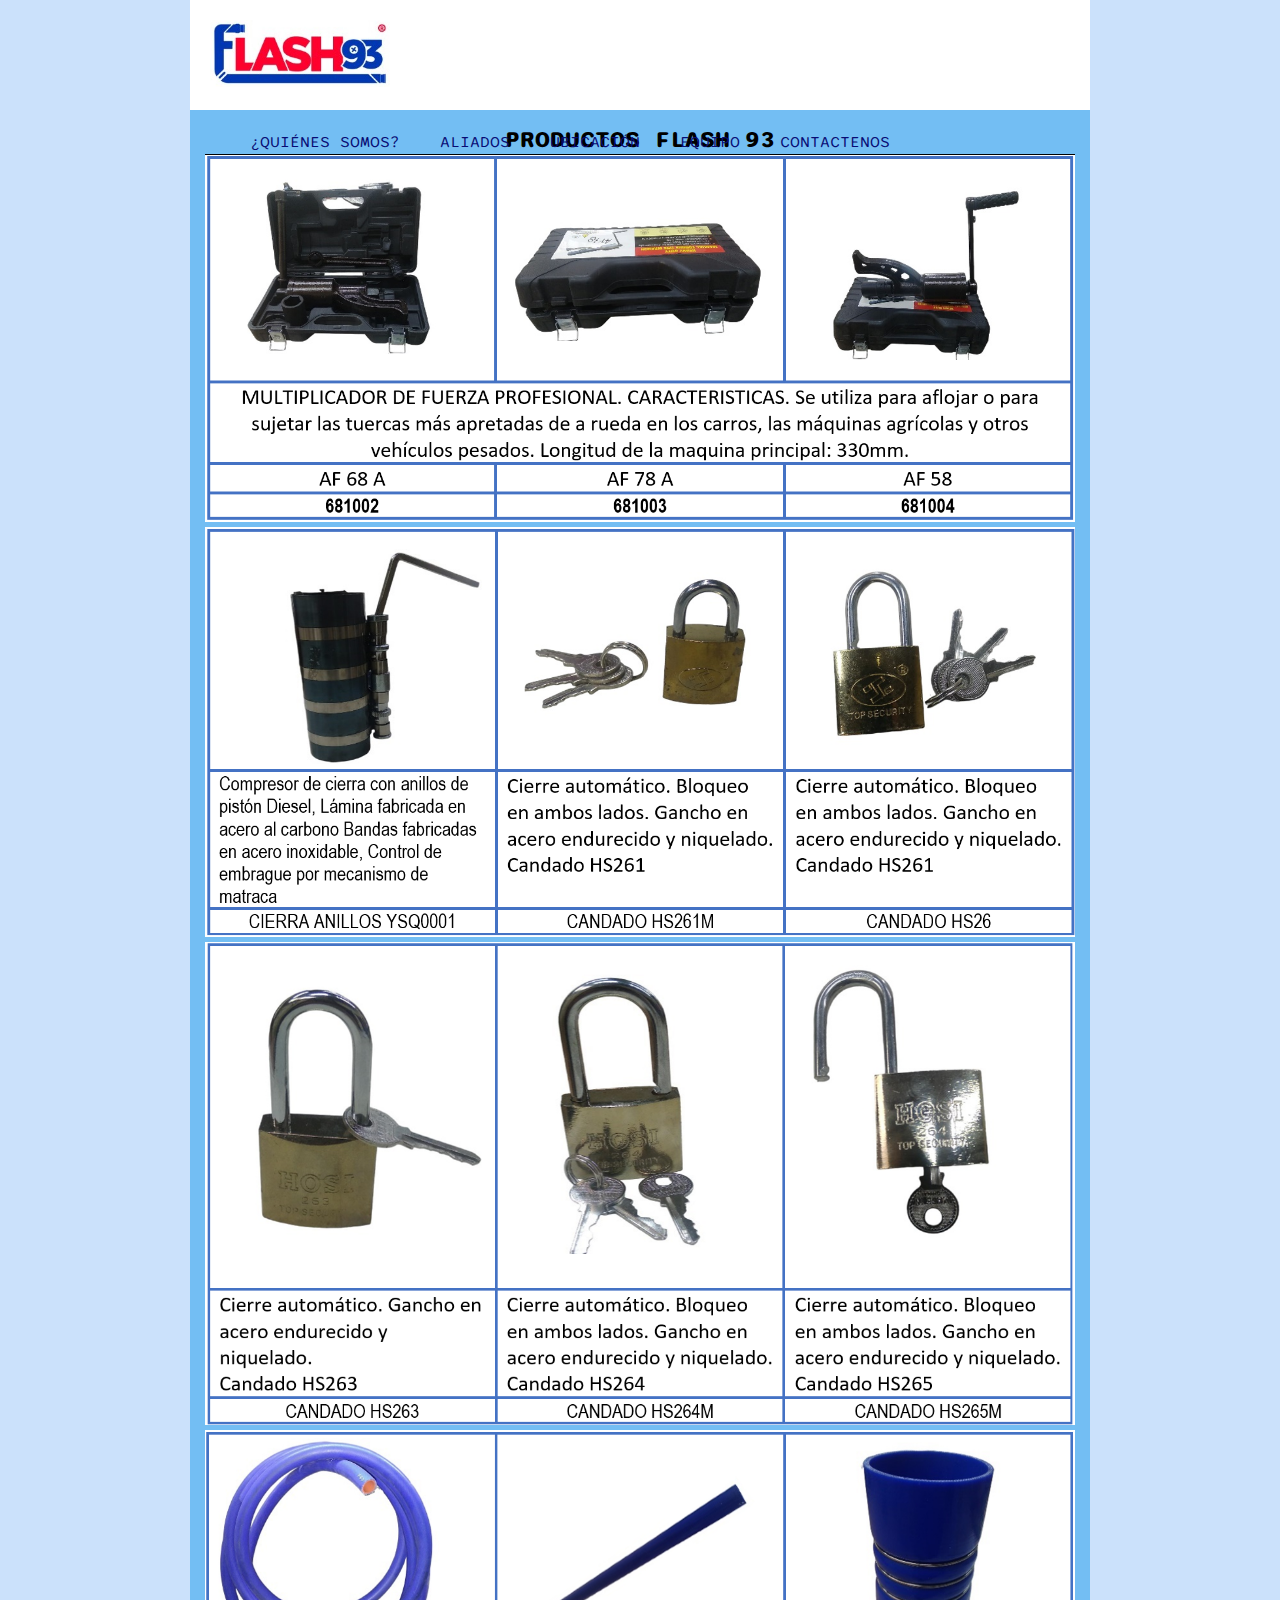
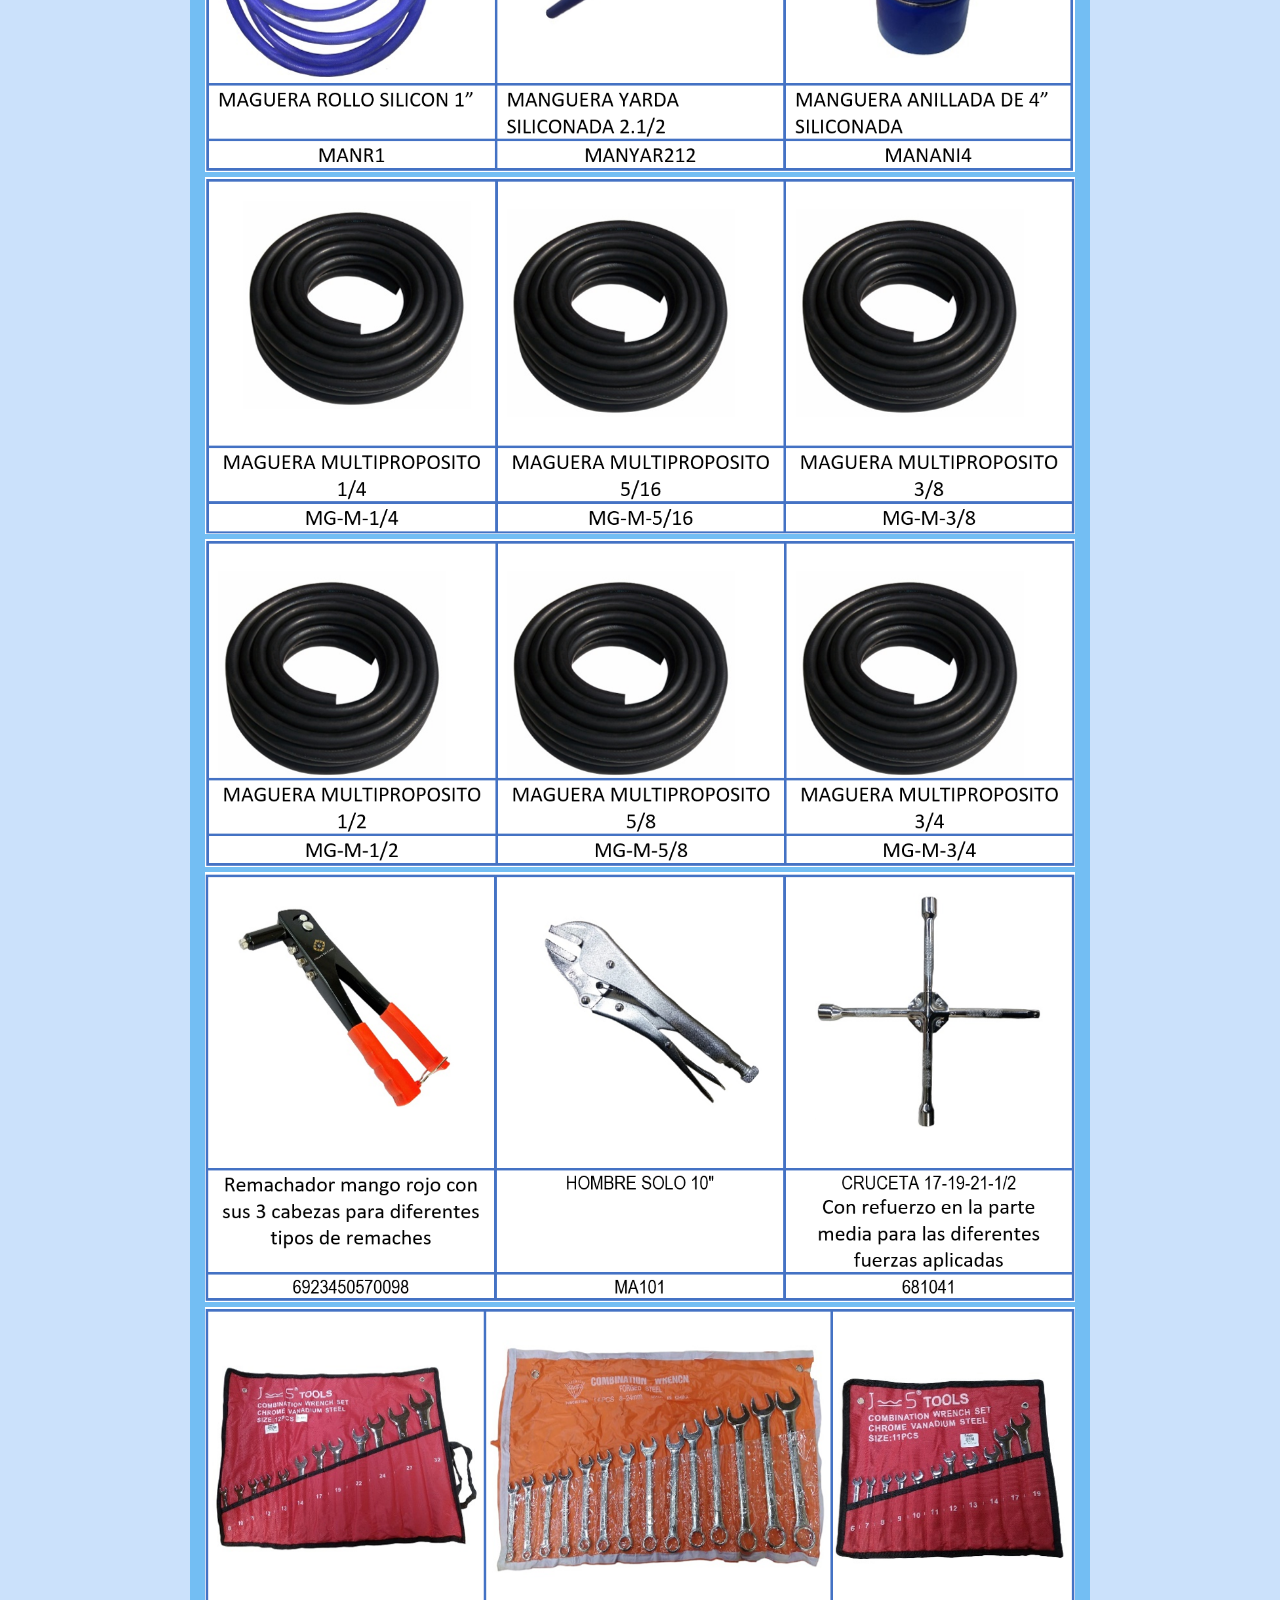
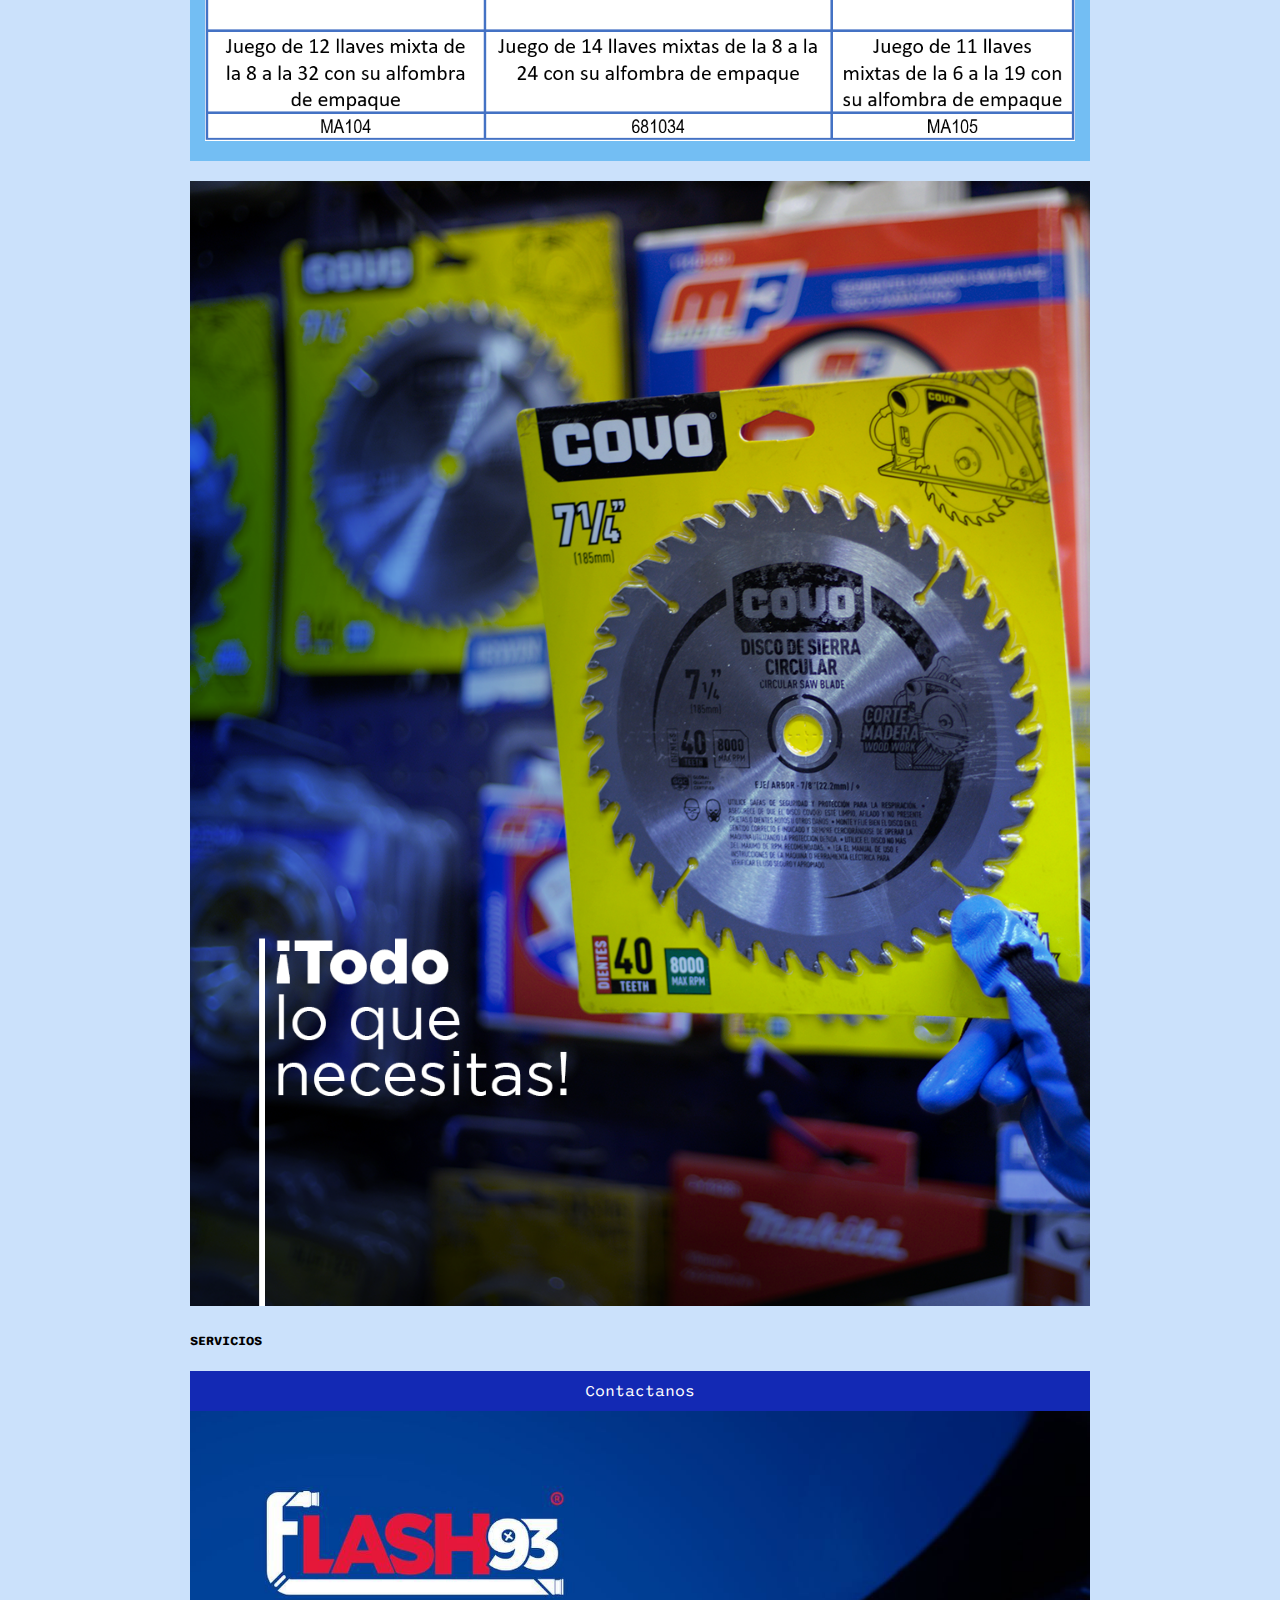
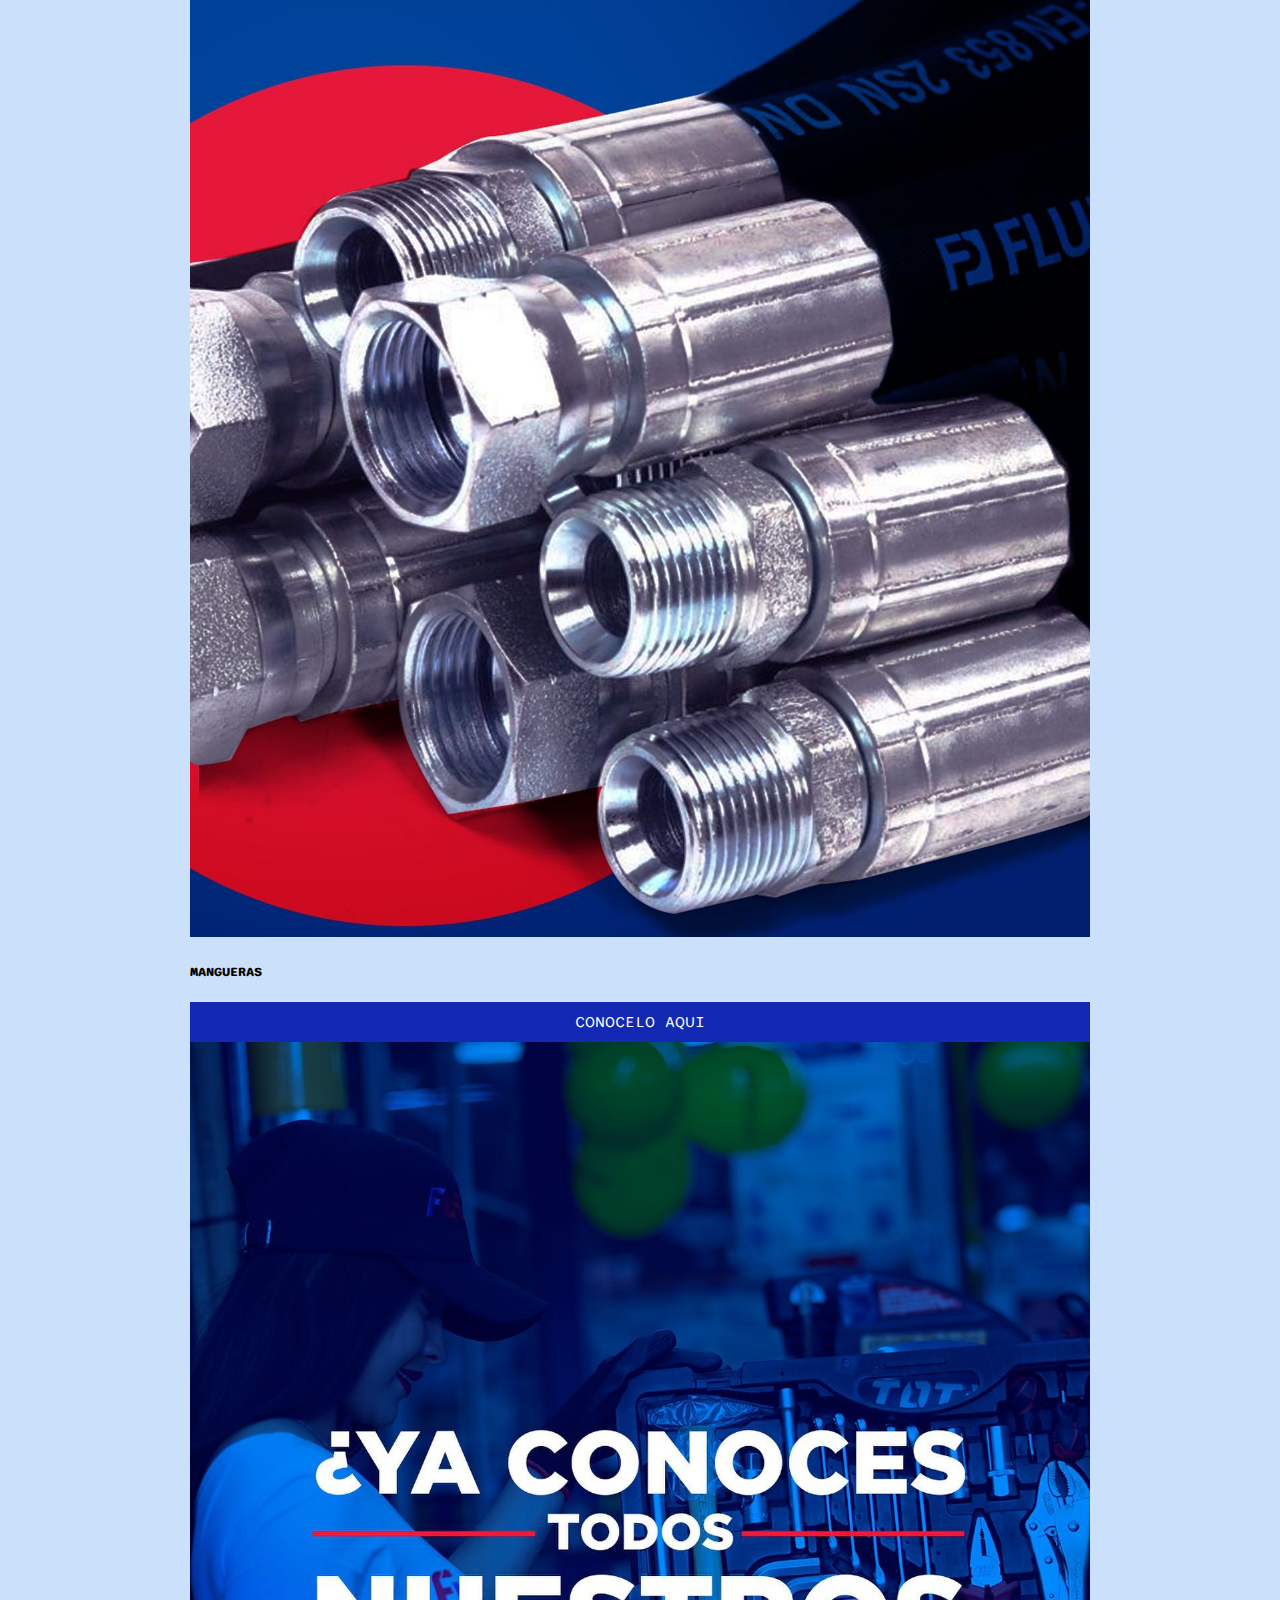
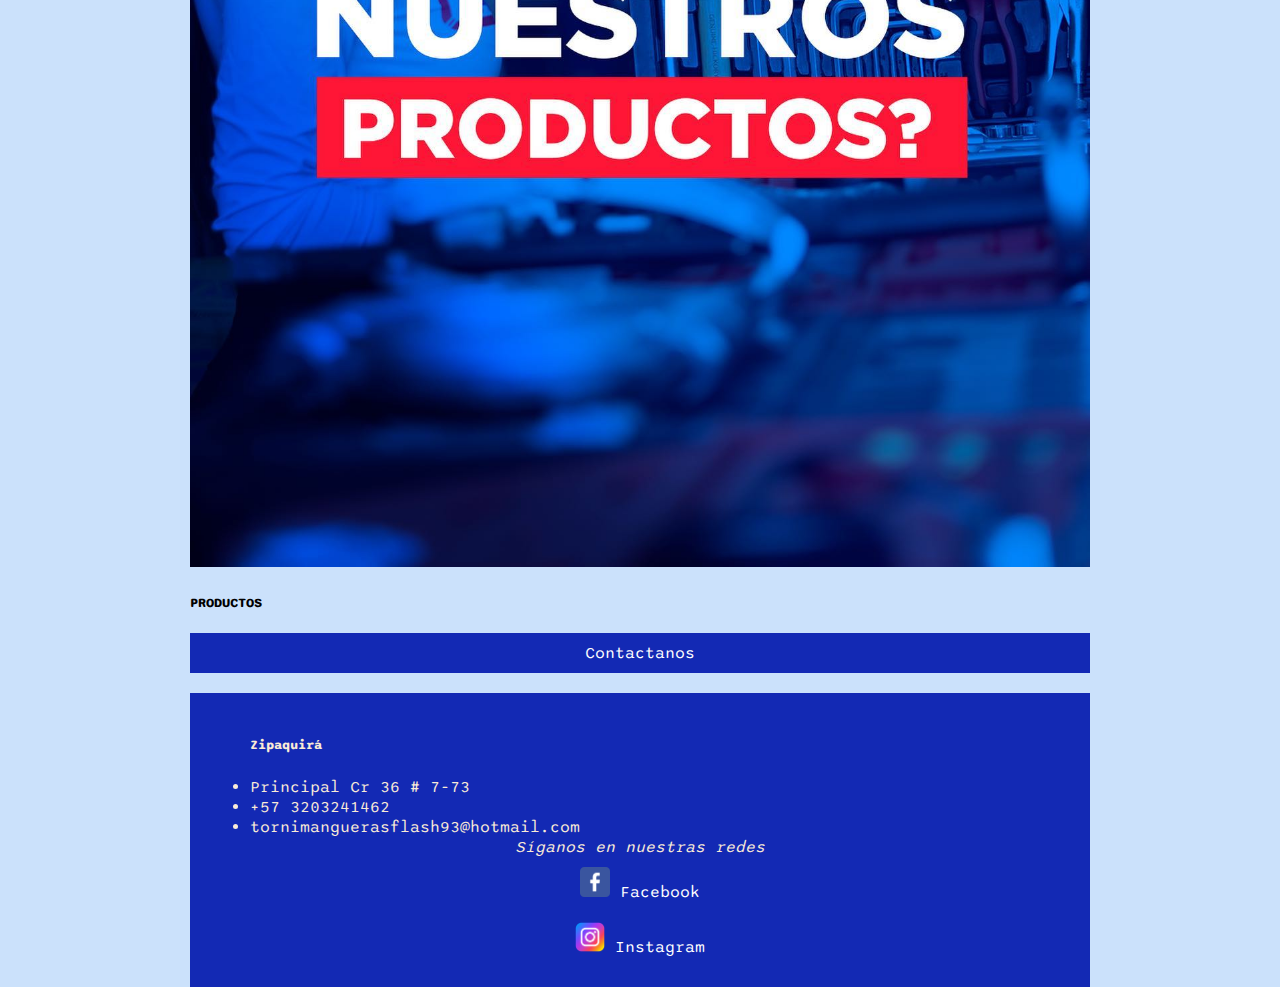
<file: productos.html>
<!DOCTYPE html>
<html lang="en">
<head>
    <meta charset="UTF-8">
    <meta http-equiv="X-UA-Compatible" content="IE=edge">
    <meta name="viewport" content="width=device-width, initial-scale=1.0">
    <title>Document</title>
    <link href="https://cdn.jsdelivr.net/npm/bootstrap@5.3.0-alpha1/dist/css/bootstrap.min.css" rel="stylesheet" integrity="sha384-GLhlTQ8iRABdZLl6O3oVMWSktQOp6b7In1Zl3/Jr59b6EGGoI1aFkw7cmDA6j6gD" crossorigin="anonymous">
    <link rel="preconnect" href="https://fonts.googleapis.com">
    <link rel="preconnect" href="https://fonts.gstatic.com" crossorigin>
    <link href="https://fonts.googleapis.com/css2?family=Sono:wght@500&display=swap" rel="stylesheet">
    <link rel="stylesheet" href="./estilos/style.css">
    <link rel="stylesheet" href="./estilos/mq.css">

    <!-- alt+shift+f organiza ell codigo -->
</head>

<body>
    <div class="contenedor">
    <!-- cabecera -->
    <header>
        <nav>
            <a href="./index.html"> <img src="./imagenes/FLASH NUEVO.png" class="img-logo" alt=""></a>

            <ul>
                <li> <a href="./index.html"> ¿QUIÉNES SOMOS? </a> </li>
                <li> <a href="./aliados.html"> ALIADOS </a> </li>
                <li> <a href="./flash93.html"> UBICACIÓN </a> </li>
                <li> <a href="./equipohumano.html"> EQUIPO </a> </li>
                <li> <a href="./proveedor/add.php"> CONTACTENOS </a> </li>
            </ul>
        </nav>

    </div>


    <!-- seccion 3 -->
    <section class="seccion2">
       
        <div class="cont-art">
            <h2> PRODUCTOS FLASH 93 </h2>
            <!-- <P>CAPACITACIONES</P> -->
            </div>
            <section>
           <img src="./imagenes/multiplicadores.png" alt="">
           <img src="./imagenes/productos1.png" alt="">
           <img src="./imagenes/productos2.png" alt="">
           <img src="./imagenes/productos3.png" alt="">
           <img src="./imagenes/productos4.png" alt="">
           <img src="./imagenes/productos5.png" alt="">
           <img src="./imagenes/productos7.png" alt="">
           <img src="./imagenes/productos6.png" alt=""> 

        </section>
        </div>

    </section>
    <br>
    <section>        
        <div class="container">
            <div class="row">
                <div class="col-md-4 col-sm-12">
                    <div class="card text-center">
                        
                        <img class="card-img-top" src="./imagenes/disco covo.png" alt="Servicios">
    
                            <div class="card-body">
    
                                <h5 class="card-title">SERVICIOS</h5>
                                <div class="boton a">
                                    <a href="./servicios.html"> Contactanos </a>
                
                                </div>
                            </div>
                    </div>
                </div>
                    <div class="col-md-4 col-sm-12">
                    <div class="card text-center">
                        
                        <img class="card-img-top" src="./imagenes/mangueras.jpg" alt="MANGUERAS">
                        <div class="card-body">
                            <h5 class="card-title">MANGUERAS</h5>
                           
                            <div class="boton a">
                                <a href="./mangueras.html"> CONOCELO AQUI </a>
                
                                </div>
                            </div>
                    </div>
                </div>
                    <div class="col-md-4 col-sm-12">
                    <div class="card text-center">
                        <img class="card-img-top" src="./imagenes/ya conoces todos nuestros productos.jpg" alt="Beneficios">
                            <div class="card-body">
                                <h5 class="card-title">PRODUCTOS</h5>
                                
                                <div class="boton a">
                                    <a href="./productos.html"> Contactanos </a>
                                </div>
                        </div>
                    </div>
                </div>
            </div>
        </div>
    </section>
    <br>
    <footer>
        <div class="container">
            <div class="row">
                <div class="col-md-6 col-sm-12"> 
                    <ul><!-- lista desordenada -->
                        <h5>Zipaquirá</h5>
                        <li>Principal Cr 36 # 7-73</li>
                        <li>+57 3203241462</li>
                        <li>tornimanguerasflash93@hotmail.com</li>
                    </ul>
                </div>
                <div class="col-md-6 col-sm-12 d-flex flex-column align-items-center"> 
                    <address class="pieredes">Síganos en nuestras redes</address>
                    <div>
                        <div class="boton a">
                            <img src="./imagenes/face.png" alt=""width="30px">
                            <a href="https://www.facebook.com/profile.php?id=100063855200052"> Facebook </a>
                        </div>
                        <div class="boton a">
                            <img src="./imagenes/instagram.webp" alt=""width="30px">
                            <a href="https://www.instagram.com/flash93col/"> Instagram</a>
                        </div>
                    </div>
                </div>
            </div>
        </div>
    </footer>
</body>
</html>
</file>
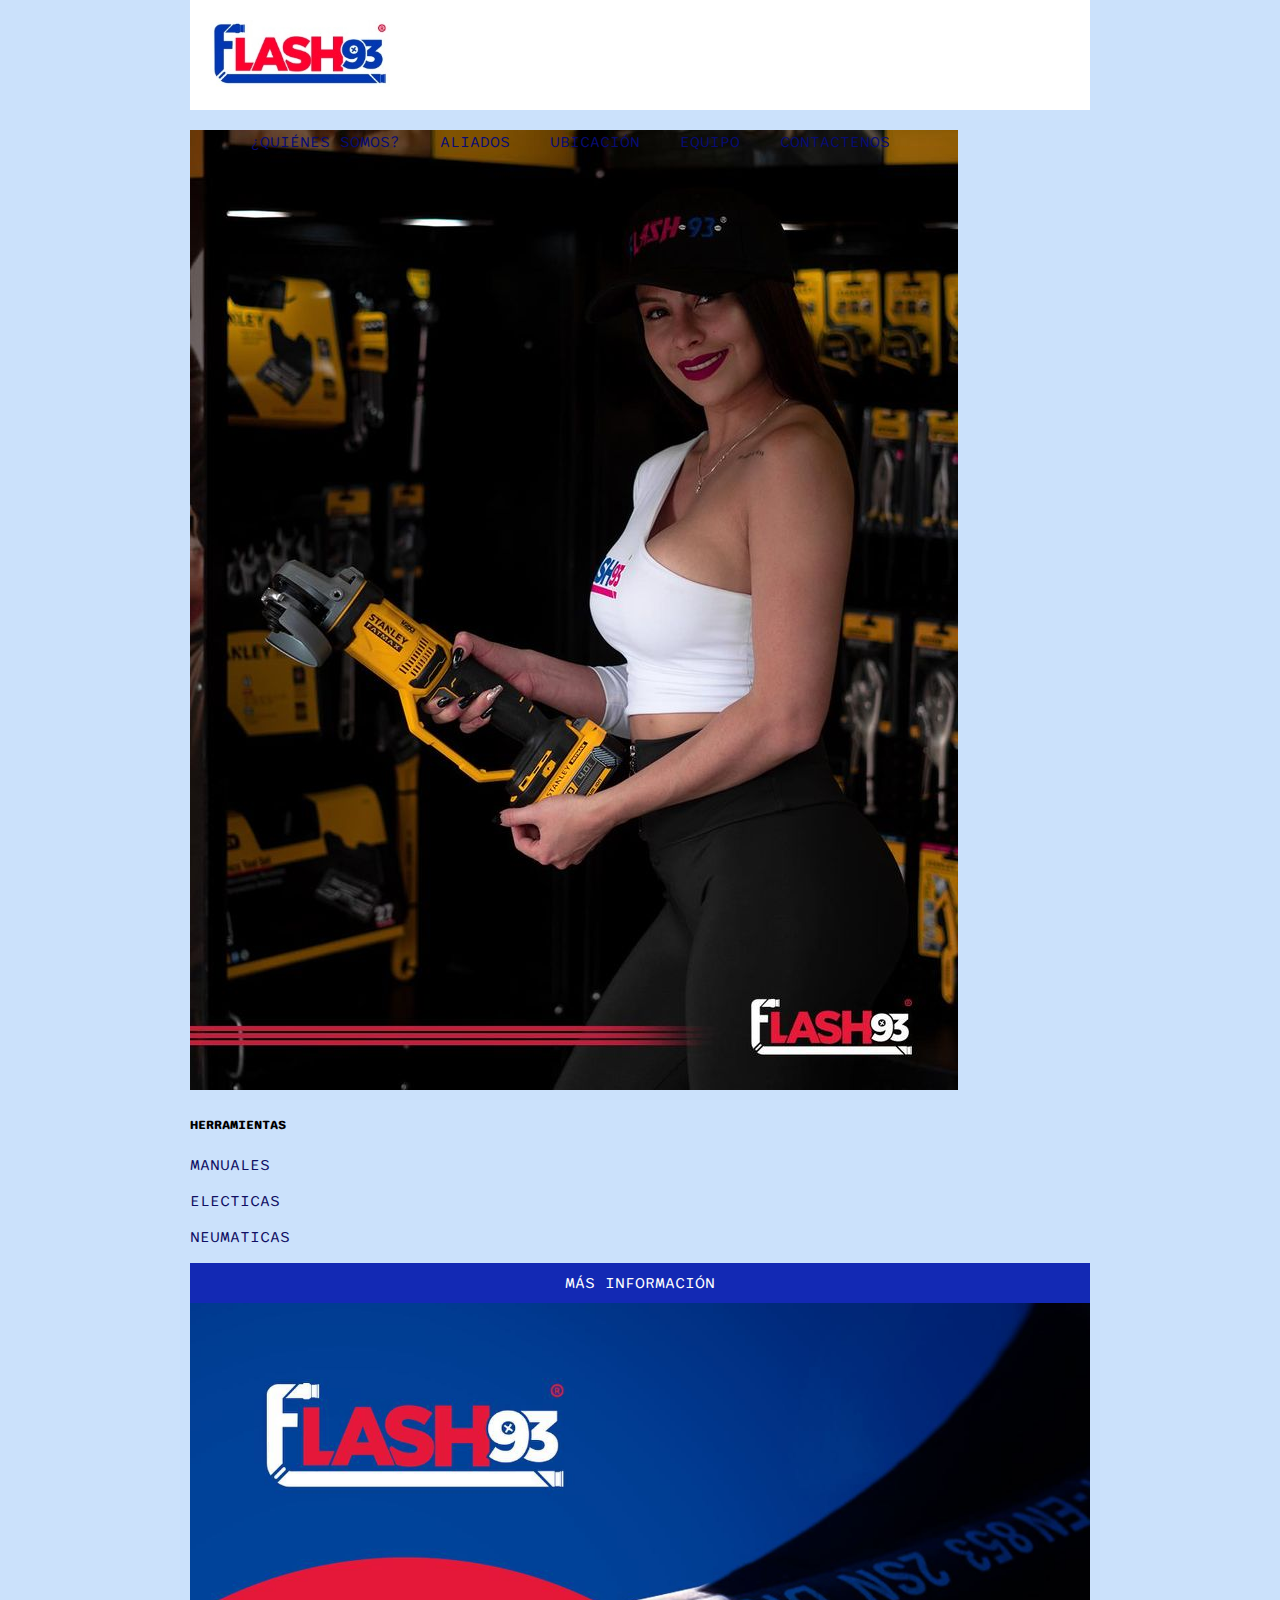
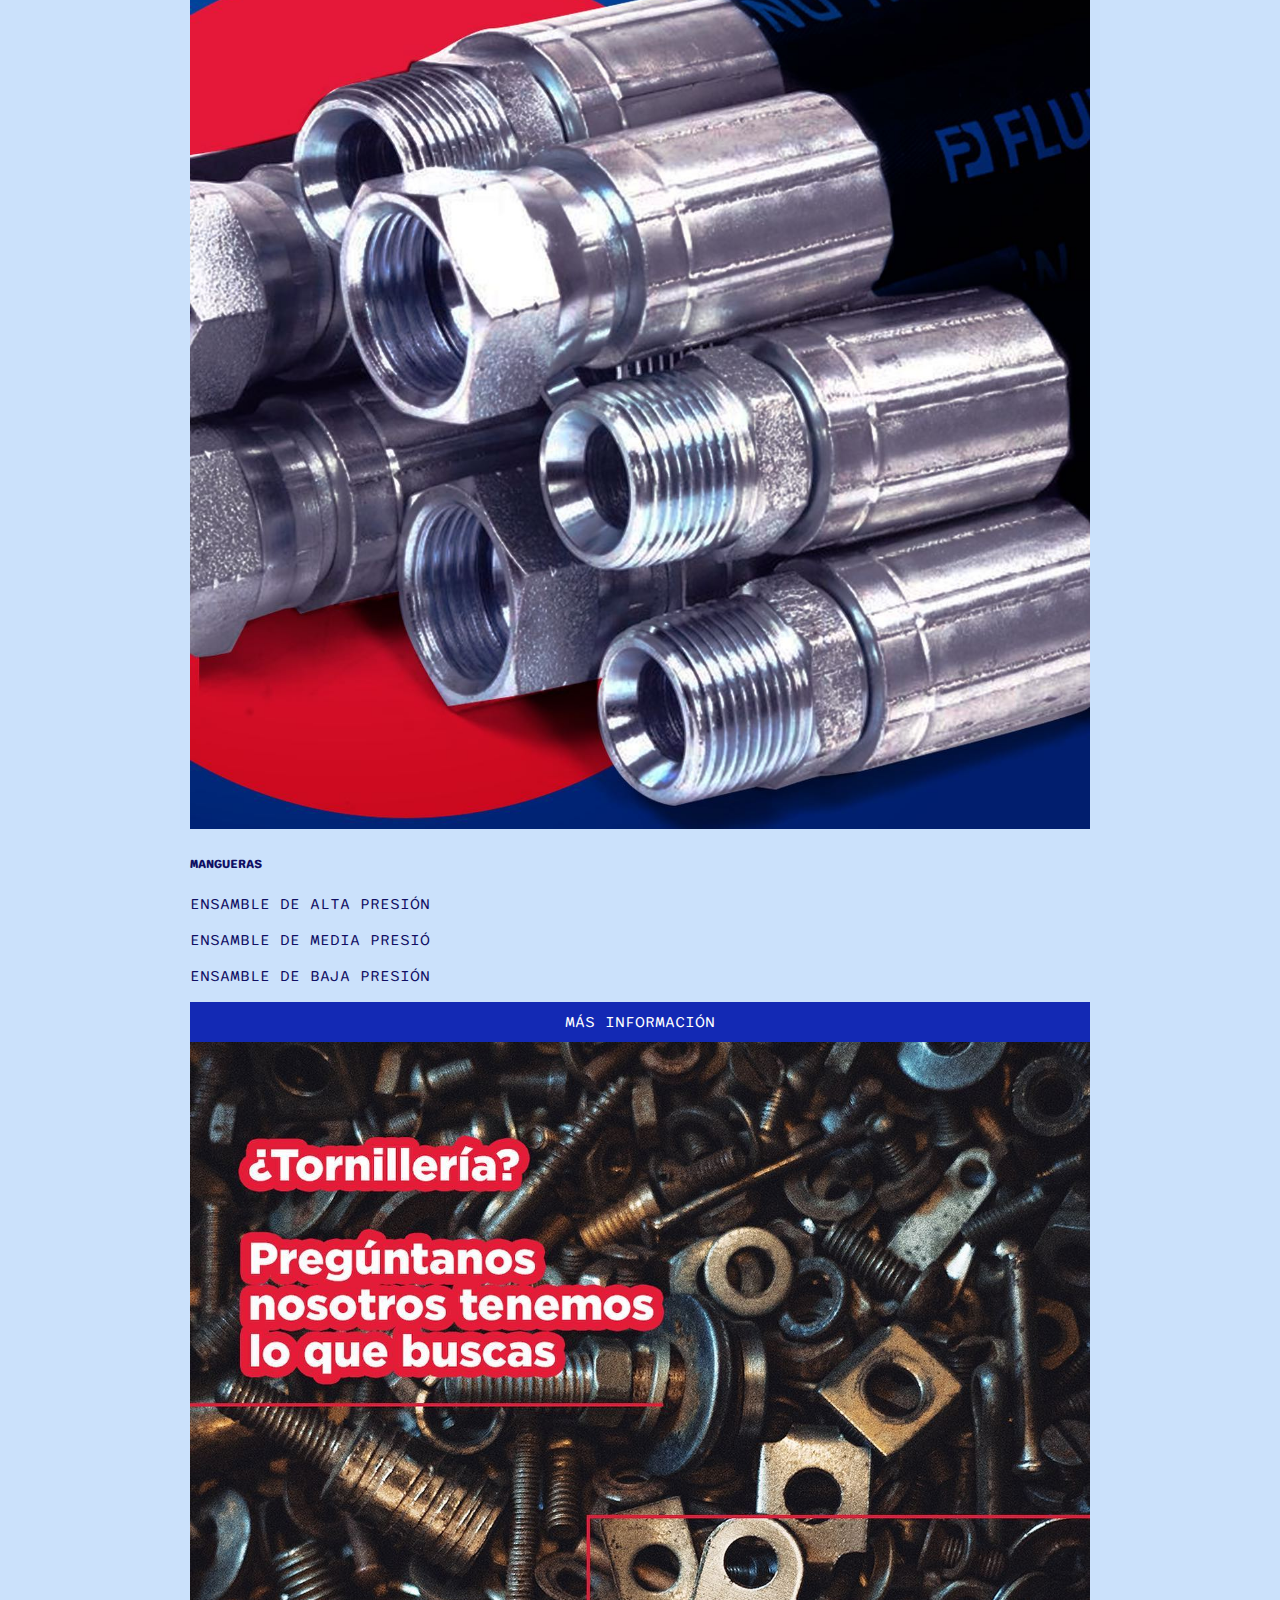
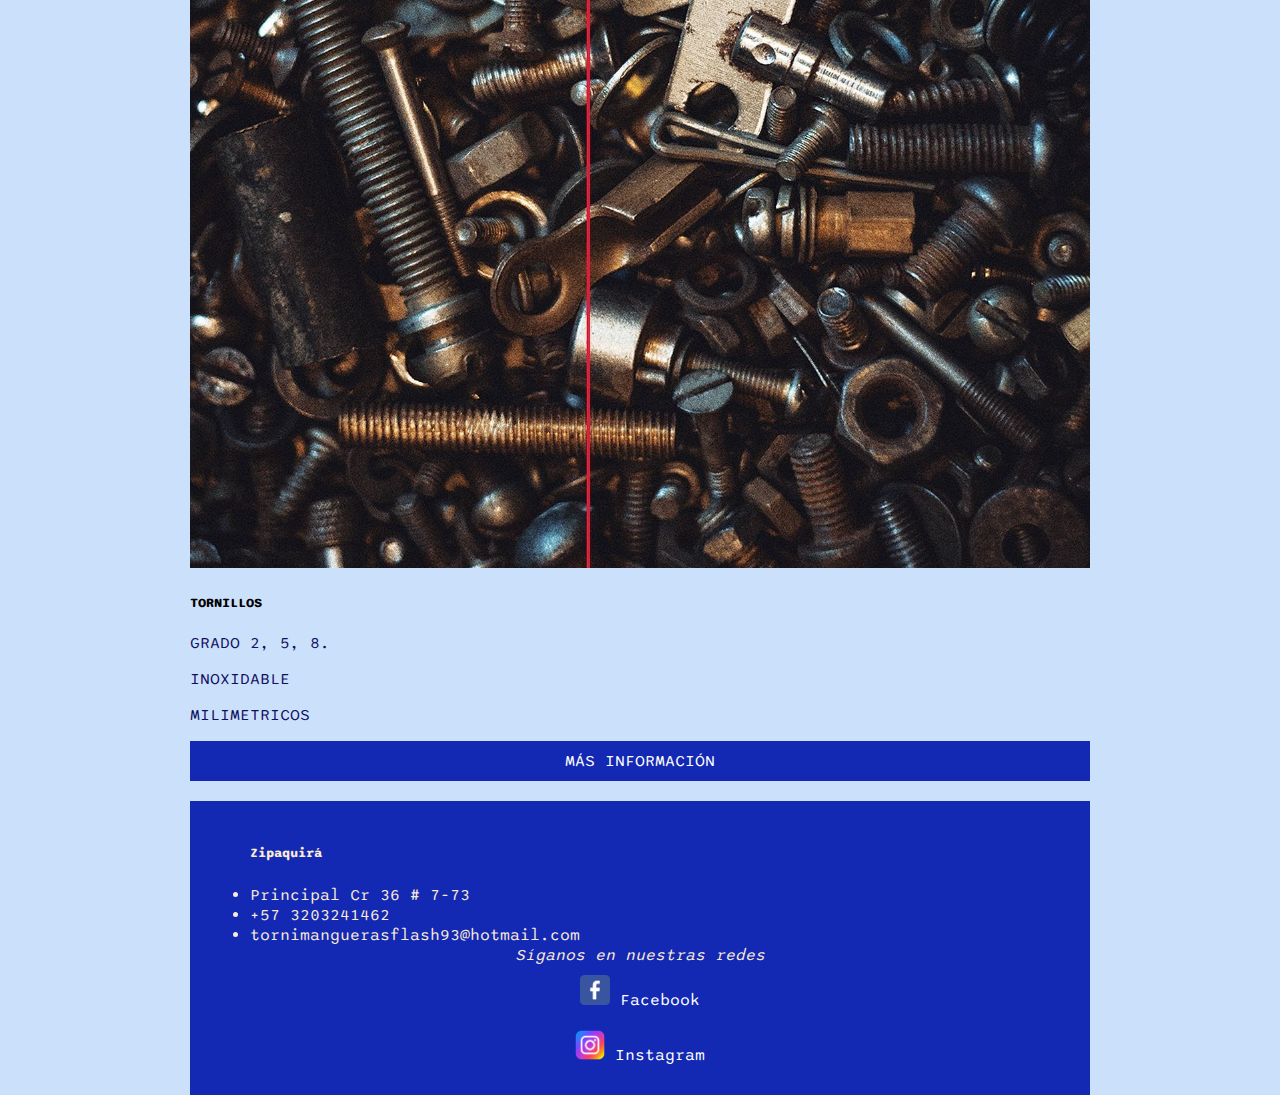
<file: servicios.html>
<!DOCTYPE html>
<html lang="en">
<head>
    <meta charset="UTF-8">
    <meta http-equiv="X-UA-Compatible" content="IE=edge">
    <meta name="viewport" content="width=device-width, initial-scale=1.0">
    <title>Document</title>
    <link href="https://cdn.jsdelivr.net/npm/bootstrap@5.3.0-alpha1/dist/css/bootstrap.min.css" rel="stylesheet" integrity="sha384-GLhlTQ8iRABdZLl6O3oVMWSktQOp6b7In1Zl3/Jr59b6EGGoI1aFkw7cmDA6j6gD" crossorigin="anonymous">
    <link rel="preconnect" href="https://fonts.googleapis.com">
    <link rel="preconnect" href="https://fonts.gstatic.com" crossorigin>
    <link href="https://fonts.googleapis.com/css2?family=Sono:wght@500&display=swap" rel="stylesheet">
    <link rel="stylesheet" href="./estilos/style.css">
    <link rel="stylesheet" href="./estilos/mq.css">

    <style>
        .letra >h5,p{
    color: rgb(16, 15, 99);
}
    </style>
    <!-- alt+shift+f organiza ell codigo -->
</head>

<body>
    <div class="contenedor">
    <!-- cabecera -->
    <header>
        <nav>
            <a href="./index.html"> <img src="./imagenes/FLASH NUEVO.png" class="img-logo" alt=""></a>

            <ul>
                <li> <a href="./index.html"> ¿QUIÉNES SOMOS? </a> </li>
                <li> <a href="./aliados.html"> ALIADOS </a> </li>
                <li> <a href="./flash93.html"> UBICACIÓN </a> </li>
                <li> <a href="./equipohumano.html"> EQUIPO </a> </li>
                <li> <a href="./proveedor/add.php"> CONTACTENOS </a> </li>
            </ul>
        </nav>

    </div>


    <!-- seccion 3 -->
    
    <br>
    <section>        
        <div class="container">
            <div class="row">
                <div class="col-md-4 col-sm-12">
                    <div class="card text-center">
                        
                        <img class="card-img-top" src="./imagenes/medelo pulidora.jpg" alt="Servicios">
    
                            <div class="card-body">
    
                                <h5 class="card-title">HERRAMIENTAS</h5>
                                <p class="card-text">MANUALES</p>
                                <p class="card-text">ELECTICAS</p>
                                <p class="card-text">NEUMATICAS</p>
                                <div class="boton a">
                                    <a href="./herramientas.html"> MÁS INFORMACIÓN </a>
                
                                </div>
                            </div>
                    </div>
                </div>
                    <div class="col-md-4 col-sm-12">
                    <div class="card text-center">
                        
                        <img class="card-img-top" src="./imagenes/mangueras.jpg" alt="MANGUERAS">
                        <div class="card-body letra">
                            <h5 class="card-title">MANGUERAS</h5>
                            <p> ENSAMBLE DE ALTA PRESIÓN</p>
                            <p> ENSAMBLE DE MEDIA PRESIÓ</p>
                            <p> ENSAMBLE DE BAJA PRESIÓN</p>
                            <div class="boton a">
                                <a href="./mangueras.html"> MÁS INFORMACIÓN</a>
                
                                </div>
                            </div>
                    </div>
                </div>
                    <div class="col-md-4 col-sm-12">
                    <div class="card text-center">
                        <img class="card-img-top" src="./imagenes/tornillosoxid.jpg" alt="Beneficios">
                            <div class="card-body">
                                <h5 class="card-title">TORNILLOS</h5>
                                <p class="card-text">GRADO 2, 5, 8.</p>
                                <p class="card-text">INOXIDABLE</p>
                                <p class="card-text">MILIMETRICOS</p>
                                <div class="boton a">
                                    <a href="./tornilleria.html"> MÁS INFORMACIÓN </a>
                                </div>
                        </div>
                    </div>    
                </div>
            </div>
        </div>
    </section>
    <br>
    <footer>
        <div class="container">
            <div class="row">
                <div class="col-md-6 col-sm-12"> 
                    <ul><!-- lista desordenada -->
                        <h5>Zipaquirá</h5>
                        <li>Principal Cr 36 # 7-73</li>
                        <li>+57 3203241462</li>
                        <li>tornimanguerasflash93@hotmail.com</li>
                    </ul>
                </div>
                <div class="col-md-6 col-sm-12 d-flex flex-column align-items-center"> 
                    <address class="pieredes">Síganos en nuestras redes</address>
                    <div>
                        <div class="boton a">
                            <img src="./imagenes/face.png" alt=""width="30px">
                            <a href="https://www.facebook.com/profile.php?id=100063855200052"> Facebook </a>
                        </div>
                        <div class="boton a">
                            <img src="./imagenes/instagram.webp" alt=""width="30px">
                            <a href="https://www.instagram.com/flash93col/"> Instagram</a>
                        </div>
                    </div>
                </div>
            </div>
        </div>
    </footer>
</body>
</html>
</file>
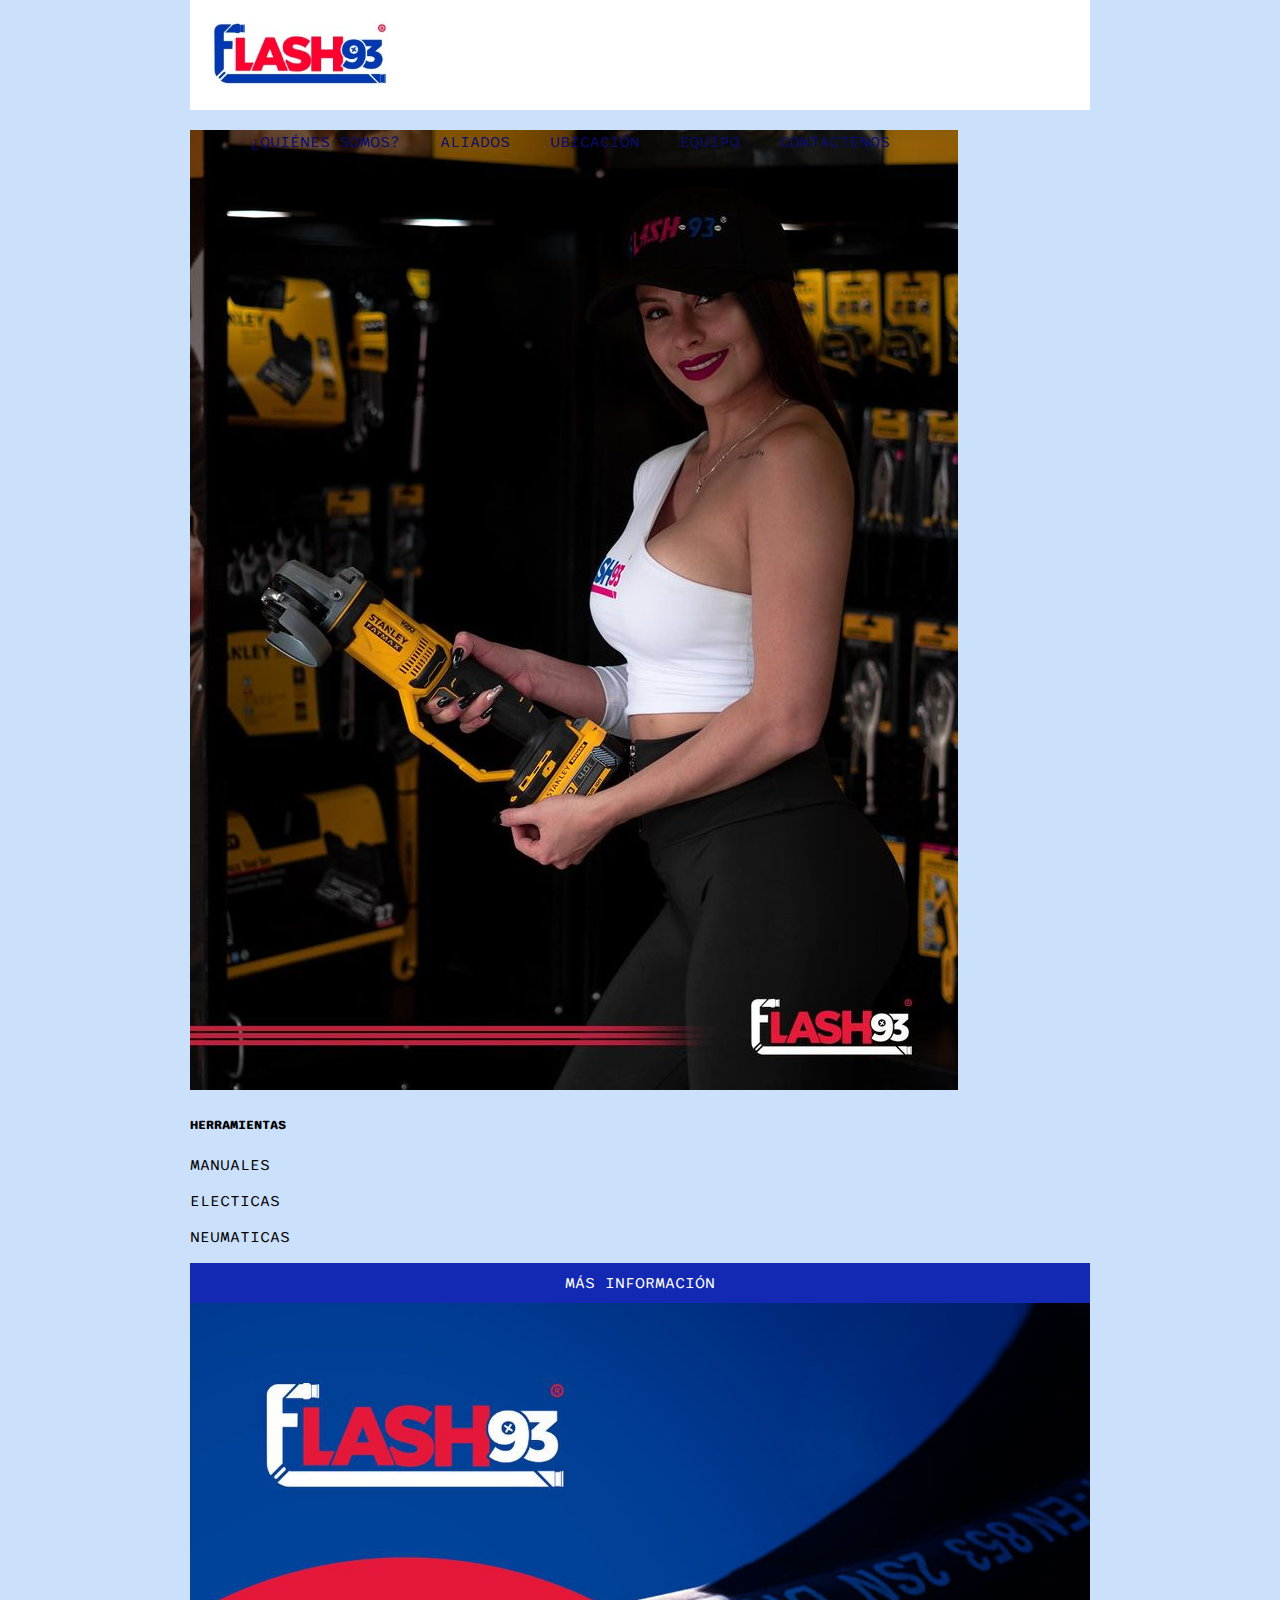
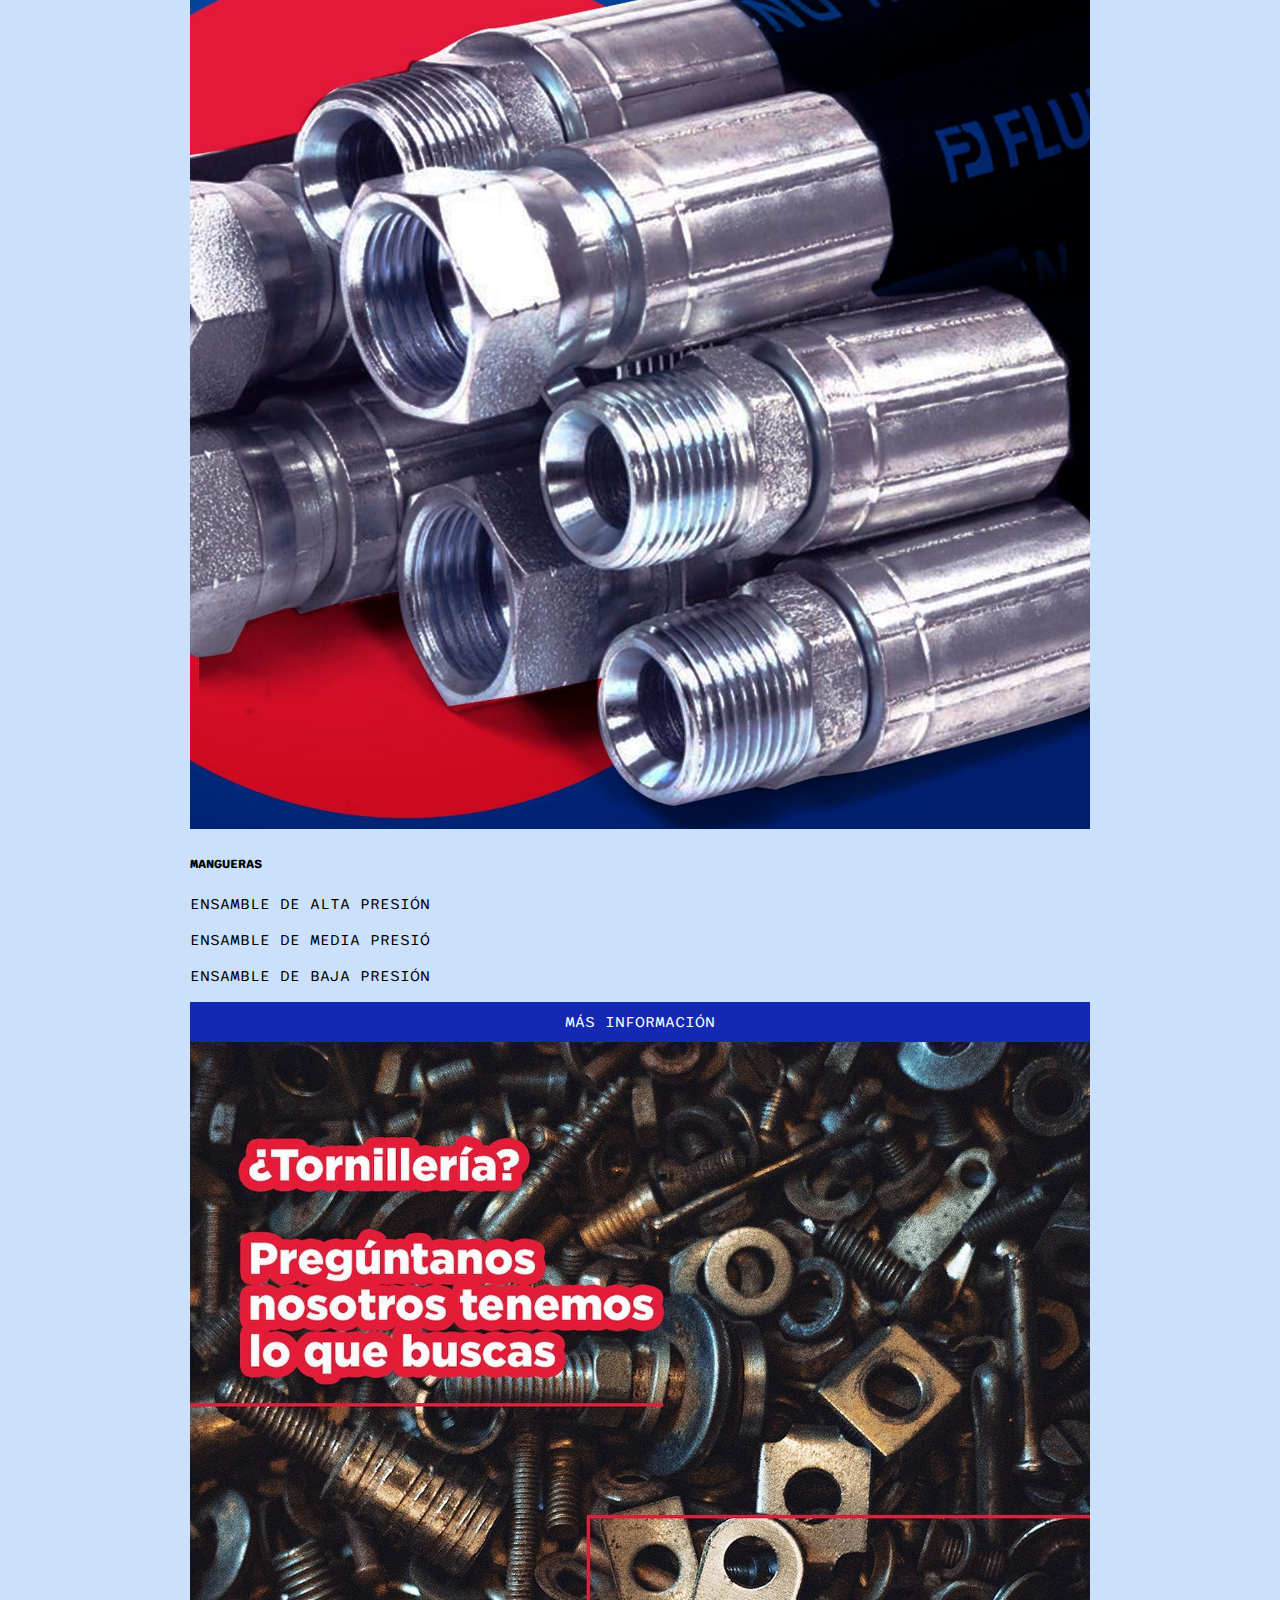
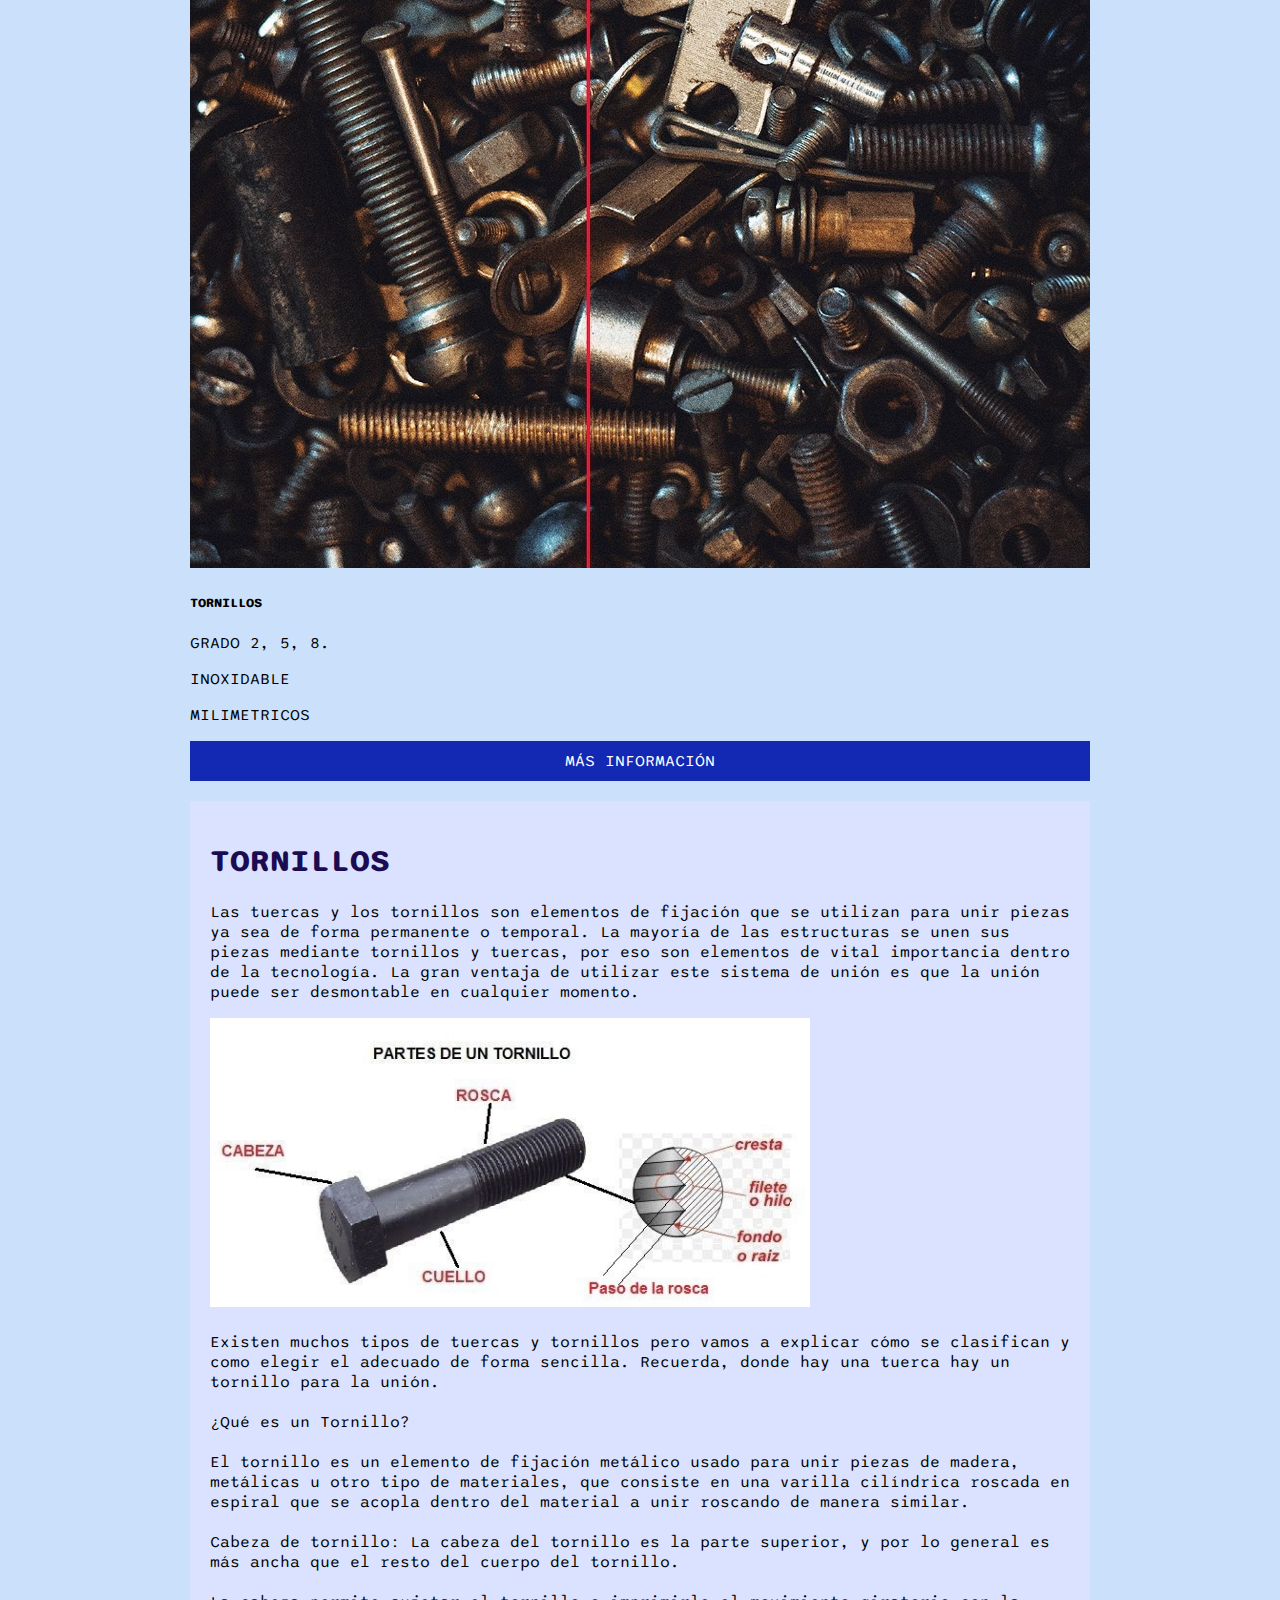
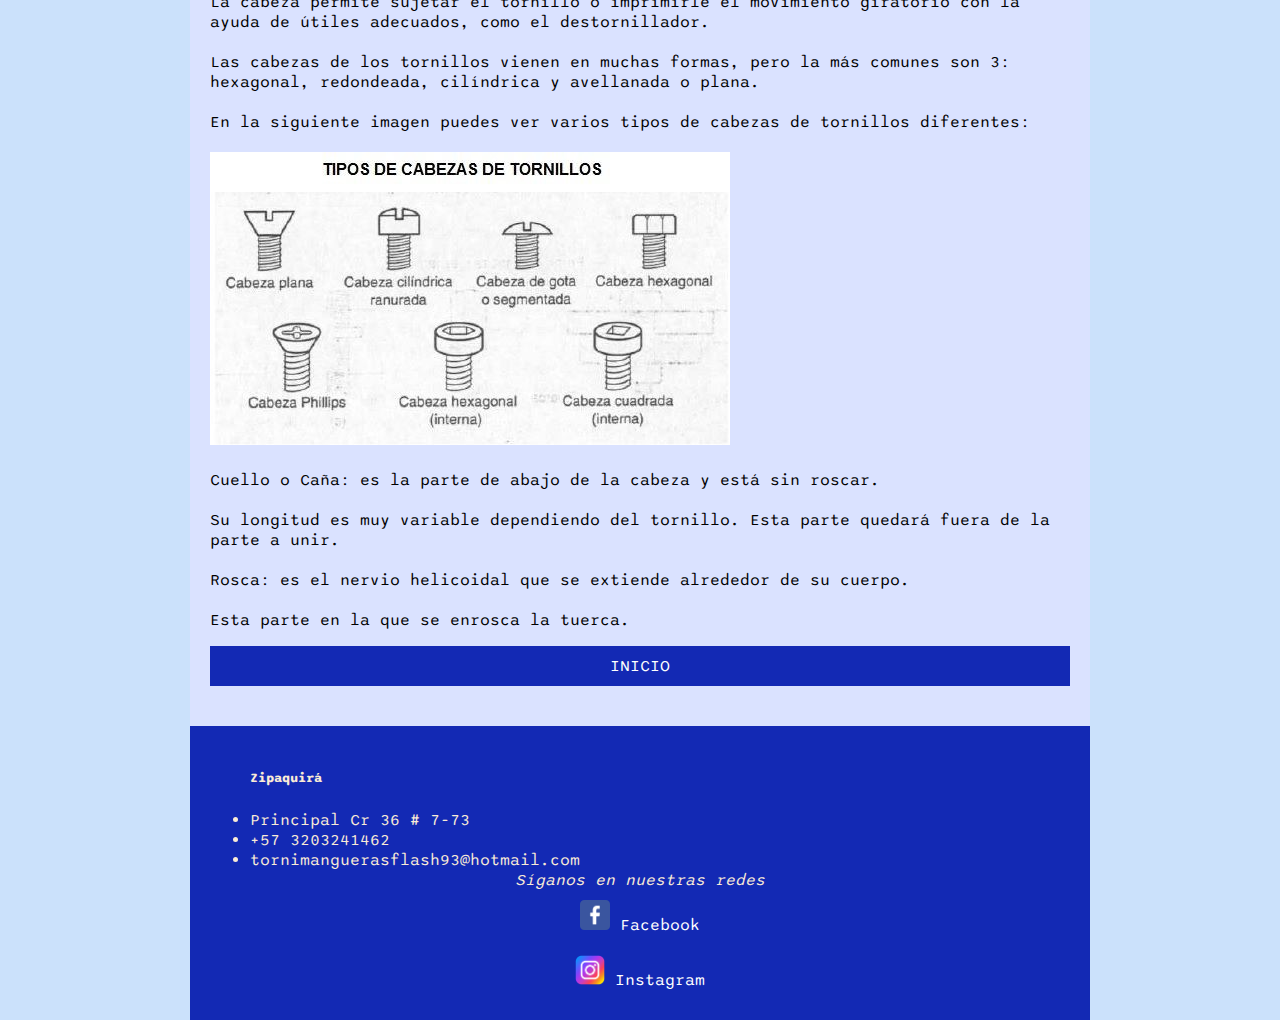
<file: tornilleria.html>
<!DOCTYPE html>
<html lang="en">
<head>
    <meta charset="UTF-8">
    <meta http-equiv="X-UA-Compatible" content="IE=edge">
    <meta name="viewport" content="width=device-width, initial-scale=1.0">
    <title>Document</title>
    <link href="https://cdn.jsdelivr.net/npm/bootstrap@5.3.0-alpha1/dist/css/bootstrap.min.css" rel="stylesheet" integrity="sha384-GLhlTQ8iRABdZLl6O3oVMWSktQOp6b7In1Zl3/Jr59b6EGGoI1aFkw7cmDA6j6gD" crossorigin="anonymous">
    <link rel="preconnect" href="https://fonts.googleapis.com">
    <link rel="preconnect" href="https://fonts.gstatic.com" crossorigin>
    <link href="https://fonts.googleapis.com/css2?family=Sono:wght@500&display=swap" rel="stylesheet">
    <link rel="stylesheet" href="./estilos/style.css">
    <link rel="stylesheet" href="./estilos/mq.css">
    <style>
        .contenedor
{

    background-color:  rgb(218, 226, 255);
}

.mask
{
    
    position: relative;
    float: right;
    clear: none;
    right: -3px;
    top: -3px;
    background-color:  rgb(218, 226, 255);
    width: 50%;
    height: 35em;
}

.L{
    
    padding: 20px;
background-color: rgb(218, 226, 255);
}
    </style>
    <!-- alt+shift+f organiza ell codigo -->
</head>

<body>
    <div class="contenedor">
    <!-- cabecera -->
    <header>
        <nav>
            <a href="./index.html"> <img src="./imagenes/FLASH NUEVO.png" class="img-logo" alt=""></a>

            <ul>
                <li> <a href="./index.html"> ¿QUIÉNES SOMOS? </a> </li>
                <li> <a href="./aliados.html"> ALIADOS </a> </li>
                <li> <a href="./flash93.html"> UBICACIÓN </a> </li>
                <li> <a href="./equipohumano.html"> EQUIPO </a> </li>
                <li> <a href="./proveedor/add.php"> CONTACTENOS </a> </li>
            </ul>
        </nav>

    </div>


    <!-- seccion 3 -->
    
    <br>
    <section>        
        <div class="container">
            <div class="row">
                <div class="col-md-4 col-sm-12">
                    <div class="card text-center">
                        
                        <img class="card-img-top" src="./imagenes/medelo pulidora.jpg" alt="Servicios">
    
                            <div class="card-body">
    
                                <h5 class="card-title">HERRAMIENTAS</h5>
                                <p class="card-text">MANUALES</p>
                                <p class="card-text">ELECTICAS</p>
                                <p class="card-text">NEUMATICAS</p>
                                <div class="boton a">
                                    <a href="./herramientas.html"> MÁS INFORMACIÓN </a>
                
                                </div>
                            </div>
                    </div>
                </div>
                    <div class="col-md-4 col-sm-12">
                    <div class="card text-center">
                        
                        <img class="card-img-top" src="./imagenes/mangueras.jpg" alt="MANGUERAS">
                        <div class="card-body">
                            <h5 class="card-title">MANGUERAS</h5>
                            <p> ENSAMBLE DE ALTA PRESIÓN</p>
                            <p> ENSAMBLE DE MEDIA PRESIÓ</p>
                            <p> ENSAMBLE DE BAJA PRESIÓN</p>
                            <div class="boton a">
                                <a href="./mangueras.html"> MÁS INFORMACIÓN</a>
                
                                </div>
                            </div>
                    </div>
                </div>
                    <div class="col-md-4 col-sm-12">
                    <div class="card text-center">
                        <img class="card-img-top" src="./imagenes/tornillosoxid.jpg" alt="Beneficios">
                            <div class="card-body">
                                <h5 class="card-title">TORNILLOS</h5>
                                <p class="card-text">GRADO 2, 5, 8.</p>
                                <p class="card-text">INOXIDABLE</p>
                                <p class="card-text">MILIMETRICOS</p>
                                <div class="boton a">
                                    <a href="./servicios.html"> MÁS INFORMACIÓN </a>
                                </div>
                        </div>
                    </div>    
                </div>
            </div>
        </div>
    </section>
    <br>
    <div class="L">
    <section class="text-center" style="background-color:  rgb(218, 226, 255);">
        
       
        
   
            <h1 style="color: rgb(27, 12, 82) ;" >TORNILLOS</h1>

            <p>Las tuercas y los tornillos son elementos de fijación que se utilizan para unir piezas ya sea de forma permanente o temporal.

                La mayoría de las estructuras se unen sus piezas mediante tornillos y tuercas, por eso son elementos de vital importancia dentro de la tecnología.
                
                La gran ventaja de utilizar este sistema de unión es que la unión puede ser desmontable en cualquier momento.
                
                 </p>
                 <figure class="img-art">
                    <img src="./imagenes/tornillo.jpg" alt="" width="600px">
                </figure>    <br>
                </section>
            
                <section style="background-color:  rgb(218, 226, 255);">

Existen muchos tipos de tuercas y tornillos pero vamos a explicar cómo se clasifican y como elegir el adecuado de forma sencilla. Recuerda, donde hay una tuerca hay un tornillo para la unión.
<br><br>              
¿Qué es un Tornillo?
<br><br>
El tornillo es un elemento de fijación metálico usado para unir piezas de madera, metálicas u otro tipo de materiales, que consiste en una varilla cilíndrica roscada en espiral que se acopla dentro del material a unir roscando de manera similar.
<br><br>
Cabeza de tornillo: La cabeza del tornillo es la parte superior, y por lo general es más ancha que el resto del cuerpo del tornillo.
<br><br>
La cabeza permite sujetar el tornillo o imprimirle el movimiento giratorio con la ayuda de útiles adecuados, como el destornillador.
<br><br>
Las cabezas de los tornillos vienen en muchas formas, pero la más comunes son 3: hexagonal, redondeada, cilíndrica y avellanada o plana.
<br><br>
En la siguiente imagen puedes ver varios tipos de cabezas de tornillos diferentes:
<br><br>
<section class="text-center">
<img  src="./imagenes/tipos de tornillos.jpg" alt="">
<br><br>
</section>

Cuello o Caña: es la parte de abajo de la cabeza y está sin roscar.
<br><br>
Su longitud es muy variable dependiendo del tornillo. Esta parte quedará fuera de la parte a unir.
<br><br>
Rosca: es el nervio helicoidal que se extiende alrededor de su cuerpo.
<br><br>
Esta parte en la que se enrosca la tuerca.
</section>


                
                
                </p>
            <div class="boton"><!-- boton -->
                <a href="./index.html"> INICIO </a>
            </div>
     <br>
   
    </section>
</div>
    <footer>
        <div class="container">
            <div class="row">
                <div class="col-md-6 col-sm-12"> 
                    <ul><!-- lista desordenada -->
                        <h5>Zipaquirá</h5>
                        <li>Principal Cr 36 # 7-73</li>
                        <li>+57 3203241462</li>
                        <li>tornimanguerasflash93@hotmail.com</li>
                    </ul>
                </div>
                <div class="col-md-6 col-sm-12 d-flex flex-column align-items-center"> 
                    <address class="pieredes">Síganos en nuestras redes</address>
                    <div>
                        <div class="boton a">
                            <img src="./imagenes/face.png" alt=""width="30px">
                            <a href="https://www.facebook.com/profile.php?id=100063855200052"> Facebook </a>
                        </div>
                        <div class="boton a">
                            <img src="./imagenes/instagram.webp" alt=""width="30px">
                            <a href="https://www.instagram.com/flash93col/"> Instagram</a>
                        </div>
                    </div>
                </div>
            </div>
        </div>
    </footer>
</body>
</html>
</file>
<file: estilos/style.css>
body{
    font-family: 'Sono', sans-serif;/* fuente */
    max-width: 900px;/* limita ancho de la pagina */
    margin: 0 auto ;/* pone margenes laterales */
    background-color: rgb(203, 225, 251);/* inserta color de fondo a la pagina */
}
nav{
    width: 100%;/* ancho */
    height: 110px;
    background-color: rgb(255, 255, 255);/* colo fondo barra navegacion */

}
nav ul li {
    list-style-type: none;
    display: inline-block;
    transition: 0.8s all;
    padding: 18px 20px;

}

nav ul li:hover{/* cuadno este sobre el elemento seceda algo */
    background-color: rgb(245, 7, 7);
}
.img-logo{
    width: 180px; /* ancho */
    padding: 20px;
}
nav ul{
    display: inline-flex;
    position: relative;
    top:    0px;
    /*padding-top: 90px; relleno 
    display: inline-flex;*/
}
nav ul li a{
    text-decoration: none;/* decoracion de texto ningino */
    color: #080c74;/* color de letra negro */
}

h2, figure, ul{
    margin: 0%;
}
img{
    max-width: 100%;
}
/* estilos seccion 1 */
.seccion1{
    background-color:  rgb(218, 226, 255);
}

.video{
width: 55%;
padding: 15px;
display: inline-flex;
position: relative;
top:    70px;
}


.texto{
    width: 40%;
    padding: 25px;
    vertical-align: top;
}


article{
padding: 30px;
background-color: rgb(218, 226, 255);

}

article h2{
    border-bottom: 1px solid black;
}
.texto, .video{
    display: inline-block;
}


.boton{
    text-align: center;/* alinear texto */
    background-color: rgb(19, 41, 180);
    padding: 10px;
}
.boton a{
    text-decoration: none;
    color: white;

}
.boton:hover{

    background: rgb(212, 2, 2); /* color boton */
}

section h2{
    border-bottom: 1px solid black;
}



/* articulos */

.seccion2{
    background-color: #73bef3;
    padding: 15px;
    text-align: center;
}
.img-art{
max-width: 100%;
}
.cont-art{
    width: 100%;
    vertical-align: top;
    
}


footer{
text-align: left;
background-color: rgb(19, 41, 180);
color: antiquewhite;
line-height: 20px;
padding: 20px;
}
footer div a{
    text-decoration: none;
    color: aliceblue;
}
.pieredes{
text-align: center;
}
.marca {
    text-align: center;/* alinear texto */
    background-color: rgb(19, 41, 180);

}
</file>
<file: estilos/mq.css>
/* estilos para smartphone */
@media screen and (max-width: 831px){
    .contenedor {

        width: 100%;
    }    
    nav {

        width: 100%;
        height: 280px;
        background-color: (255, 255, 255);


    }
    nav ul{
    padding-top: 10px;
    }



}
</file>
